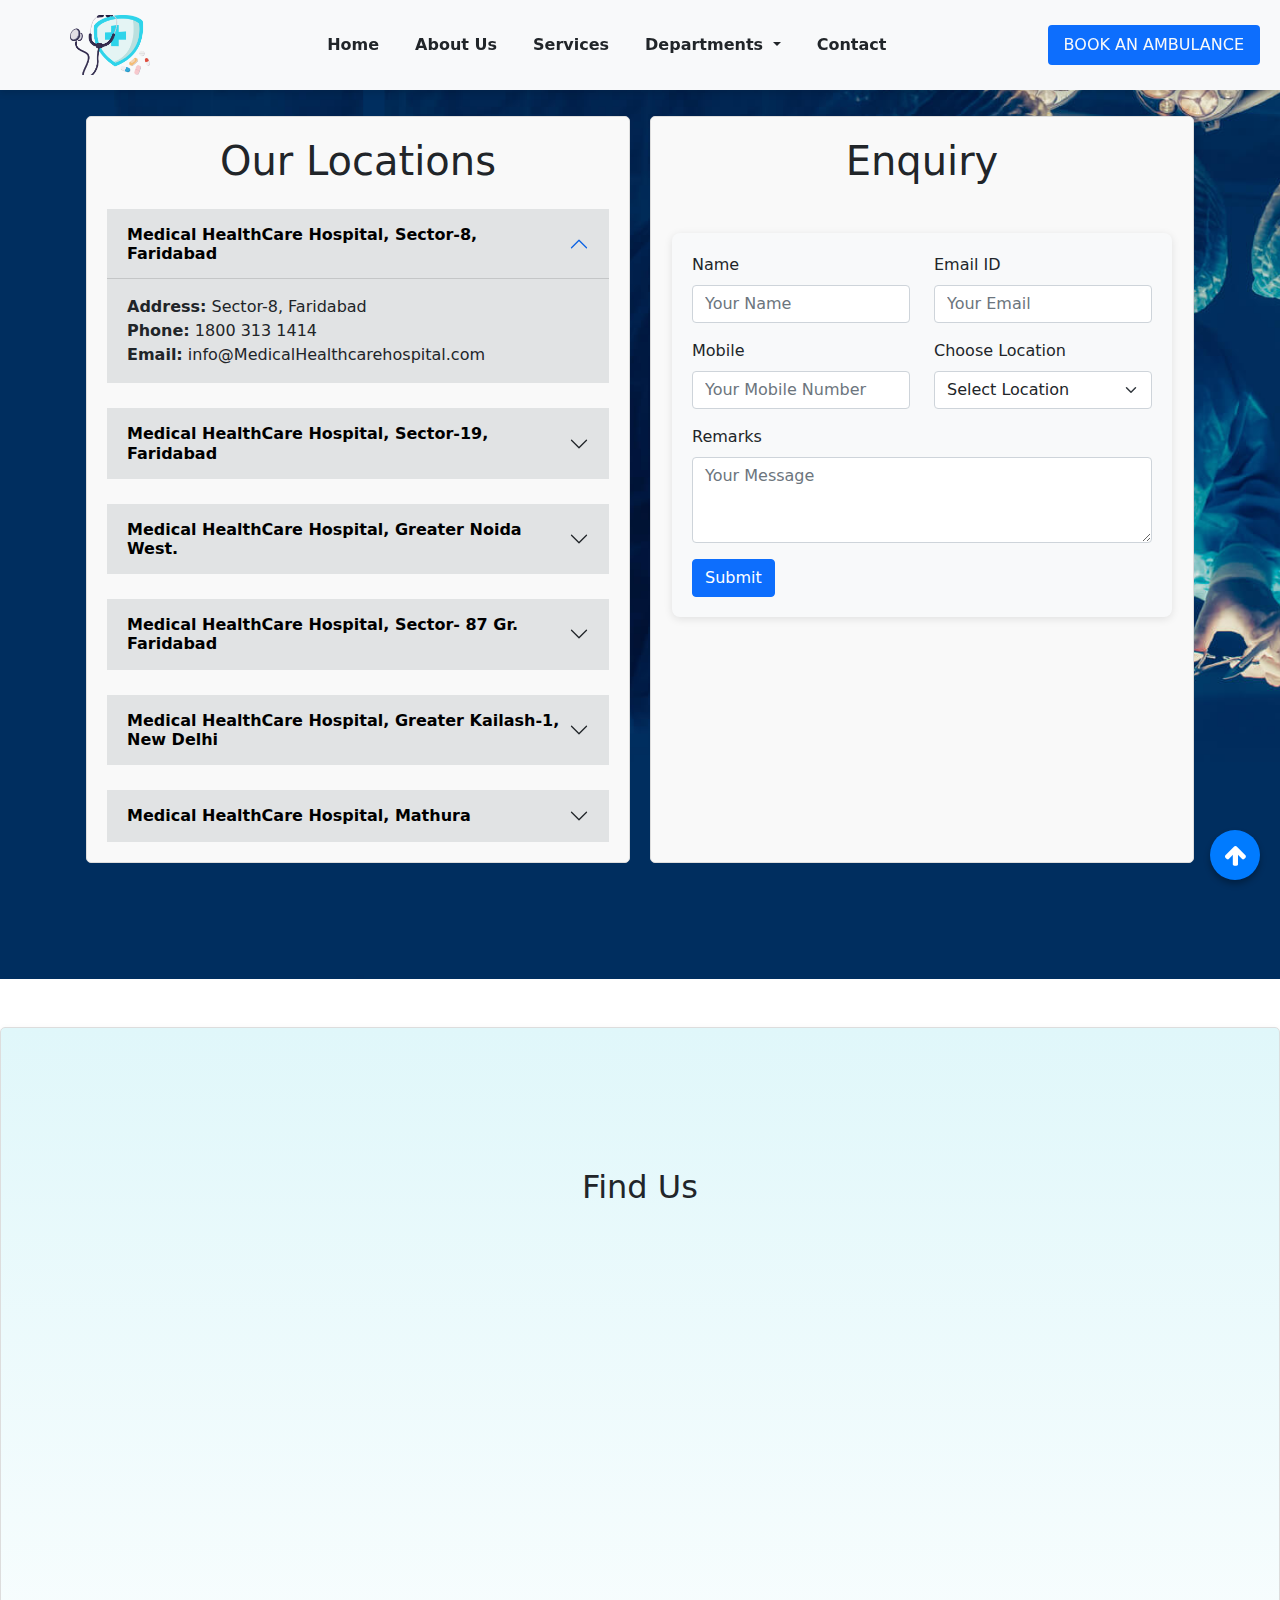
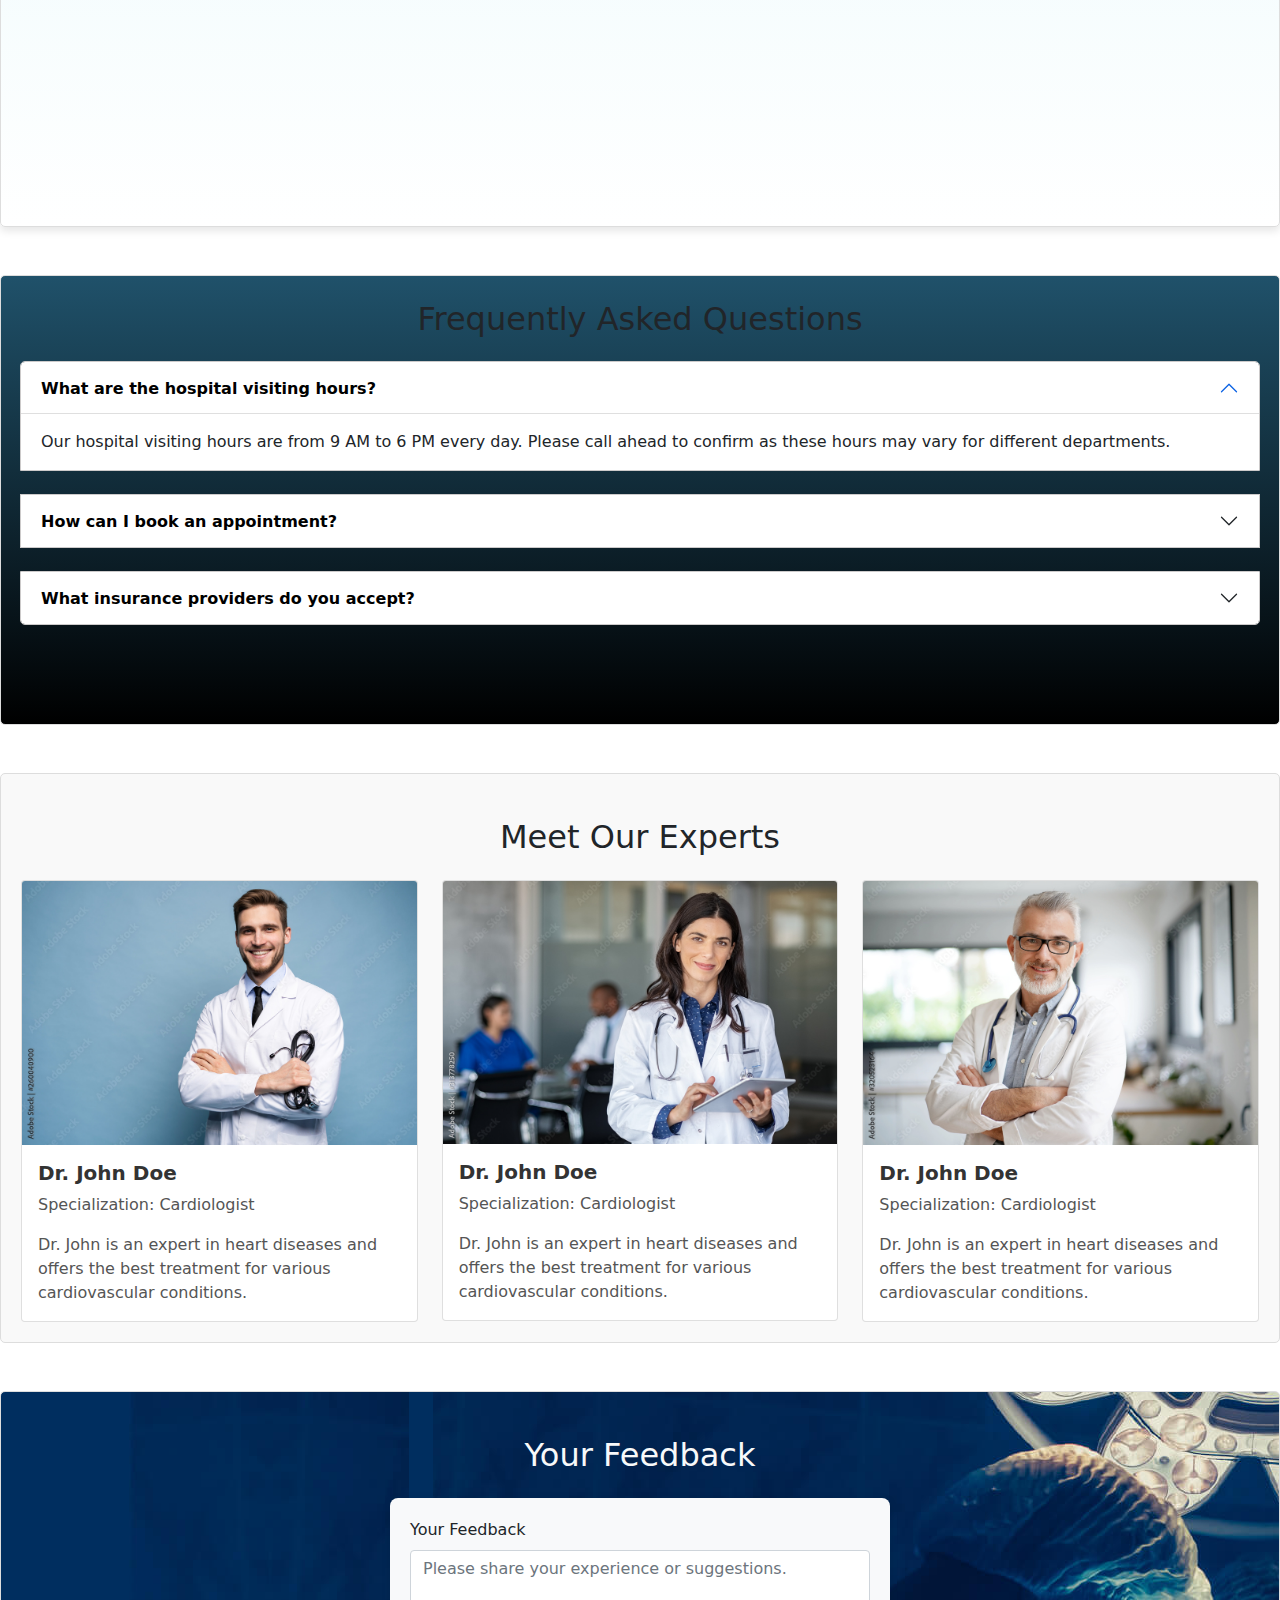
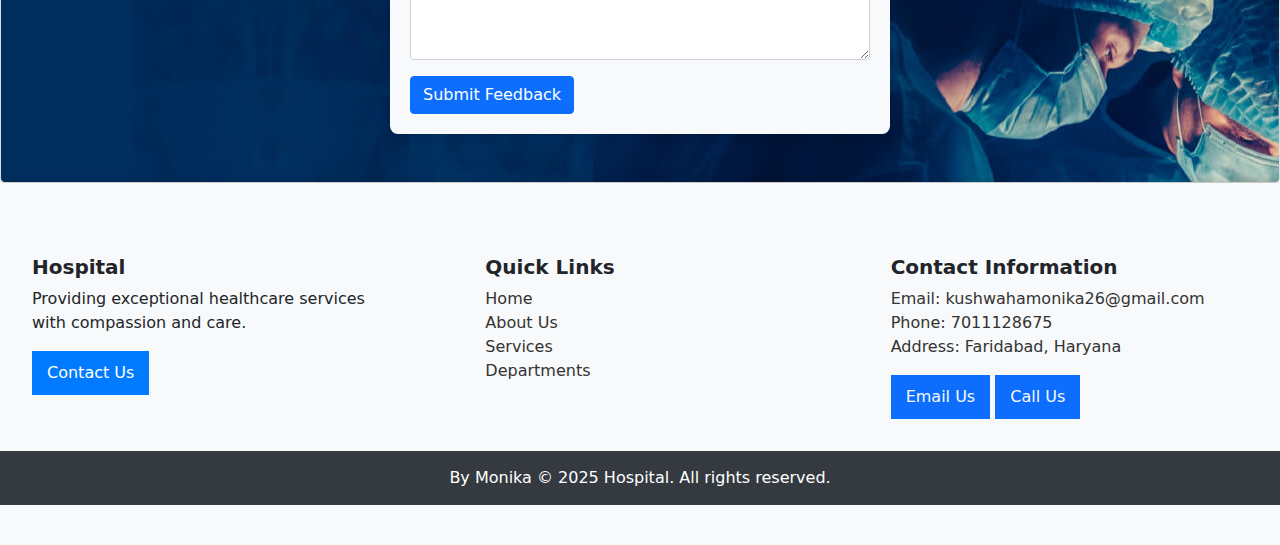
<file: contact.html>
<!DOCTYPE html>
<html lang="en">

<head>
  <meta charset="UTF-8">
  <meta name="viewport" content="width=device-width, initial-scale=1.0">
  <title>Contact Us</title>
  <link rel="stylesheet" href="./Assets/css/style.css">
  <link href="./Assets/css/bootstrap.min.css" rel="stylesheet">
  <link rel="stylesheet" href="https://cdnjs.cloudflare.com/ajax/libs/font-awesome/4.7.0/css/font-awesome.min.css" />

</head>
<style>
  .navbar {
    background-color: #f8f9fa;
    box-shadow: 0 4px 6px rgba(0, 0, 0, 0.1);
    padding: 10px 20px;
    position: fixed;
    width: 100%;
    z-index: 1000;
  }

  .dropdown-menu {
    display: none;
    transition: visibility 0.3s, opacity 0.3s ease;
  }

  .navbar-brand img {
    height: 60px;
    width: 80px;
    object-fit: cover;
    margin-left: 50px;
  }

  .navbar-nav {
    margin: 0 auto;
  }

  .navbar-nav .nav-item {
    margin: 0 10px;
  }

  .navbar-nav .nav-link {
    transition: color 0.3s;
  }

  .navbar-nav .nav-link:hover {
    color: #28a745 !important;
  }

  .btn-book-ambulance {
    border: none;
    padding: 8px 16px;
    border-radius: 4px;
  }

  .nav-item.dropdown:hover .dropdown-menu {
    display: block;
  }

  .dropdown-menu {
    margin-top: 10px;
  }

  .dropdown-menu .dropdown-item:hover {
    color: #28a745 !important;
  }

  .dropdown-menu .dropdown-item {
    transition: color 0.3s;
    font-weight: bold !important;
  }

  /* -------------------------------------------------------------------- */

  @media (max-width: 768px) {
    .container-fluid {
      padding: 50px 10px !important;
    }

    .equal-height-container {
      flex-direction: column;
    }

    .equal-height-item {
      width: 100%;
      margin-bottom: 20px;
    }

    .accordion-body {
      font-size: 14px;
    }

    .accordion-button {
      font-size: 14px;
      padding: 10px;
    }

    .form-control,
    .form-select {
      font-size: 14px;
      padding: 10px;
    }

    .btn {
      width: 100%;
    }
  }


  /* ------------------------------------------------------------------ */

  .findUs iframe {
    max-width: 100%;
    width: 100%;
    height: 400px;
  }

  @media (max-width: 768px) {
    .findUs iframe {
      height: 300px;
    }
  }

  /* ---------------------------------------------------------------- */


  .footer-background {
    background-color: #f8f9fa;
    padding: 40px 0;
    box-shadow: 0 -4px 6px rgba(0, 0, 0, 0.1);
  }

  .footer-center {
    text-align: center;
  }

  .footer-lg-start {
    text-align: left;
  }

  .footer-container {
    padding: 2rem;
  }

  .footer-row {
    display: flex;
    flex-wrap: wrap;
  }

  .footer-col-lg-6,
  .footer-col-lg-3,
  .footer-col-md-12,
  .footer-col-md-6 {
    flex: 1;
  }

  .footer-uppercase {
    font-weight: bold;
  }

  .footer-list-style {
    list-style: none;
    padding: 0;
  }

  .footer-link-dark {
    text-decoration: none;
    color: #333;
    transition: color 0.3s;
  }

  .footer-link-dark:hover {
    color: #007bff;
  }

  .footer-btn {
    padding: 10px 15px;
    display: inline-block;
    text-align: center;
  }

  .footer-primary-button {
    background-color: #007bff;
    color: white;
    border: none;
  }

  .footer-primary-button:hover {
    background-color: #0056b3;
  }

  .footer-outline-primary {
    border-color: #007bff;
    color: #007bff;
  }

  .footer-outline-primary:hover {
    background-color: #007bff;
    color: white;
  }

  .footer-padding-small {
    padding: 15px 0;
  }

  .footer-margin-top {
    margin-top: 10px;
  }

  .footer-margin-bottom {
    margin-bottom: 20px;
  }

  .footer-margin-bottom-md {
    margin-bottom: 0;
  }

  .footer-text-white {
    color: white;
  }

  .footer-background-dark {
    background-color: #343a40;
  }

  .footer-center-text {
    text-align: center;
  }

  /* --------------------------------------------------------------------------------------------- */

  .scroll-to-top-container {
    position: fixed;
    right: 20px;
    bottom: 20px;
    z-index: 9999;
  }

  /* Style for the button */
  .scroll-to-top-btn {
    background-color: #007bff;
    color: white;
    border-radius: 50%;
    width: 50px;
    height: 50px;
    display: flex;
    justify-content: center;
    align-items: center;
    font-size: 24px;
    cursor: pointer;
    box-shadow: 0 4px 6px rgba(0, 0, 0, 0.3);
    transition: background-color 0.3s ease;
  }

  /* Hover effect for button */
  .scroll-to-top-btn:hover {
    background-color: #0056b3;
  }

  /* Optional - Icon inside button */
  .scroll-to-top-btn i {
    font-size: 24px;
  }
</style>

<body>

  <!-- Navbar -->
  <nav class="navbar navbar-expand-lg navbar-light bg-light custom-navbar">
    <a class="navbar-brand custom-navbar-brand" href="index.html">
      <img src="./Assets/logo/vecteezy_stethoscope-and-shield-logo-healthcare_24595798.png" alt="img Logo"
        class="custom-logo">
    </a>
    <button class="navbar-toggler custom-navbar-toggler" type="button" data-bs-toggle="collapse"
      data-bs-target="#navbarNavDropdown" aria-controls="navbarNavDropdown" aria-expanded="false"
      aria-label="Toggle navigation">
      <span class="navbar-toggler-icon"></span>
    </button>
    <div class="collapse navbar-collapse" id="navbarNavDropdown">
      <ul class="navbar-nav custom-navbar-nav">
        <li class="nav-item active">
          <a class="nav-link custom-nav-link text-dark fw-bold" href="index.html">Home</a>
        </li>
        <li class="nav-item">
          <a class="nav-link custom-nav-link text-dark fw-bold" href="./Assets/About Us/aboutus.html">About Us</a>
        </li>
        <li class="nav-item">
          <a class="nav-link custom-nav-link text-dark fw-bold" href="./Assets/Services/services.html">Services</a>
        </li>
        <li class="nav-item dropdown position-relative">
          <a class="nav-link dropdown-toggle custom-dropdown-link text-dark fw-bold"
            href="./Assets/department/department.html" id="navbarDropdownMenuLink" role="button" aria-expanded="false">
            Departments
          </a>
          <ul class="dropdown-menu custom-dropdown-menu" aria-labelledby="navbarDropdownMenuLink">
            <li><a class="dropdown-item custom-dropdown-item text-dark fw-bold"
                href="./Assets/department/department.html#cardiology">Cardiology</a></li>
            <li><a class="dropdown-item custom-dropdown-item text-dark fw-bold"
                href="./Assets/department/department.html#neurology">Neurology</a></li>
            <li><a class="dropdown-item custom-dropdown-item text-dark fw-bold"
                href="./Assets/department/department.html#orthopedics">Orthopedics</a></li>
          </ul>
        </li>
        <li class="nav-item">
          <a class="nav-link custom-nav-link text-dark fw-bold" href="contact.html" target="_blank">Contact</a>
        </li>
      </ul>
      <button class="btn btn-book-ambulance my-2 my-sm-0 text-white bg-primary" type="button">
        <a href="#" class="text-light text-capitalize text-decoration-none custom-ambulance-link" data-bs-toggle="modal"
          data-bs-target="#exampleModal">BOOK AN AMBULANCE</a>
      </button>
    </div>
  </nav>



  <!-------------------------------------------- Modal  ------------------------------------------------->

  <div class="modal fade" id="exampleModal" tabindex="-1" aria-labelledby="exampleModalLabel" aria-hidden="true">
    <div class="modal-dialog">
      <div class="modal-content">
        <div class="modal-header">
          <h5 class="modal-title" id="exampleModalLabel">Ambulance Application Form</h5>
          <button type="button" class="btn-close" data-bs-dismiss="modal" aria-label="Close"></button>
        </div>
        <div class="modal-body">
          <form id="ambulanceForm" class="container" onsubmit="return validateAmbulanceForm()">
            <div class="mb-3">
              <label for="ApplicantName" class="form-label">Applicant's Name:</label>
              <input type="text" class="form-control" id="ApplicantName" placeholder="Enter Full Name">
              <div id="nameError" class="text-danger" style="display: none;">Please enter a valid name.</div>
            </div>
            <div class="mb-3">
              <label for="phone" class="form-label">Phone Number</label>
              <input type="tel" class="form-control" id="phone" placeholder="Enter phone number">
              <div id="phoneError" class="text-danger" style="display: none;">Please enter a valid phone number.</div>
            </div>
            <div class="mb-3">
              <label for="ambulanceType" class="form-label">Ambulance Type</label>
              <div class="form-check">
                <input class="form-check-input" type="radio" name="ambulanceType" id="singleAmbulance">
                <label class="form-check-label" for="singleAmbulance">Single</label>
              </div>
              <div class="form-check">
                <input class="form-check-input" type="radio" name="ambulanceType" id="multipleAmbulance">
                <label class="form-check-label" for="multipleAmbulance">Multiple</label>
              </div>
              <div id="ambulanceTypeError" class="text-danger" style="display: none;">Please select an ambulance type.
              </div>
            </div>
            <div class="mb-3">
              <label for="medicallyRisky" class="form-label">Medically Risky Group</label>
              <div class="form-check">
                <input class="form-check-input" type="radio" name="medicallyRisky" id="yesRisky">
                <label class="form-check-label" for="yesRisky">Yes</label>
              </div>
              <div class="form-check">
                <input class="form-check-input" type="radio" name="medicallyRisky" id="noRisky">
                <label class="form-check-label" for="noRisky">No</label>
              </div>
              <div id="medicallyRiskyError" class="text-danger" style="display: none;">Please specify if it's a
                medically risky group.</div>
            </div>
            <button type="submit" class="btn btn-primary w-100">Submit</button>
          </form>

        </div>
      </div>
    </div>
  </div>
  </div>

  <!-- -------------------------------------------------------------------------------- -->


  <div class="container-fluid"
    style="background: url('./Assets/image/hero_home_01.jpg'); background-repeat: no-repeat; background-size: cover; padding: 100px 0px !important;">
    <div class="equal-height-container container p-3">
      <!-- Our Locations Section -->
      <div class="equal-height-item">
        <h1 class="mb-4">Our Locations</h1>
        <div class="accordion" id="locationsAccordion">
          <div class="accordion-item2">
            <h2 class="accordion-header" id="headingOne">
              <button class="accordion-button" type="button" data-bs-toggle="collapse" data-bs-target="#collapseOne"
                aria-expanded="true" aria-controls="collapseOne">
                Medical HealthCare Hospital, Sector-8, Faridabad
              </button>
            </h2>
            <div id="collapseOne" class="accordion-collapse collapse show" aria-labelledby="headingOne"
              data-bs-parent="#locationsAccordion">
              <div class="accordion-body">
                <strong>Address:</strong> Sector-8, Faridabad<br>
                <strong>Phone:</strong> 1800 313 1414<br>
                <strong>Email:</strong> info@MedicalHealthcarehospital.com
              </div>
            </div>
          </div>
          <div class="accordion-item2">
            <h2 class="accordion-header" id="headingTwo">
              <button class="accordion-button collapsed" type="button" data-bs-toggle="collapse"
                data-bs-target="#collapseTwo" aria-expanded="false" aria-controls="collapseTwo">
                Medical HealthCare Hospital, Sector-19, Faridabad
              </button>
            </h2>
            <div id="collapseTwo" class="accordion-collapse collapse" aria-labelledby="headingTwo"
              data-bs-parent="#locationsAccordion">
              <div class="accordion-body">
                <strong>Address:</strong> Sector-19, Faridabad <br>
                <strong>Phone:</strong> 1800 313 1414<br>
                <strong>Email:</strong> info@MedicalHealthcarehospital.com
              </div>
            </div>
          </div>
          <div class="accordion-item2">
            <h2 class="accordion-header" id="headingThree">
              <button class="accordion-button collapsed" type="button" data-bs-toggle="collapse"
                data-bs-target="#collapseThree" aria-expanded="false" aria-controls="collapseTwo">
                Medical HealthCare Hospital, Greater Noida West.
              </button>
            </h2>
            <div id="collapseThree" class="accordion-collapse collapse" aria-labelledby="headingThree"
              data-bs-parent="#locationsAccordion">
              <div class="accordion-body">
                <strong>Address:</strong> Greater Noida West.<br>
                <strong>Phone:</strong> 1800 313 1414<br>
                <strong>Email:</strong> info@MedicalHealthcarehospital.com
              </div>
            </div>
          </div>
          <div class="accordion-item2">
            <h2 class="accordion-header" id="headingFour">
              <button class="accordion-button collapsed" type="button" data-bs-toggle="collapse"
                data-bs-target="#collapseFour" aria-expanded="false" aria-controls="collapseTwo">
                Medical HealthCare Hospital, Sector- 87 Gr. Faridabad
              </button>
            </h2>
            <div id="collapseFour" class="accordion-collapse collapse" aria-labelledby="headingFour"
              data-bs-parent="#locationsAccordion">
              <div class="accordion-body">
                <strong>Address:</strong> Sector- 87 Gr. Faridabad<br>
                <strong>Phone:</strong> 7838858553<br>
                <strong>Email:</strong> info@MedicalHealthcarehospital.com
              </div>
            </div>
          </div>
          <div class="accordion-item2">
            <h2 class="accordion-header" id="headingFive">
              <button class="accordion-button collapsed" type="button" data-bs-toggle="collapse"
                data-bs-target="#collapseFive" aria-expanded="false" aria-controls="collapseTwo">
                Medical HealthCare Hospital, Greater Kailash-1, New Delhi
              </button>
            </h2>
            <div id="collapseFive" class="accordion-collapse collapse" aria-labelledby="headingFive"
              data-bs-parent="#locationsAccordion">
              <div class="accordion-body">
                <strong>Address:</strong>Greater Kailash-1, New Delhi<br>
                <strong>Phone:</strong> +91-85888 84462<br>
                <strong>Email:</strong> infogk@MedicalHealthcarehospital.com
              </div>
            </div>
          </div>
          <div class="accordion-item2">
            <h2 class="accordion-header" id="headingSix">
              <button class="accordion-button collapsed" type="button" data-bs-toggle="collapse"
                data-bs-target="#collapseSix" aria-expanded="false" aria-controls="collapseTwo">
                Medical HealthCare Hospital, Mathura
              </button>
            </h2>
            <div id="collapseSix" class="accordion-collapse collapse" aria-labelledby="headingSix"
              data-bs-parent="#locationsAccordion">
              <div class="accordion-body">
                <strong>Address:</strong>Mathura<br>
                <strong>Phone:</strong> 7059005900<br>
                <strong>Email:</strong> infoMathura@MedicalHealthcarehospital.com
              </div>
            </div>
          </div>
        </div>
      </div>

      <!-- Enquiry Section -->
      <div class="equal-height-item">
        <h1 class="mb-5">Enquiry</h1>
        <form id="myForm" method="post" action="" name="contact-form">
          <div class="row mb-3">
            <div class="col-md-6">
              <label for="name" class="form-label">Name</label>
              <input type="text" class="form-control" id="name" placeholder="Your Name" name="Name">
            </div>
            <div class="col-md-6">
              <label for="email" class="form-label">Email ID</label>
              <input type="email" class="form-control" id="email" placeholder="Your Email" name="Email">
            </div>
          </div>
          <div class="row mb-3">
            <div class="col-md-6">
              <label for="mobile" class="form-label">Mobile</label>
              <input type="text" class="form-control" id="mobile" placeholder="Your Mobile Number" name="Phone">
            </div>
            <div class="col-md-6">
              <label for="location" class="form-label">Choose Location</label>
              <select id="location" class="form-select" name="Location">
                <option selected disabled>Select Location</option>
                <option>Sarvodaya Hospital, Sector-8, Faridabad</option>
                <option>Sarvodaya Hospital, Sector-19, Faridabad</option>
              </select>
            </div>
          </div>
          <div class="mb-3">
            <label for="remarks" class="form-label">Remarks</label>
            <textarea class="form-control" id="remarks" rows="3" placeholder="Your Message" name="Remarks"></textarea>
          </div>
          <button type="submit" class="btn btn-primary">Submit</button>
        </form>
      </div>
    </div>
  </div>

  <!-- ------------------------------------------------------------------------------- -->

  <!---------------------------------------- Location Map Section ------------------------------>

  <div class="equal-height-item d-flex flex-column justify-content-center align-items-center mb-5 findUs mt-5">
    <h2 class="mt-4 mb-4">Find Us</h2>
    <iframe
      src="https://www.google.com/maps/embed?pb=!1m18!1m12!1m3!1d3888.0234553946475!2d77.5423136753914!3d12.970350887344852!2m3!1f0!2f0!3f0!3m2!1i1024!2i768!4f13.1!3m3!1m2!1s0x3bae3de3fe4a4839%3A0x92b5acdc8a40b6eb!2sMedical%20Healthcare!5e0!3m2!1sen!2sin!4v1737797785307!5m2!1sen!2sin"
      width="1200px" height="600px" allowfullscreen="" loading="lazy"
      referrerpolicy="no-referrer-when-downgrade"></iframe>
  </div>


  <!-- -------------------------------------------------------------------------------------------------------- -->

  <!-- FAQ Section -->
  <div class="equal-height-item faq">
    <h2 class="mt-4 mb-4">Frequently Asked Questions</h2>
    <div class="accordion" id="faqAccordion">
      <div class="accordion-item">
        <h2 class="accordion-header" id="headingOne">
          <button class="accordion-button" type="button" data-bs-toggle="collapse" data-bs-target="#collapseOne"
            aria-expanded="true" aria-controls="collapseOne">
            What are the hospital visiting hours?
          </button>
        </h2>
        <div id="collapseOne" class="accordion-collapse collapse show" aria-labelledby="headingOne"
          data-bs-parent="#faqAccordion">
          <div class="accordion-body">
            Our hospital visiting hours are from 9 AM to 6 PM every day. Please call ahead to confirm as these hours may
            vary for different departments.
          </div>
        </div>
      </div>
      <div class="accordion-item">
        <h2 class="accordion-header" id="headingTwo">
          <button class="accordion-button collapsed" type="button" data-bs-toggle="collapse"
            data-bs-target="#collapseTwo" aria-expanded="false" aria-controls="collapseTwo">
            How can I book an appointment?
          </button>
        </h2>
        <div id="collapseTwo" class="accordion-collapse collapse" aria-labelledby="headingTwo"
          data-bs-parent="#faqAccordion">
          <div class="accordion-body">
            You can book an appointment by calling our helpline at 1800 313 1414 or by visiting our website's
            appointment section.
          </div>
        </div>
      </div>
      <div class="accordion-item">
        <h2 class="accordion-header" id="headingThree">
          <button class="accordion-button collapsed" type="button" data-bs-toggle="collapse"
            data-bs-target="#collapseThree" aria-expanded="false" aria-controls="collapseThree">
            What insurance providers do you accept?
          </button>
        </h2>
        <div id="collapseThree" class="accordion-collapse collapse" aria-labelledby="headingThree"
          data-bs-parent="#faqAccordion">
          <div class="accordion-body">
            We accept a wide range of insurance providers. Please contact us for a detailed list of accepted providers.
          </div>
        </div>
      </div>
    </div>
  </div>

  <!-- ------------------------------------------------------------------------------------------------------------ -->

  <!-- Staff Directory Section -->

  <div class="equal-height-item mb-5 mt-5">
    <h2 class="mt-4 mb-4">Meet Our Experts</h2>
    <div class="row">
      <div class="col-md-4" data-aos="fade-up" data-aos-duration="1500" data-aos-delay="300">
        <div class="card">
          <img src="./Assets/image/Doctors/1000_F_260040900_oO6YW1sHTnKxby4GcjCvtypUCWjnQRg5.jpg" class="card-img-top"
            alt="Dr. John Doe" style="object-fit: cover;">
          <div class="card-body">
            <h5 class="card-title">Dr. John Doe</h5>
            <p class="card-text">Specialization: Cardiologist</p>
            <p class="card-text">Dr. John is an expert in heart diseases and offers the best treatment for various
              cardiovascular conditions.</p>
          </div>
        </div>
      </div>
      <div class="col-md-4" data-aos="fade-down" data-aos-duration="1500" data-aos-delay="300">
        <div class="card">
          <img src="./Assets/image/Doctors/1000_F_313778250_Y0o5can6MA490Nt7G6p03Zfu5fKmWCIv.jpg" class="card-img-top"
            alt="Dr. John Doe">
          <div class="card-body">
            <h5 class="card-title">Dr. John Doe</h5>
            <p class="card-text">Specialization: Cardiologist</p>
            <p class="card-text">Dr. John is an expert in heart diseases and offers the best treatment for various
              cardiovascular conditions.</p>
          </div>
        </div>
      </div>
      <div class="col-md-4" data-aos="fade-up" data-aos-duration="1500" data-aos-delay="300">
        <div class="card">
          <img src="./Assets/image/Doctors/1000_F_320523164_tx7Rdd7I2XDTvvKfz2oRuRpKOPE5z0ni.jpg" class="card-img-top"
            alt="Dr. John Doe">
          <div class="card-body">
            <h5 class="card-title">Dr. John Doe</h5>
            <p class="card-text">Specialization: Cardiologist</p>
            <p class="card-text">Dr. John is an expert in heart diseases and offers the best treatment for various
              cardiovascular conditions.</p>
          </div>
        </div>
      </div>
    </div>
  </div>







  <!--------------------------------------- Feedback Section ------------------------------------------------------>

  <div class="equal-height-item pb-5" style="background: url('./Assets/image/hero_home_01.jpg');">
    <h2 class="mt-4 mb-4 text-light">Your Feedback</h2>
    <form id="feedbackForm" method="post" action="" name="feedback-form">
      <div class="mb-3">
        <label for="feedback" class="form-label">Your Feedback</label>
        <textarea class="form-control" id="feedback" rows="4" placeholder="Please share your experience or suggestions."
          name="Feedback"></textarea>
      </div>
      <button type="submit" class="btn btn-primary">Submit Feedback</button>
    </form>
  </div>

  <!-- ------------------------------------------------------------------------------------------------------------- -->

  <!-- ---------------------------------------------- Footer ---------------------------------------------------------- -->

  <!-- Footer -->
  <footer class="footer-background footer-center footer-lg-start margin-top">
    <div class="footer-container padding-all">
      <div class="footer-row d-flex gap-5">
        <div class="footer-col-lg-6 footer-col-md-12 footer-margin-bottom footer-margin-bottom-md">
          <h5 class="footer-uppercase">Hospital</h5>
          <p>
            Providing exceptional healthcare services with compassion and care.
          </p>
          <a class="footer-btn footer-primary-button margin-top-small" href="contact.html">Contact Us</a>
        </div>
        <div class="footer-col-lg-3 footer-col-md-6 footer-margin-bottom footer-margin-bottom-md ms-5">
          <h5 class="footer-uppercase">Quick Links</h5>
          <ul class="footer-list-style footer-margin-bottom-none">
            <li>
              <a href="/index.html" class="footer-link-dark">Home</a>
            </li>
            <li>
              <a href="./Assets/about/about.html" class="footer-link-dark">About Us</a>
            </li>
            <li>
              <a href="./Assets/Services/services.html" class="footer-link-dark">Services</a>
            </li>
            <li>
              <a href="./Assets/department/department.html" class="footer-link-dark">Departments</a>
            </li>
          </ul>
        </div>
        <div class="footer-col-lg-3 footer-col-md-6 footer-margin-bottom footer-margin-bottom-md">
          <h5 class="footer-uppercase">Contact Information</h5>
          <ul class="footer-list-style footer-margin-bottom-none">
            <li>
              <a href="mailto:kushwahamonika26@gmail.com" class="footer-link-dark">Email: kushwahamonika26@gmail.com</a>
            </li>
            <li>
              <a href="tel:+7011128675" class="footer-link-dark">Phone: 7011128675</a>
            </li>
            <li>
              <a href="#" class="footer-link-dark">Address: Faridabad, Haryana</a>
            </li>
          </ul>
          <div class="footer-margin-top">
            <a class="footer-btn footer-outline-primary bg-primary text-light"
              href="mailto:kushwahamonika26@gmail.com?subject=Hello!">Email Us</a>
            <a class="footer-btn footer-outline-primary bg-primary text-light" href="tel:+917011128675">Call Us</a>
          </div>
        </div>
      </div>
    </div>
    <div class="footer-center-text footer-padding-small footer-background-dark footer-text-white">
      By Monika © 2025 Hospital. All rights reserved.
    </div>
  </footer>


  <!-- ----------------------------------------------------------------------------------------------------- -->

  <!-- Floating button container -->
  <div class="scroll-to-top-container">
    <div class="scroll-to-top-btn" id="scrollToTopBtn">
      <i class="fa fa-arrow-up"></i> <!-- Icon for scroll up -->
    </div>
  </div>

  <!-- ---------------------------------------------------------------------------------- -->




  <script src="./Assets/css/bootstrap.bundle.min.js"></script>
  <script src="./Assets/jquery/jquery-3.7.1.min.js"></script>
  <script src="https://code.jquery.com/jquery-3.5.1.slim.min.js"></script>
  <script src="https://cdn.jsdelivr.net/npm/@popperjs/core@2.5.4/dist/umd/popper.min.js"></script>
  <script src="https://cdnjs.cloudflare.com/ajax/libs/wow/1.1.2/wow.min.js"></script>
  <!-- AOS JS -->
  <script src="https://cdn.jsdelivr.net/npm/aos@2.3.4/dist/aos.js"></script>


  <script>
    $(document).ready(function () {
      // Validate form on submit
      $("#myForm").on("submit", function (event) {
        event.preventDefault(); // Prevent form submission

        // Clear previous errors
        $(".error").remove();

        // Get form values using let
        let name = $("#name").val();
        let email = $("#email").val();
        let mobile = $("#mobile").val();
        let location = $("#location").val();
        let remarks = $("#remarks").val();

        let isValid = true;

        // Name validation
        if (name.trim() === "") {
          isValid = false;
          $("#name").after('<div class="error text-danger">Name is required</div>');
        }

        // Email validation
        let emailRegex = /^[a-zA-Z0-9._-]+@[a-zA-Z0-9.-]+\.[a-zA-Z]{2,6}$/;
        if (!emailRegex.test(email)) {
          isValid = false;
          $("#email").after('<div class="error text-danger">Please enter a valid email</div>');
        }

        // Mobile validation
        let mobileRegex = /^[0-9]{10}$/; // Assuming a 10-digit mobile number
        if (!mobileRegex.test(mobile)) {
          isValid = false;
          $("#mobile").after('<div class="error text-danger">Please enter a valid 10-digit mobile number</div>');
        }

        // Location validation
        if (location === null || location === "") {
          isValid = false;
          $("#location").after('<div class="error text-danger">Location is required</div>');
        }

        // Remarks validation
        if (remarks.trim() === "") {
          isValid = false;
          $("#remarks").after('<div class="error text-danger">Remarks are required</div>');
        }

        // If the form is valid, submit it (you can replace this with actual form submission logic)
        if (isValid) {
          alert("Form submitted successfully!");
          // For actual form submission, you can call:
          // this.submit();
        }
      });
    });

    // -----------------------------------------------  Google-sheet code ---------------------------------------------------

    const scriptURL = 'https://script.google.com/macros/s/AKfycbwAkJiYAkxQadLUQhHyLIsN6BLonnlAPzmiRpCp_C4T2j7JGvKtQ7mEczywWitRt3OA/exec'

    const form = document.forms['contact-form']

    form.addEventListener('submit', e => {

      e.preventDefault()

      fetch(scriptURL, { method: 'POST', body: new FormData(form) })
        .then(response => alert("Thank you! Form is submitted"))
        .then(() => { window.location.reload(); })
        .catch(error => console.error('Error!', error.message))
    })

    // ---------------------------------------feedback form ---------------------------------------------------------------


    document.getElementById('feedbackForm').addEventListener('submit', function (event) {
      event.preventDefault(); // Prevent form from submitting

      // Display an alert to the user
      alert('Thank you for your feedback! We appreciate your time and effort.');

      // Optionally, you can clear the form after submission
      document.getElementById('feedbackForm').reset();
    });


    $(document).ready(function () {
      new WOW().init();
      AOS.init();
    });
  </script>

  <script>
    function validateForm() {
      // Reset all error messages
      resetErrors();

      let isValid = true;

      // Validate Applicant's Name (only letters and spaces allowed)
      const applicantName = document.getElementById('ApplicantName').value.trim();
      if (!applicantName || !/^[A-Za-z\s]+$/.test(applicantName)) {
        document.getElementById('nameError').style.display = 'block';
        isValid = false;
      }

      // Validate Phone Number 
      const phone = document.getElementById('phone').value.trim();
      const phoneRegex = /^(\+91[\-\s]?)?[0]?(91)?[789]\d{9}$/;
      if (!phone || !phoneRegex.test(phone)) {
        document.getElementById('phoneError').style.display = 'block';
        isValid = false;
      }

      // Validate Ambulance Type (Radio button selection)
      const ambulanceTypeSelected = document.querySelector('input[name="ambulanceType"]:checked');
      if (!ambulanceTypeSelected) {
        document.getElementById('ambulanceTypeError').style.display = 'block';
        isValid = false;
      }

      // Validate Medically Risky Group (Radio button selection)
      const medicallyRiskySelected = document.querySelector('input[name="medicallyRisky"]:checked');
      if (!medicallyRiskySelected) {
        document.getElementById('medicallyRiskyError').style.display = 'block';
        isValid = false;
      }


      // If the form is valid, return true (submit the form)
      if (isValid) {
        alert("Form submitted successfully!");
      }

      return isValid; // If all fields are valid, the form will submit, otherwise, it prevents submission
    }


    function resetErrors() {
      // Reset all error messages
      document.getElementById('nameError').style.display = 'none';
      document.getElementById('phoneError').style.display = 'none';
      document.getElementById('ambulanceTypeError').style.display = 'none';
      document.getElementById('medicallyRiskyError').style.display = 'none';
    }

    // --------------------------------------------------------------------------------------------------

    // Get the button element
    const scrollToTopBtn = document.getElementById('scrollToTopBtn');

    // When the user clicks the button, scroll to the top of the document
    scrollToTopBtn.addEventListener('click', () => {
      window.scrollTo({
        top: 0,
        behavior: 'smooth'  // Smooth scrolling effect
      });
    });

  </script>


</body>

</html>
</file>
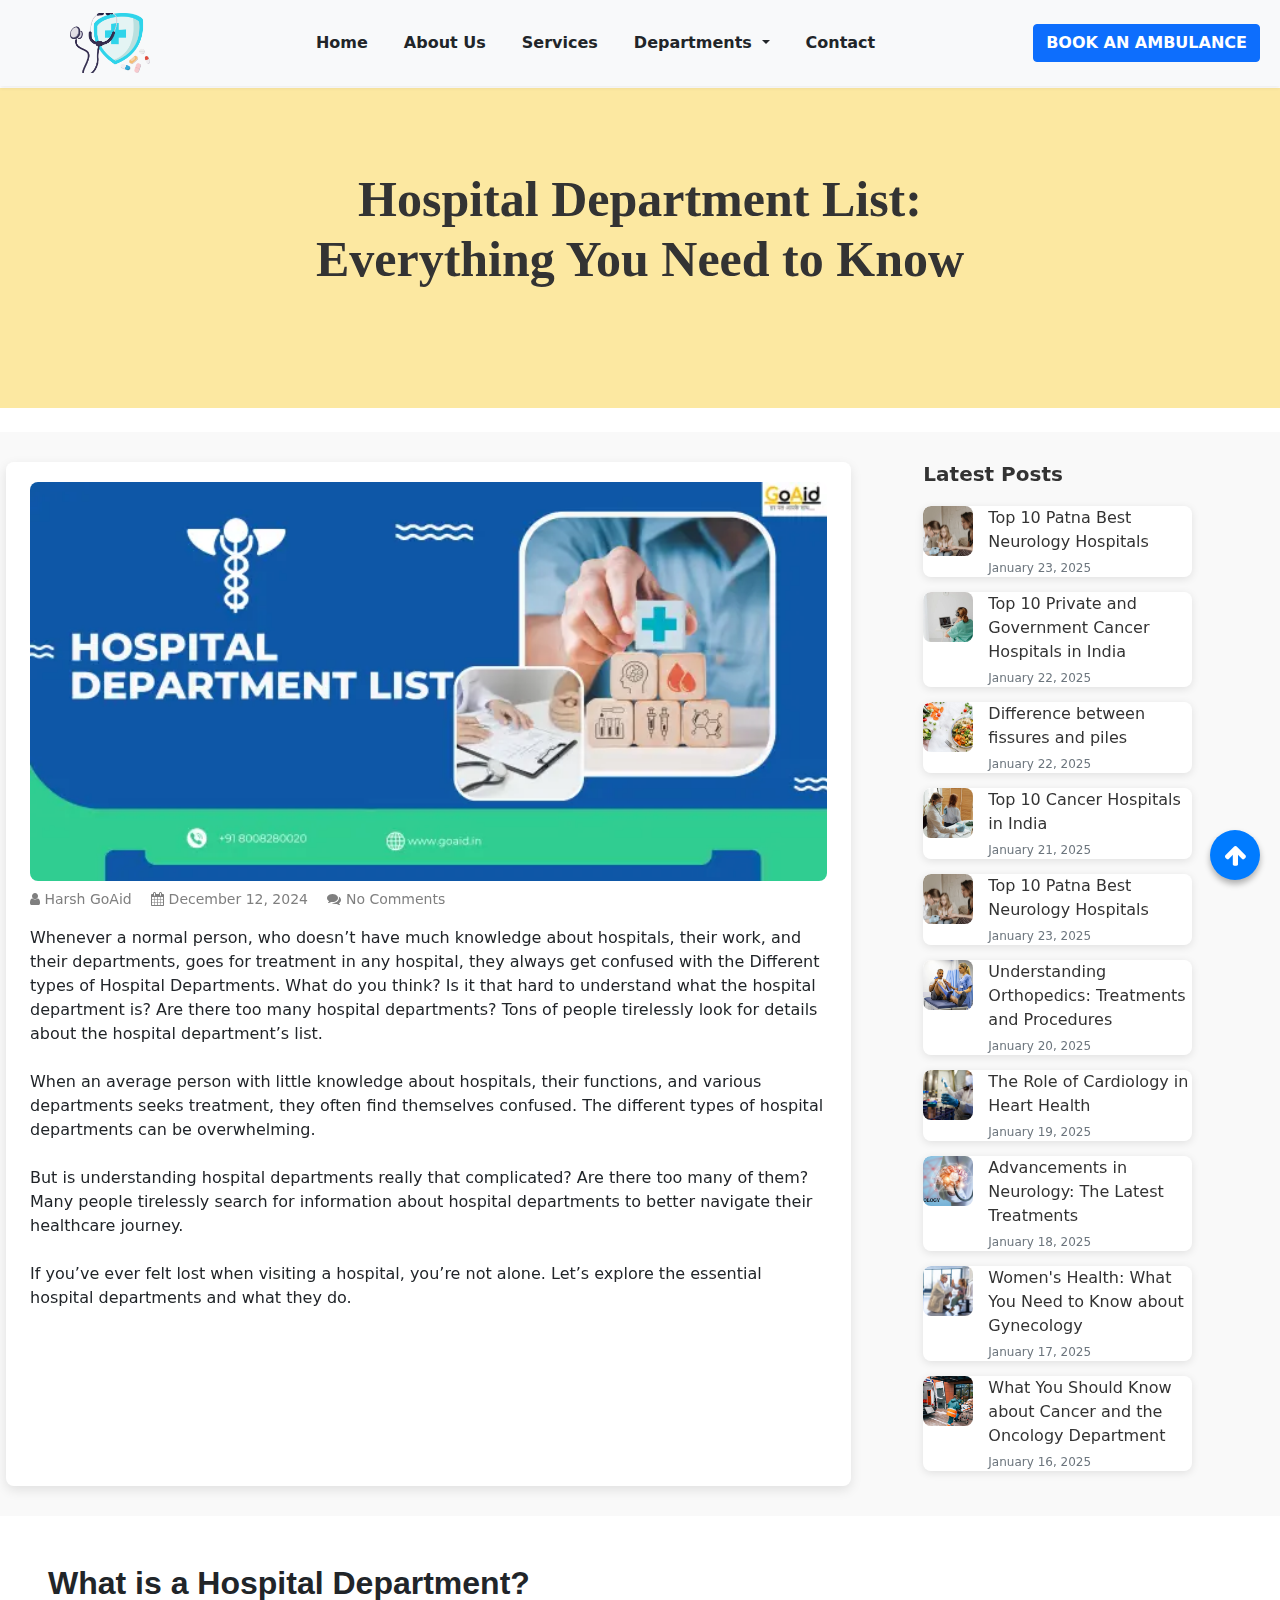
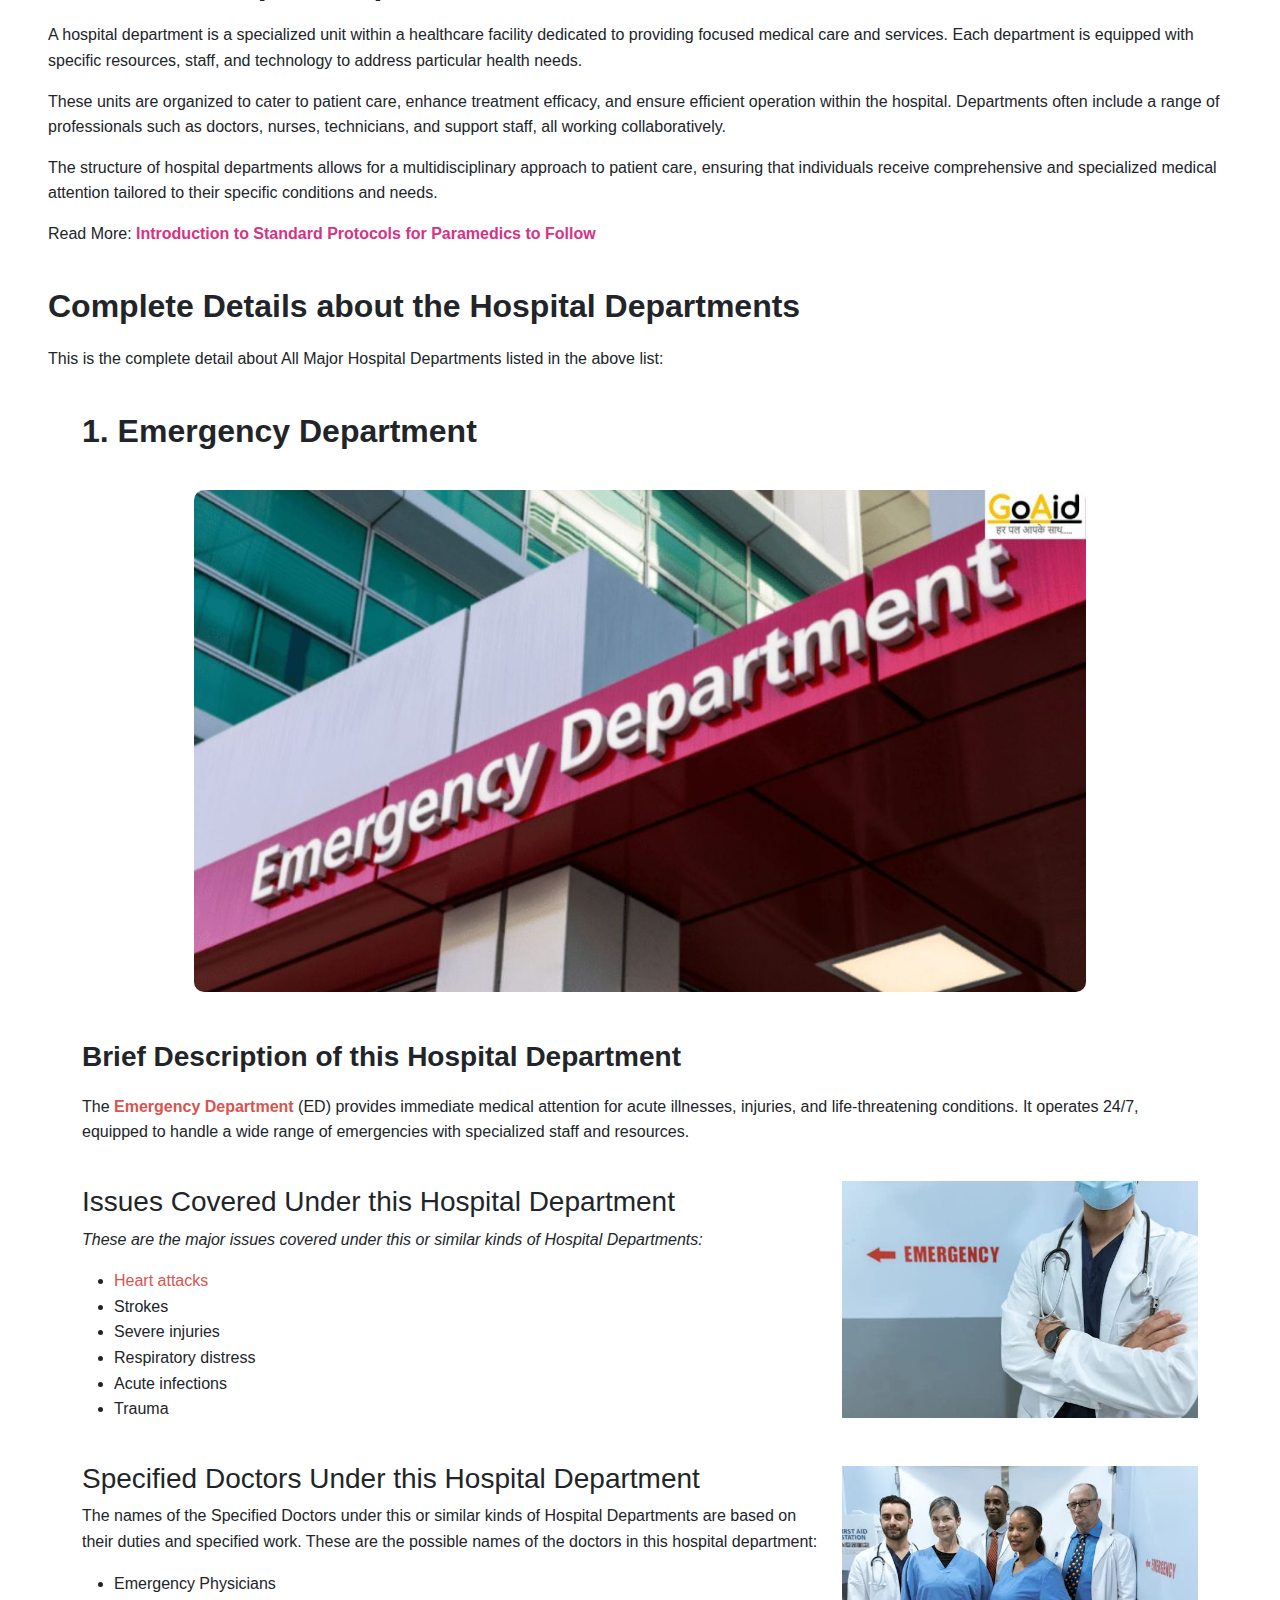
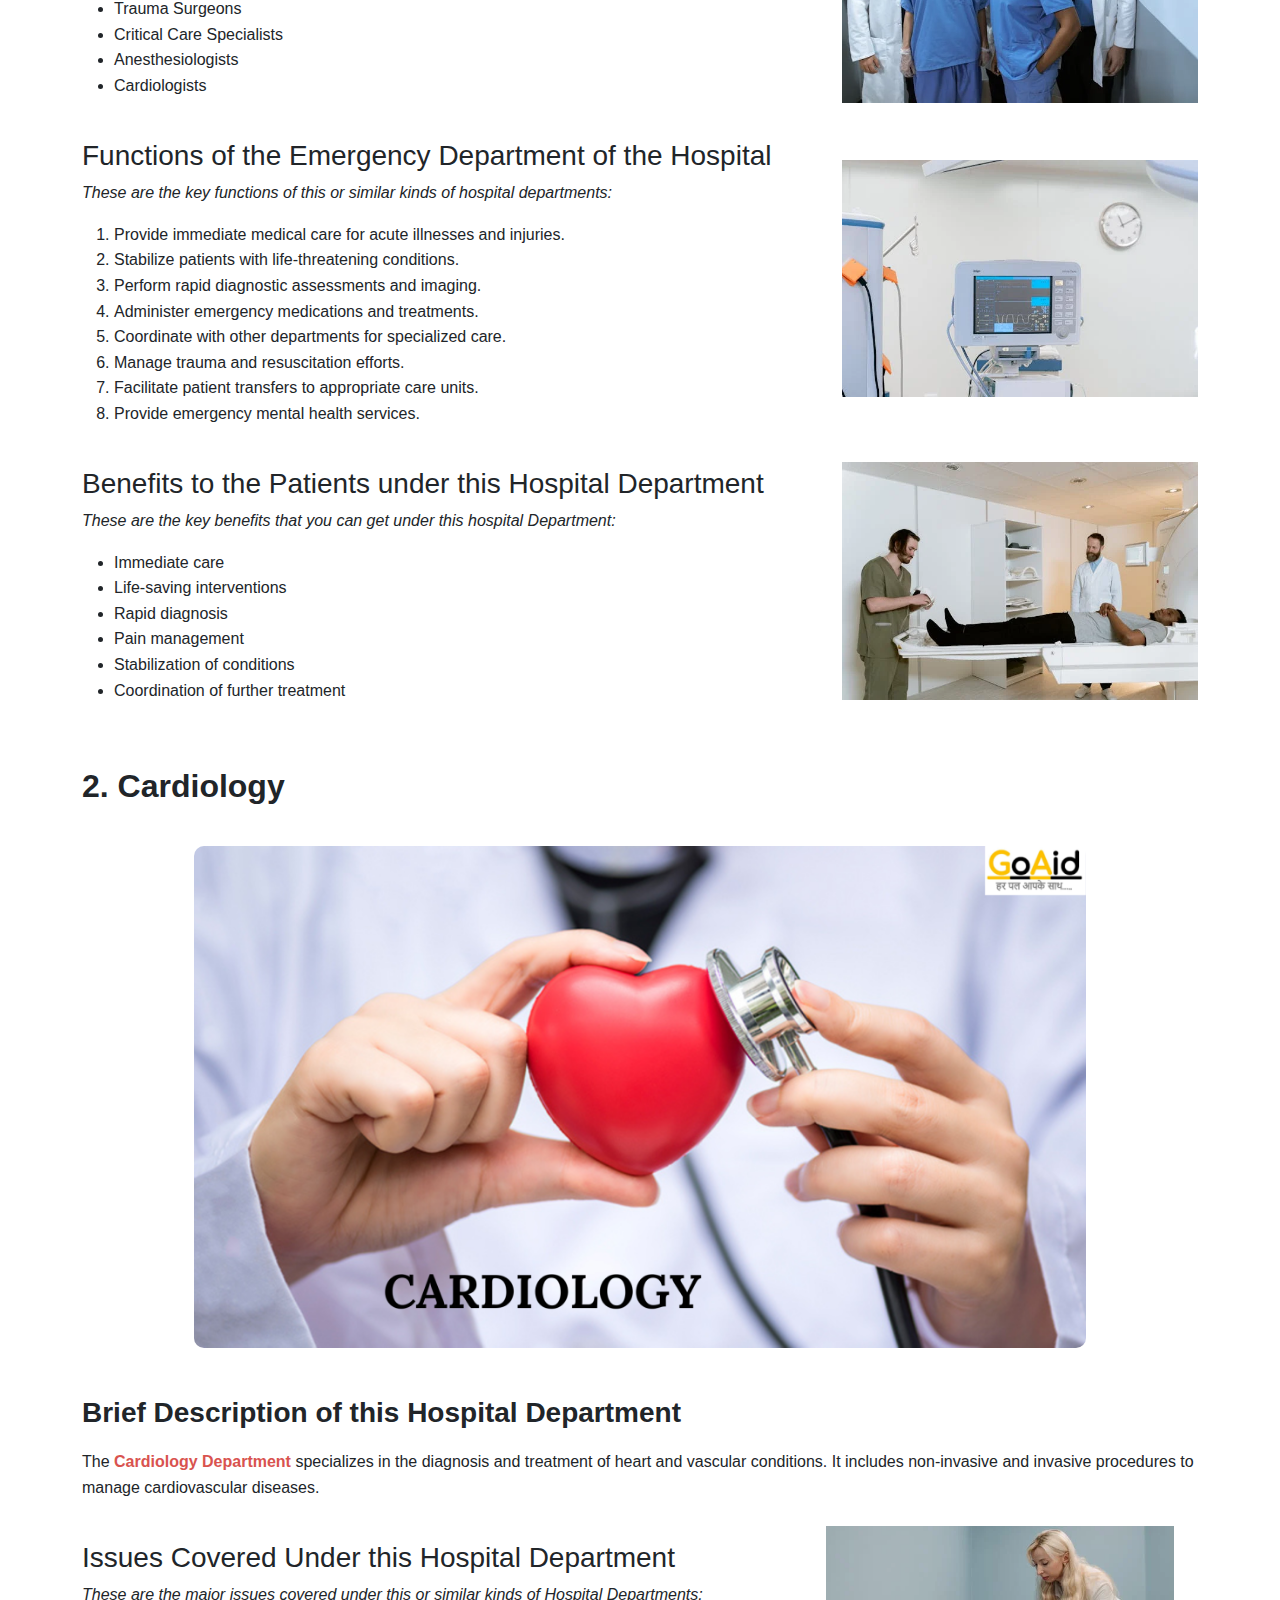
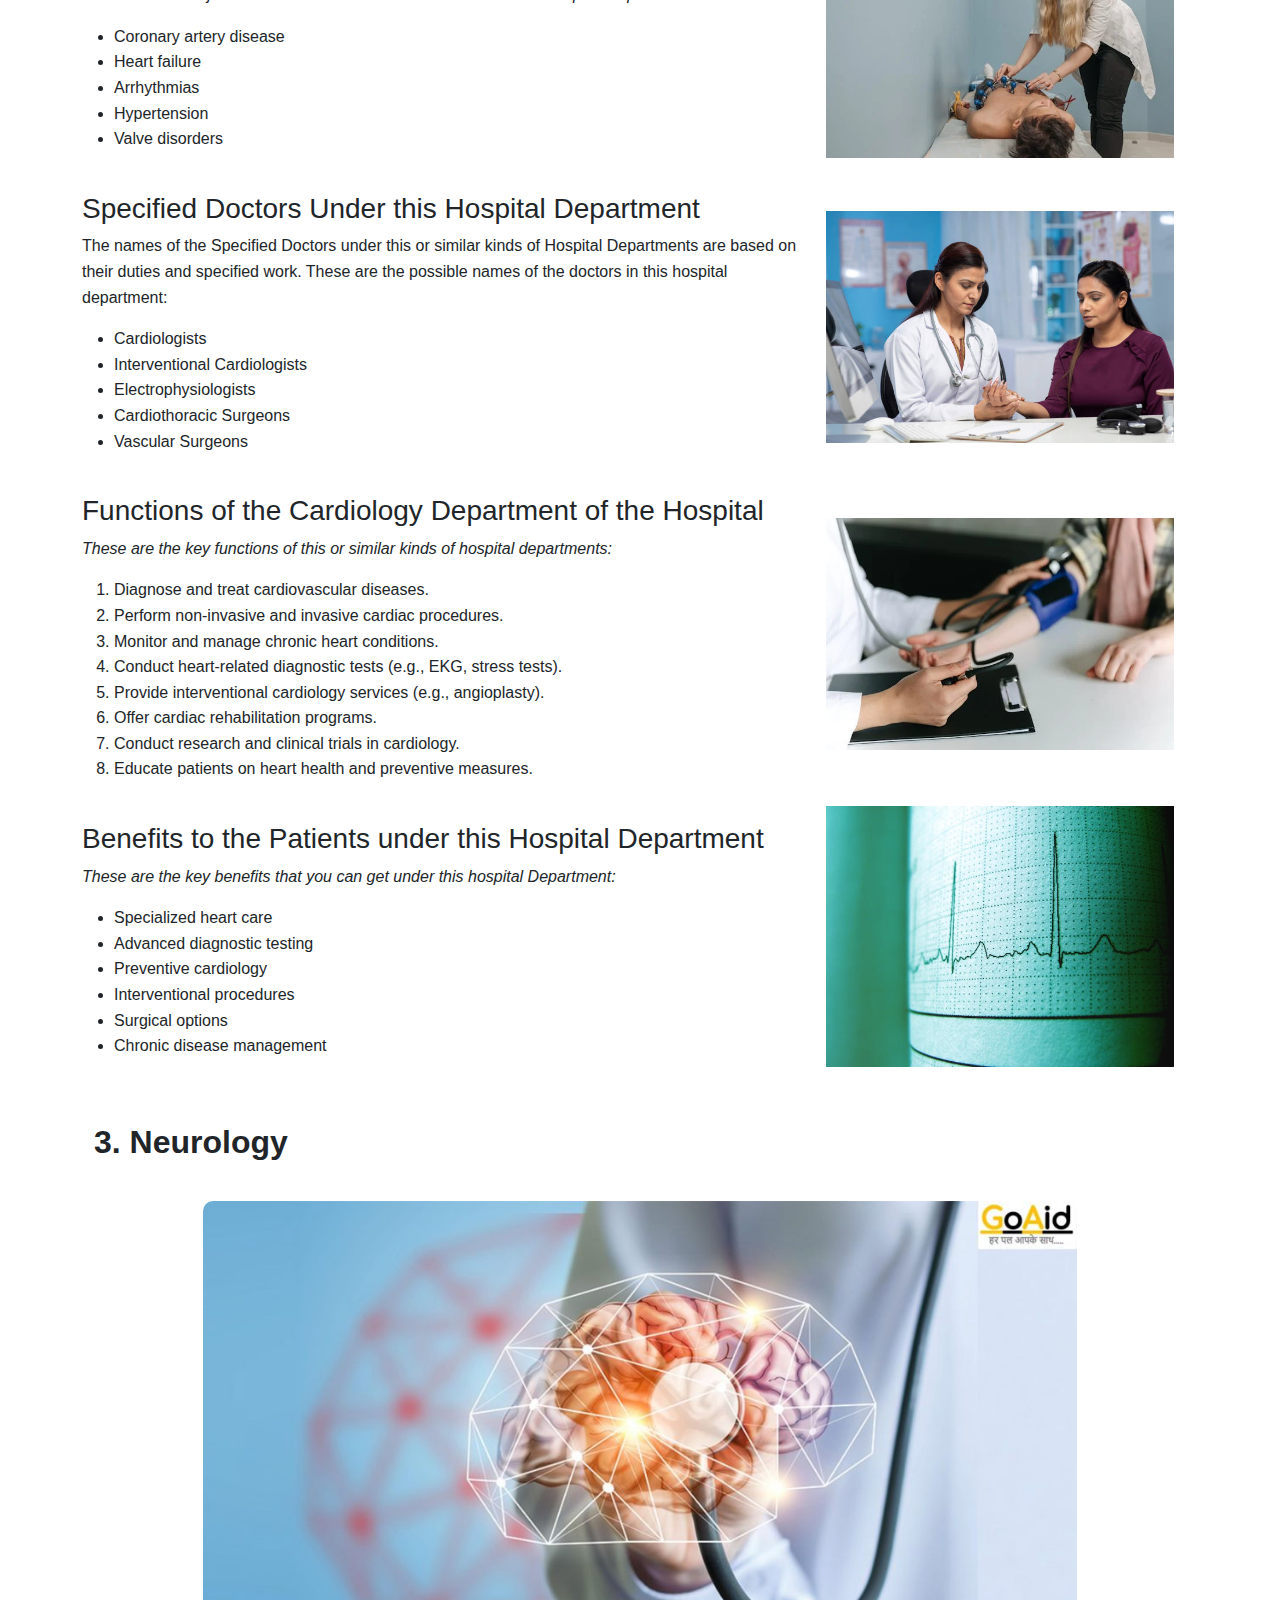
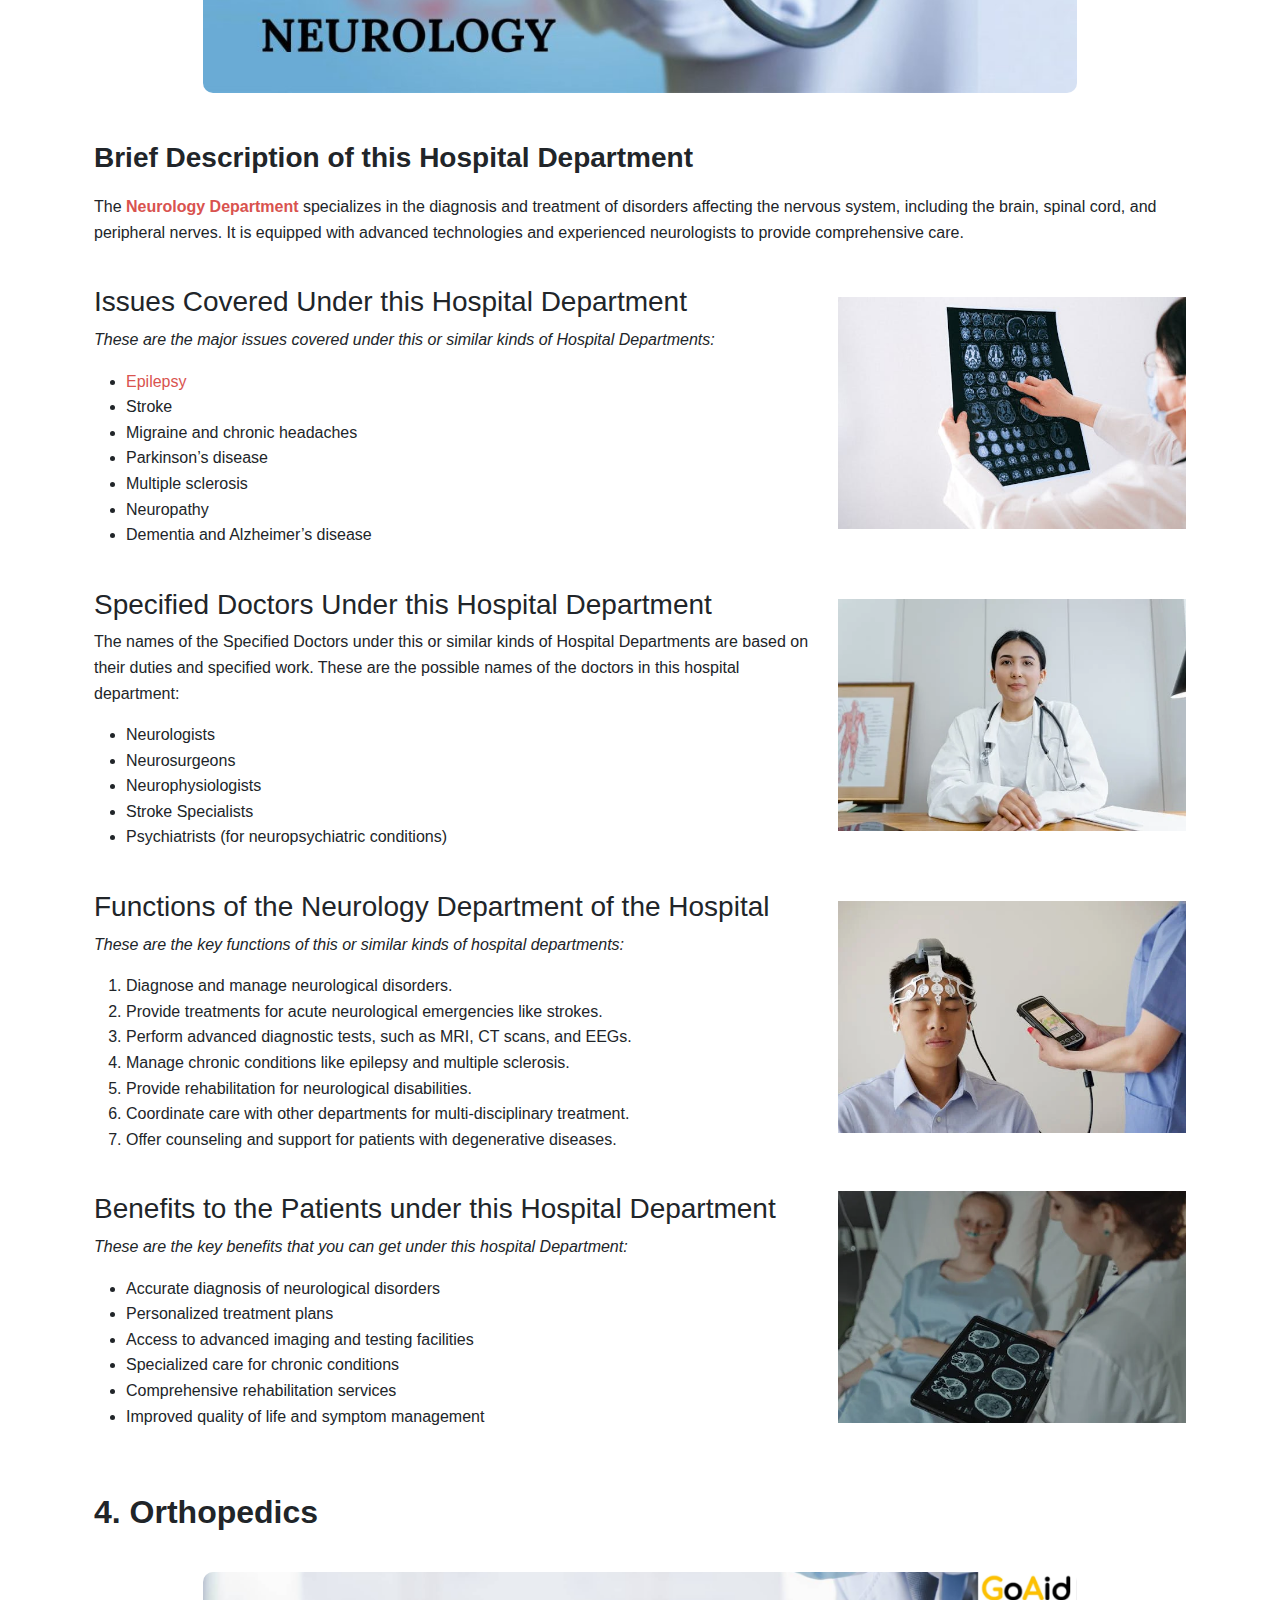
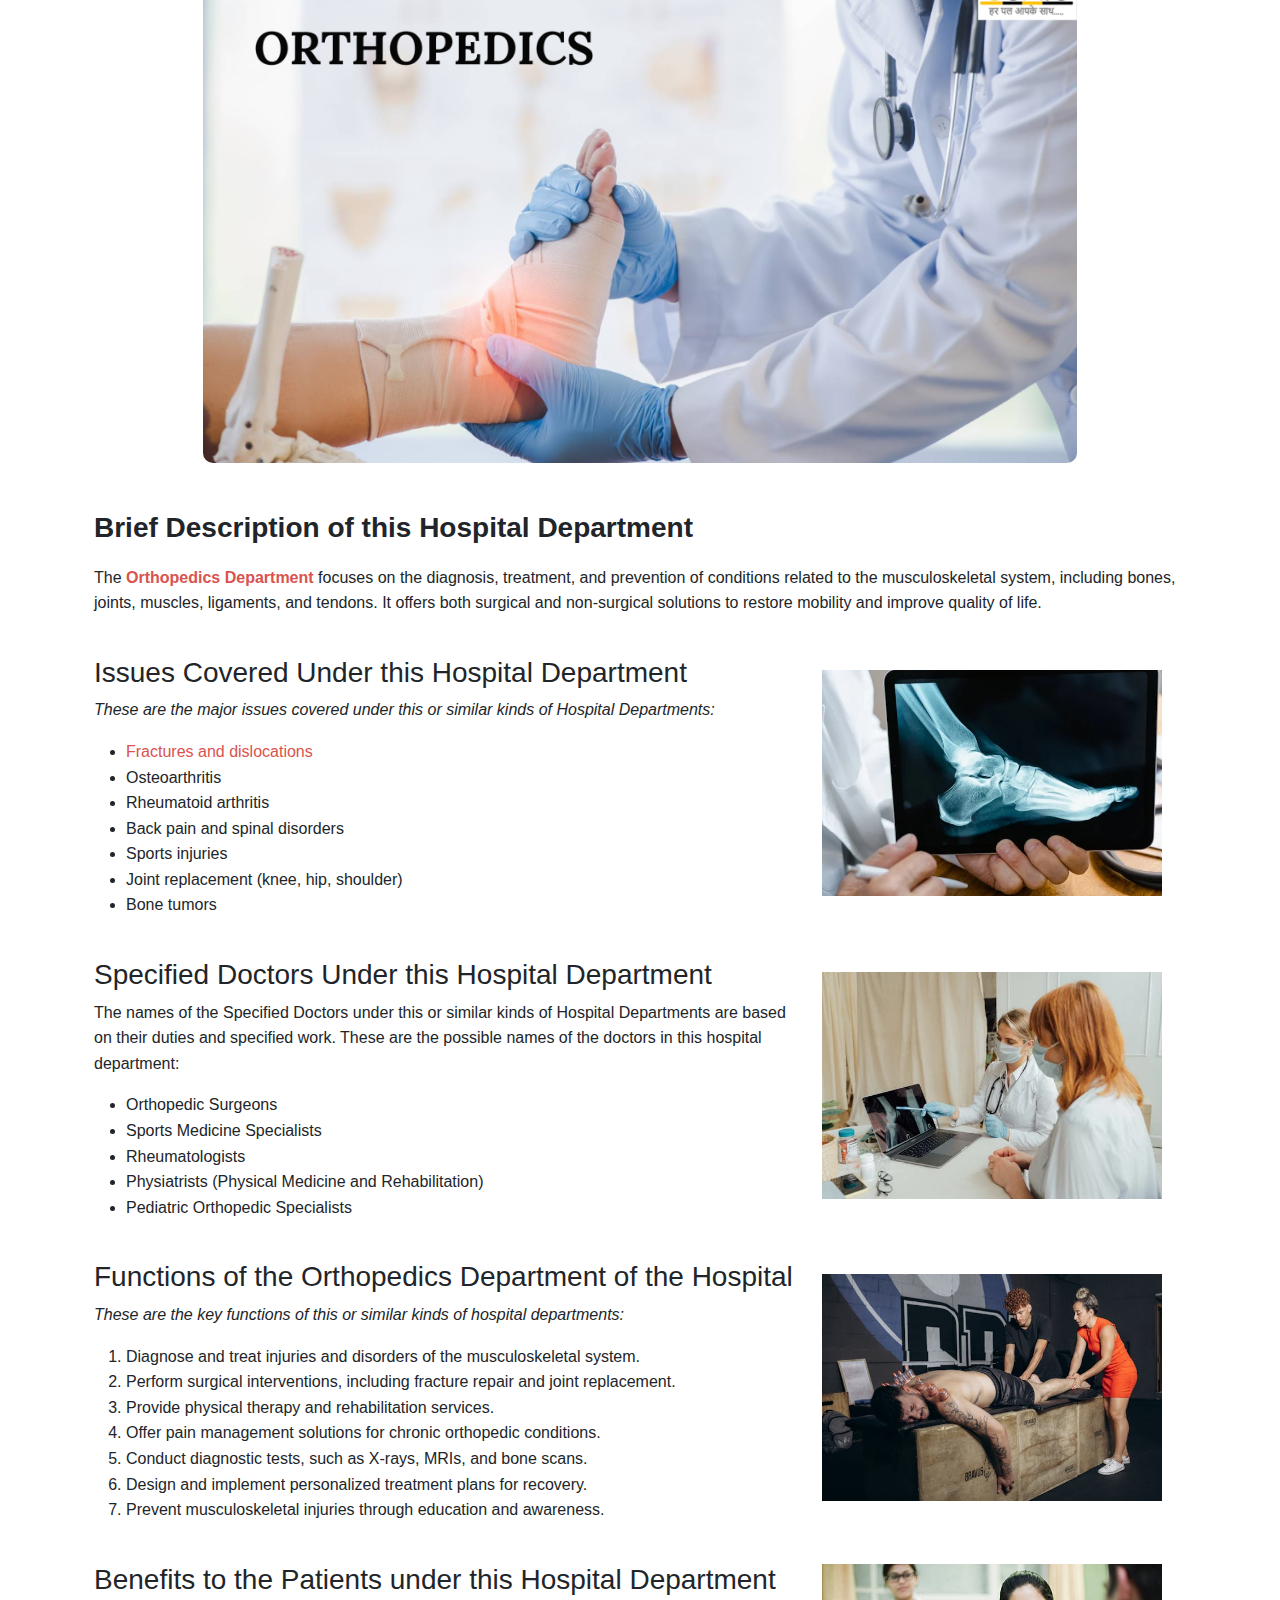
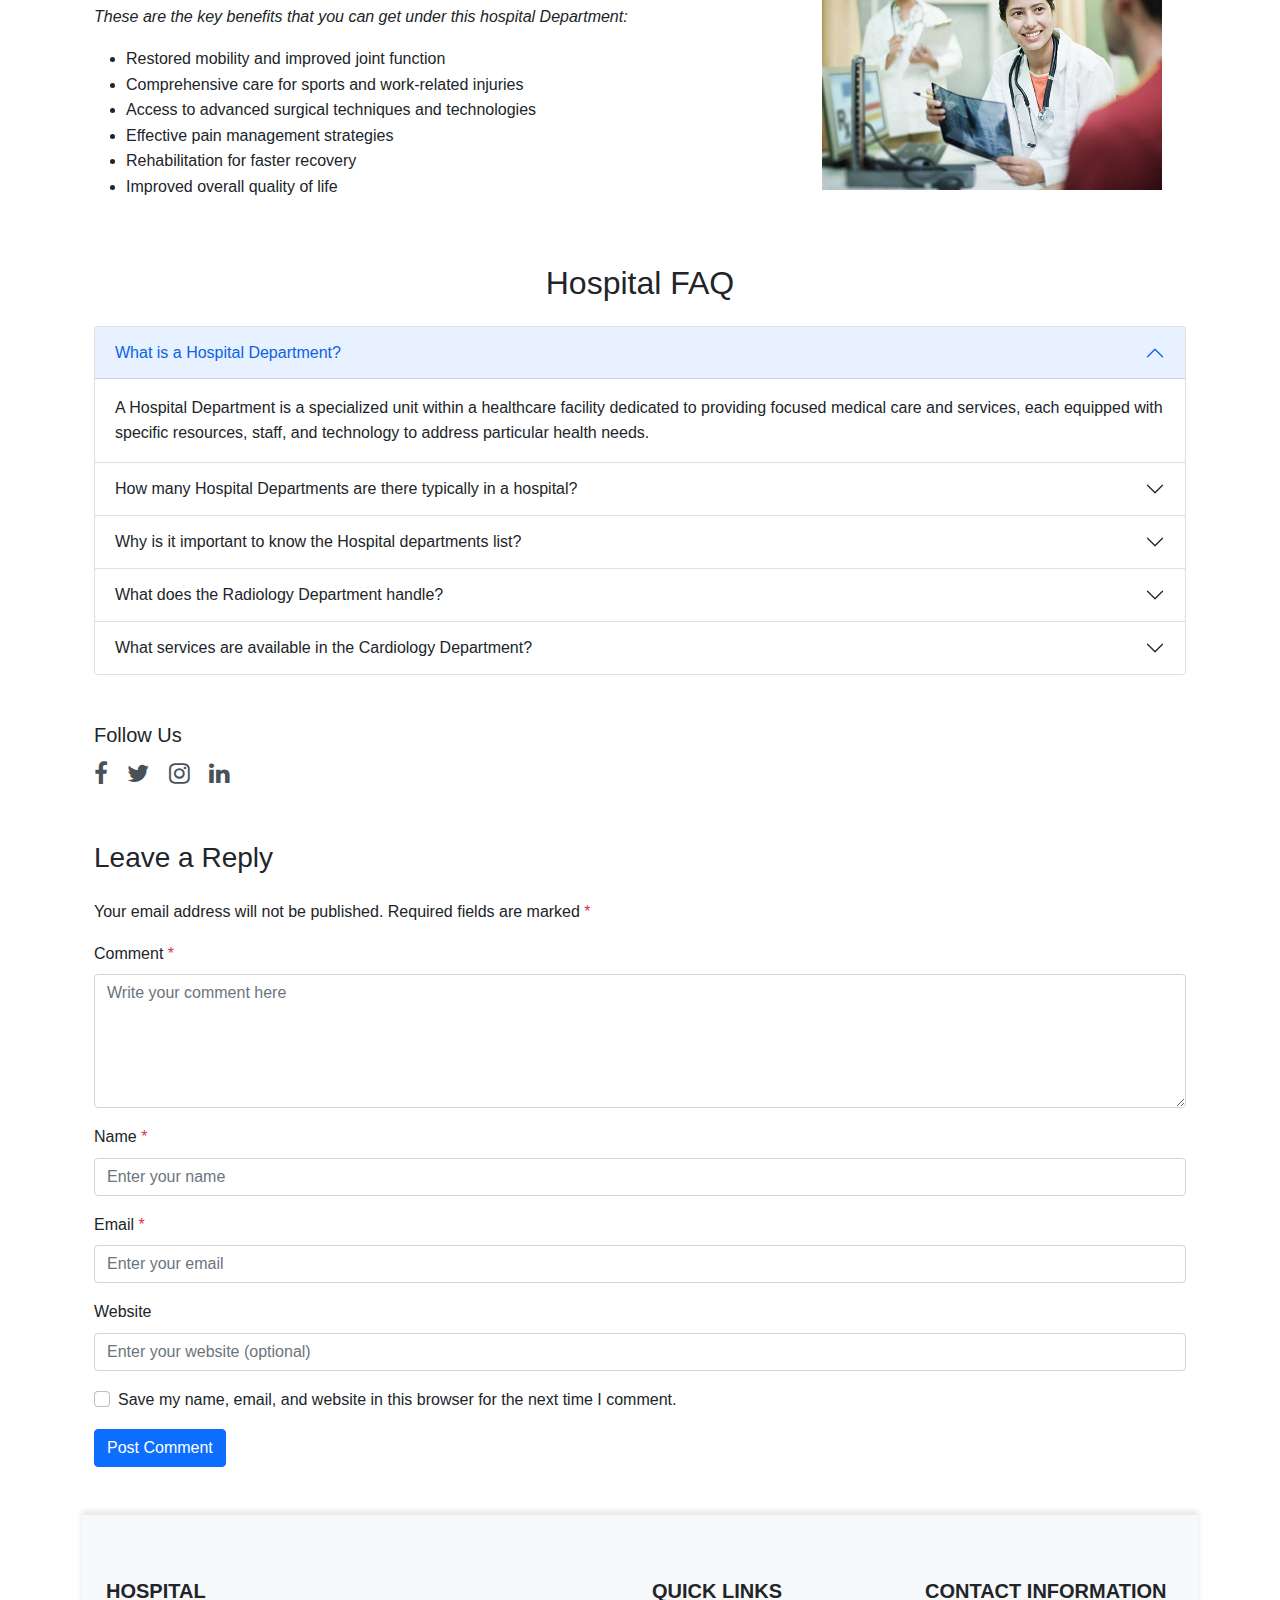
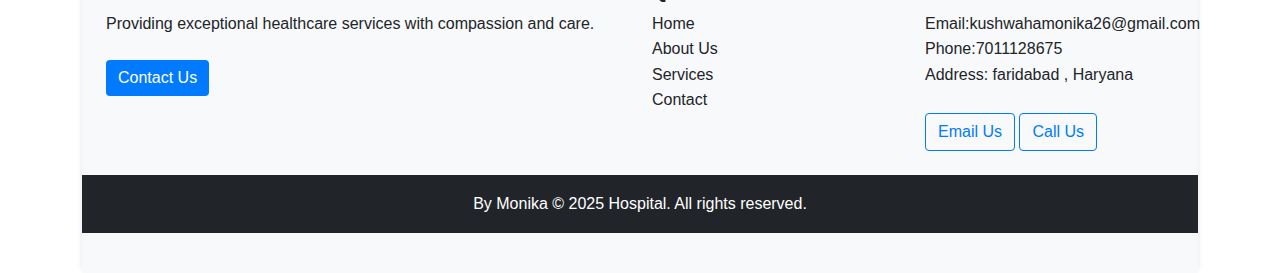
<file: Assets/department/department.html>
<!DOCTYPE html>
<html lang="en">

<head>
    <meta charset="UTF-8">
    <meta name="viewport" content="width=device-width, initial-scale=1.0">
    <title>Department</title>
    <link rel="stylesheet" href="department.css">
    <link rel="stylesheet" href="../css/bootstrap.min.css">
    <link rel="stylesheet" href="https://cdnjs.cloudflare.com/ajax/libs/font-awesome/4.7.0/css/font-awesome.min.css" />
    <!-- AOS CSS -->
    <link href="https://cdn.jsdelivr.net/npm/aos@2.3.4/dist/aos.css" rel="stylesheet">
</head>

<body>


    <!----------------------------------------------- Navbar start --------------------------------------->
    <nav class="navbar navbar-expand-lg navbar-light bg-light shadow-sm">
        <a class="navbar-brand" href="/index.html">
            <img src="../logo/vecteezy_stethoscope-and-shield-logo-healthcare_24595798.png" alt="Logo" class="img-fluid"
                style="max-width: 120px;">
        </a>
        <button class="navbar-toggler" type="button" data-bs-toggle="collapse" data-bs-target="#navbarNavDropdown"
            aria-controls="navbarNavDropdown" aria-expanded="false" aria-label="Toggle navigation">
            <span class="navbar-toggler-icon"></span>
        </button>
        <div class="collapse navbar-collapse" id="navbarNavDropdown">
            <ul class="navbar-nav ms-auto">
                <li class="nav-item active">
                    <a class="nav-link text-dark fw-bold" href="/index.html">Home</a>
                </li>
                <li class="nav-item">
                    <a class="nav-link text-dark fw-bold" href="../about/about.html">About Us</a>
                </li>
                <li class="nav-item">
                    <a class="nav-link text-dark fw-bold" href="../Services/services.html">Services</a>
                </li>
                <li class="nav-item dropdown">
                    <a class="nav-link dropdown-toggle text-dark fw-bold" href="../department/department.html"
                        id="navbarDropdownMenuLink" role="button" aria-expanded="false">
                        Departments
                    </a>
                    <ul class="dropdown-menu" aria-labelledby="navbarDropdownMenuLink">
                        <li><a class="dropdown-item text-dark fw-bold" href="#cardiology">Cardiology</a></li>
                        <li><a class="dropdown-item text-dark fw-bold" href="#neurology">Neurology</a></li>
                        <li><a class="dropdown-item text-dark fw-bold" href="#orthopedics">Orthopedics</a></li>
                    </ul>
                </li>
                <li class="nav-item">
                    <a class="nav-link text-dark fw-bold" href="/contact.html">Contact</a>
                </li>
            </ul>
            <button class="btn btn-primary my-2 my-sm-0 ms-2" type="button">
                <a href="#" class="text-white text-decoration-none fw-bold" data-bs-toggle="modal"
                    data-bs-target="#exampleModal">BOOK AN AMBULANCE</a>
            </button>
        </div>
    </nav>


    <!-------------------------------------------- Modal  ------------------------------------------------->

    <div class="modal fade" id="exampleModal" tabindex="-1" aria-labelledby="exampleModalLabel" aria-hidden="true">
        <div class="modal-dialog">
            <div class="modal-content">
                <div class="modal-header">
                    <h5 class="modal-title" id="exampleModalLabel">Ambulance Application Form</h5>
                    <button type="button" class="btn-close" data-bs-dismiss="modal" aria-label="Close"></button>
                </div>
                <div class="modal-body">
                    <form id="ambulanceForm" class="container" onsubmit="return validateForm()">
                        <div class="mb-3">
                            <label for="ApplicantName" class="form-label">Applicant's name: </label>
                            <input type="text" class="form-control" id="ApplicantName" aria-describedby="nameHelp"
                                placeholder="Enter Full name">
                            <div id="nameError" class="text-danger" style="display: none;">Please enter a valid name.
                            </div>
                        </div>

                        <div class="mb-3">
                            <label for="phone" class="form-label">Phone Number</label>
                            <input type="tel" class="form-control" id="phone" placeholder="Enter phone number">
                            <div id="phoneError" class="text-danger" style="display: none;">Please enter a valid phone
                                number.</div>
                        </div>

                        <div class="mb-3">
                            <label for="ambulanceType" class="form-label">Are you requesting single or multiple
                                ambulances?</label>
                            <div class="form-check">
                                <input class="form-check-input" type="radio" name="ambulanceType" id="singleAmbulance">
                                <label class="form-check-label" for="singleAmbulance">Single</label>
                            </div>
                            <div class="form-check">
                                <input class="form-check-input" type="radio" name="ambulanceType"
                                    id="multipleAmbulance">
                                <label class="form-check-label" for="multipleAmbulance">Multiple</label>
                            </div>
                            <div id="ambulanceTypeError" class="text-danger" style="display: none;">Please select
                                whether you need a single or multiple ambulances.</div>
                        </div>

                        <div class="mb-3">
                            <label for="medicallyRisky" class="form-label">Will there be any medically risky group of
                                people?</label>
                            <div class="form-check">
                                <input class="form-check-input" type="radio" name="medicallyRisky" id="yesRisky">
                                <label class="form-check-label" for="yesRisky">Yes</label>
                            </div>
                            <div class="form-check">
                                <input class="form-check-input" type="radio" name="medicallyRisky" id="noRisky">
                                <label class="form-check-label" for="noRisky">No</label>
                            </div>
                            <div id="medicallyRiskyError" class="text-danger" style="display: none;">Please select if
                                there will be any medically risky group of people.</div>
                        </div>

                        <button type="submit" class="btn btn-primary w-100">Submit</button>
                    </form>

                </div>
            </div>
        </div>
    </div>
    </div>
    <!-------------------------------------------- Modal end ------------------------------------------------->

    <!-------------------------------- Navbar end ---------------------------------------------->

    <!------------------------------ header container ------------------------------------------------>

    <div class="container-fluid custom-container">
        <div class="row justify-content-center text-center">
            <div class="col-12 col-md-10 col-lg-8">
                <h1 class="fs-4 fs-md-2 fs-lg-1 h1" data-aos="fade-down" data-aos-delay="400">
                    Hospital Department List: Everything You Need to Know
                </h1>
            </div>
        </div>
    </div>


    <!------------------------------ header container end ------------------------------------------------>

    <!---------------------------------- latestpost container start -------------------------------------->

    <div class="latest-posts-container mt-4">
        <div class="row g-5">
            <!-- Left Column -->
            <div class="col-lg-8 post-content me-5" data-aos="fade-up" data-aos-delay="400">
                <img src="image/Hospital-Department-List.webp" alt="Hospital Department List"
                    class="post-image img-fluid">
                <div class="post-metadata mt-2">
                    <span><i class="fa fa-user"></i> Harsh GoAid</span>
                    <span><i class="fa fa-calendar"></i> December 12, 2024</span>
                    <span><i class="fa fa-comments"></i> No Comments</span>
                </div>
                <p class="mt-3">
                    Whenever a normal person, who doesn’t have much knowledge about hospitals, their work, and their
                    departments, goes for treatment in any hospital, they always get confused with the Different types
                    of Hospital Departments. What do you think? Is it that hard to understand what the hospital
                    department is? Are there too many hospital departments? Tons of people tirelessly look for details
                    about the hospital department’s list. <br> <br> When an average person with little knowledge about
                    hospitals, their functions, and various departments seeks treatment, they often find themselves
                    confused. The different types of hospital departments can be overwhelming.
                    <br> <br>
                    But is understanding hospital departments really that complicated? Are there too many of them? Many
                    people tirelessly search for information about hospital departments to better navigate their
                    healthcare journey. <br> <br>

                    If you’ve ever felt lost when visiting a hospital, you’re not alone. Let’s explore the essential
                    hospital departments and what they do.
                </p>
            </div>

            <!-- Right Column -->
            <div class="col-lg-3 latest-posts" data-aos="fade-up" data-aos-delay="400">
                <h5 class="latest-posts-header">Latest Posts</h5>
                <div class="latest-posts-list">
                    <div class="latest-post-item">
                        <img src="../image/Services/pexels-photo-7653133.jpeg" alt="Post Image" class="img-fluid">
                        <div>
                            <a href="#">Top 10 Patna Best Neurology Hospitals</a>
                            <div class="latest-post-date text-muted">January 23, 2025</div>
                        </div>
                    </div>
                    <div class="latest-post-item">
                        <img src="../image/Services/pexels-photo-7195078.webp" alt="Post Image" class="img-fluid">
                        <div>
                            <a href="#">Top 10 Private and Government Cancer Hospitals in India</a>
                            <div class="latest-post-date text-muted">January 22, 2025</div>
                        </div>
                    </div>
                    <div class="latest-post-item">
                        <img src="../image/Services/pexels-photo-1640777.jpeg" alt="Post Image" class="img-fluid">
                        <div>
                            <a href="#">Difference between fissures and piles</a>
                            <div class="latest-post-date text-muted">January 22, 2025</div>
                        </div>
                    </div>
                    <div class="latest-post-item">
                        <img src="../image/Services/pexels-photo-5214998.jpeg" alt="Post Image" class="img-fluid">
                        <div>
                            <a href="#">Top 10 Cancer Hospitals in India</a>
                            <div class="latest-post-date text-muted">January 21, 2025</div>
                        </div>
                    </div>
                    <div class="latest-post-item">
                        <img src="../image/Services/pexels-photo-7653133.jpeg" alt="Post Image" class="img-fluid">
                        <div>
                            <a href="#">Top 10 Patna Best Neurology Hospitals</a>
                            <div class="latest-post-date text-muted">January 23, 2025</div>
                        </div>
                    </div>
                    <div class="latest-post-item">
                        <img src="../image/Services/istockphoto-1402396919-612x612.jpg" alt="Orthopedics Department"
                            class="img-fluid">
                        <div>
                            <a href="#">Understanding Orthopedics: Treatments and Procedures</a>
                            <div class="latest-post-date text-muted">January 20, 2025</div>
                        </div>
                    </div>
                    <div class="latest-post-item">
                        <img src="../image/Services/istockphoto-648181930-612x612.jpg" alt="Cardiology Department"
                            class="img-fluid">
                        <div>
                            <a href="#">The Role of Cardiology in Heart Health</a>
                            <div class="latest-post-date text-muted">January 19, 2025</div>
                        </div>
                    </div>
                    <div class="latest-post-item">
                        <img src="../department/image/Neurology-1024x576.jpg" alt="Neurology Department"
                            class="img-fluid">
                        <div>
                            <a href="#">Advancements in Neurology: The Latest Treatments</a>
                            <div class="latest-post-date text-muted">January 18, 2025</div>
                        </div>
                    </div>
                    <div class="latest-post-item">
                        <img src="../image/gallery/p4.webp" alt="Gynecology Department" class="img-fluid">
                        <div>
                            <a href="#">Women's Health: What You Need to Know about Gynecology</a>
                            <div class="latest-post-date text-muted">January 17, 2025</div>
                        </div>
                    </div>
                    <div class="latest-post-item">
                        <img src="../image/gallery/p6.jpg" alt="Oncology Department" class="img-fluid">
                        <div>
                            <a href="#">What You Should Know about Cancer and the Oncology Department</a>
                            <div class="latest-post-date text-muted">January 16, 2025</div>
                        </div>
                    </div>
                </div>
            </div>
        </div>
    </div>

    <!-- --------------------------------------------------------------------- -->


    <!---------------------------------- Department container start -------------------------------------->

    <div class="container-fluid hospital-container px-5 mt-5">
        <!-- What is a Hospital Department Section -->
        <h2 class="hospital-heading">What is a Hospital Department?</h2>
        <p class="hospital-paragraph">
            A hospital department is a specialized unit within a healthcare facility dedicated to providing focused
            medical care and services. Each department is equipped with specific resources, staff, and technology to
            address particular health needs.
        </p>
        <p class="hospital-paragraph">
            These units are organized to cater to patient care, enhance treatment efficacy, and ensure efficient
            operation within the hospital. Departments often include a range of professionals such as doctors, nurses,
            technicians, and support staff, all working collaboratively.
        </p>
        <p class="hospital-paragraph">
            The structure of hospital departments allows for a multidisciplinary approach to patient care, ensuring that
            individuals receive comprehensive and specialized medical attention tailored to their specific conditions
            and needs.
        </p>
        <p class="hospital-paragraph">
            Read More:
            <a href="#" class="hospital-link">Introduction to Standard Protocols for Paramedics to Follow</a>
        </p> <br>

        <h2 class="hospital-heading">Complete Details about the Hospital Departments</h2>
        <p class="hospital-paragraph">
            This is the complete detail about All Major Hospital Departments listed in the above list:
        </p> <br>

        <!-- Department 1: Emergency Department -->

        <div class="container">
            <div class="row align-items-center">
                <div class="col-md-12">
                    <h2 class="hospital-heading">1. Emergency Department</h2>
                    <div class="image-box">
                        <img src="image/Emergency-Department-1024x576.jpg" alt="Emergency-Department"
                            class="hospital-image img-fluid">
                    </div>
                </div>
            </div>

            <h3 class="hospital-heading mt-5">Brief Description of this Hospital Department</h3>
            <p>
                The <span class="highlight">Emergency Department</span> (ED) provides immediate medical attention for
                acute illnesses, injuries, and life-threatening conditions.
                It operates 24/7, equipped to handle a wide range of emergencies with specialized staff and resources.
            </p>

            <!-- Issues Covered -->
            <div class="row align-items-center">
                <div class="col-md-8">
                    <h3 class="mt-4">Issues Covered Under this Hospital Department</h3>
                    <p class="fst-italic">These are the major issues covered under this or similar kinds of Hospital
                        Departments:</p>
                    <ul>
                        <li><a href="#">Heart attacks</a></li>
                        <li>Strokes</li>
                        <li>Severe injuries</li>
                        <li>Respiratory distress</li>
                        <li>Acute infections</li>
                        <li>Trauma</li>
                    </ul>
                </div>
                <div class="col-md-4">
                    <img src="../department/image/Issues Covered Under this Hospital Department.webp"
                        alt="Issues Covered" class="img-fluid">
                </div>
            </div>

            <!-- Specified Doctors -->
            <div class="row align-items-center">
                <div class="col-md-8">
                    <h3 class="mt-4">Specified Doctors Under this Hospital Department</h3>
                    <p>
                        The names of the Specified Doctors under this or similar kinds of Hospital Departments are based
                        on their duties and specified work.
                        These are the possible names of the doctors in this hospital department:
                    </p>
                    <ul>
                        <li>Emergency Physicians</li>
                        <li>Trauma Surgeons</li>
                        <li>Critical Care Specialists</li>
                        <li>Anesthesiologists</li>
                        <li>Cardiologists</li>
                    </ul>
                </div>
                <div class="col-md-4 mt-3">
                    <img src="../department/image/Specified Doctors Under this Hospital Department.webp"
                        alt="Doctors in Emergency" class="img-fluid">
                </div>
            </div>

            <!-- Functions -->
            <div class="row align-items-center">
                <div class="col-md-8">
                    <h3 class="mt-4">Functions of the Emergency Department of the Hospital</h3>
                    <p class="fst-italic">These are the key functions of this or similar kinds of hospital departments:
                    </p>
                    <ol>
                        <li>Provide immediate medical care for acute illnesses and injuries.</li>
                        <li>Stabilize patients with life-threatening conditions.</li>
                        <li>Perform rapid diagnostic assessments and imaging.</li>
                        <li>Administer emergency medications and treatments.</li>
                        <li>Coordinate with other departments for specialized care.</li>
                        <li>Manage trauma and resuscitation efforts.</li>
                        <li>Facilitate patient transfers to appropriate care units.</li>
                        <li>Provide emergency mental health services.</li>
                    </ol>
                </div>
                <div class="col-md-4">
                    <img src="../department/image/Functions of the Emergency Department of the Hospital.webp"
                        alt="Emergency Functions" class="img-fluid">
                </div>
            </div>

            <!-- Benefits -->
            <div class="row align-items-center">
                <div class="col-md-8">
                    <h3 class="mt-4">Benefits to the Patients under this Hospital Department</h3>
                    <p class="fst-italic">These are the key benefits that you can get under this hospital Department:
                    </p>
                    <ul>
                        <li>Immediate care</li>
                        <li>Life-saving interventions</li>
                        <li>Rapid diagnosis</li>
                        <li>Pain management</li>
                        <li>Stabilization of conditions</li>
                        <li>Coordination of further treatment</li>
                    </ul>
                </div>
                <div class="col-md-4">
                    <img src="../department/image/Benefits to the Patients under this Hospital Department.webp"
                        alt="Emergency Benefits" class="img-fluid">
                </div>
            </div>
        </div>


        <!-- department 2: Cardiology Department -->

        <div class="container mt-5">
            <div class="row align-items-center">
                <div class="col-md-12">
                    <h2 class="hospital-heading" id="cardiology">2. Cardiology</h2>
                    <div class="image-box">
                        <img src="image/Cardiology-1024x576.jpg" alt="Cardiology" class="hospital-image img-fluid">
                    </div>
                </div>

                <h3 class="hospital-heading mt-5">Brief Description of this Hospital Department</h3>
                <p>
                    The <span class="highlight">Cardiology Department</span> specializes in the diagnosis and treatment
                    of heart and vascular conditions. It includes non-invasive and invasive procedures to manage
                    cardiovascular diseases.
                </p>

                <!-- Issues Covered -->
                <div class="row align-items-center">
                    <div class="col-md-8">
                        <h3 class="mt-4">Issues Covered Under this Hospital Department</h3>
                        <p class="fst-italic">These are the major issues covered under this or similar kinds of Hospital
                            Departments:</p>
                        <ul>
                            <li>Coronary artery disease</li>
                            <li>Heart failure</li>
                            <li>Arrhythmias</li>
                            <li>Hypertension</li>
                            <li>Valve disorders</li>
                        </ul>
                    </div>
                    <div class="col-md-4">
                        <img src="../department/image/Issue cardilogy.webp" alt="Issues Covered" class="img-fluid">
                    </div>
                </div>

                <!-- Specified Doctors -->
                <div class="row align-items-center">
                    <div class="col-md-8">
                        <h3 class="mt-4">Specified Doctors Under this Hospital Department</h3>
                        <p>
                            The names of the Specified Doctors under this or similar kinds of Hospital Departments are
                            based on their duties and specified work.
                            These are the possible names of the doctors in this hospital department:
                        </p>
                        <ul>
                            <li>Cardiologists</li>
                            <li>Interventional Cardiologists</li>
                            <li>Electrophysiologists</li>
                            <li>Cardiothoracic Surgeons</li>
                            <li>Vascular Surgeons</li>
                        </ul>
                    </div>
                    <div class="col-md-4 mt-3">
                        <img src="../department/image/doctor-cardio.jpg" alt="Cardiology Doctors" class="img-fluid">
                    </div>
                </div>

                <!-- Functions -->
                <div class="row align-items-center">
                    <div class="col-md-8">
                        <h3 class="mt-4">Functions of the Cardiology Department of the Hospital</h3>
                        <p class="fst-italic">These are the key functions of this or similar kinds of hospital
                            departments:</p>
                        <ol>
                            <li>Diagnose and treat cardiovascular diseases.</li>
                            <li>Perform non-invasive and invasive cardiac procedures.</li>
                            <li>Monitor and manage chronic heart conditions.</li>
                            <li>Conduct heart-related diagnostic tests (e.g., EKG, stress tests).</li>
                            <li>Provide interventional cardiology services (e.g., angioplasty).</li>
                            <li>Offer cardiac rehabilitation programs.</li>
                            <li>Conduct research and clinical trials in cardiology.</li>
                            <li>Educate patients on heart health and preventive measures.</li>
                        </ol>
                    </div>
                    <div class="col-md-4">
                        <img src="../department/image/cardiology functions.webp" alt="Cardiology Functions"
                            class="img-fluid">
                    </div>
                </div>

                <!-- Benefits -->
                <div class="row align-items-center">
                    <div class="col-md-8">
                        <h3 class="mt-4">Benefits to the Patients under this Hospital Department</h3>
                        <p class="fst-italic">These are the key benefits that you can get under this hospital
                            Department:</p>
                        <ul>
                            <li>Specialized heart care</li>
                            <li>Advanced diagnostic testing</li>
                            <li>Preventive cardiology</li>
                            <li>Interventional procedures</li>
                            <li>Surgical options</li>
                            <li>Chronic disease management</li>
                        </ul>
                    </div>
                    <div class="col-md-4">
                        <img src="../department/image/cardiology benefits.jpeg" alt="Cardiology Benefits"
                            class="img-fluid">
                    </div>
                </div>
            </div>


            <!-- Department 3: Neurology Department -->
            <div class="container mt-5">
                <!-- Neurology Department -->
                <!-- Neurology Section -->
                <div class="row align-items-center">
                    <div class="col-md-12">
                        <h2 class="hospital-heading" id="neurology">3. Neurology</h2>
                        <div class="image-box">
                            <img src="image/Neurology-1024x576.jpg" alt="Neurology-Department"
                                class="hospital-image img-fluid">
                        </div>
                    </div>
                </div>

                <h3 class="hospital-heading mt-5">Brief Description of this Hospital Department</h3>
                <p>
                    The <span class="highlight">Neurology Department</span> specializes in the diagnosis and treatment
                    of disorders
                    affecting the nervous system, including the brain, spinal cord, and peripheral nerves.
                    It is equipped with advanced technologies and experienced neurologists to provide comprehensive
                    care.
                </p>


                <!-- Issues Covered -->
                <div class="row align-items-center">
                    <div class="col-md-8">
                        <h3 class="mt-4">Issues Covered Under this Hospital Department</h3>
                        <p class="fst-italic">These are the major issues covered under this or similar kinds of Hospital
                            Departments:</p>
                        <ul>
                            <li><a href="#">Epilepsy</a></li>
                            <li>Stroke</li>
                            <li>Migraine and chronic headaches</li>
                            <li>Parkinson’s disease</li>
                            <li>Multiple sclerosis</li>
                            <li>Neuropathy</li>
                            <li>Dementia and Alzheimer’s disease</li>
                        </ul>
                    </div>
                    <div class="col-md-4">
                        <img src="../department/image/Issues Covered Under neurologyHospital Department.jpeg"
                            alt="Neurology Issues" class="img-fluid">
                    </div>
                </div>

                <!-- Specified Doctors -->
                <div class="row align-items-center">
                    <div class="col-md-8">
                        <h3 class="mt-4">Specified Doctors Under this Hospital Department</h3>
                        <p>
                            The names of the Specified Doctors under this or similar kinds of Hospital Departments are
                            based on their duties and specified work.
                            These are the possible names of the doctors in this hospital department:
                        </p>
                        <ul>
                            <li>Neurologists</li>
                            <li>Neurosurgeons</li>
                            <li>Neurophysiologists</li>
                            <li>Stroke Specialists</li>
                            <li>Psychiatrists (for neuropsychiatric conditions)</li>
                        </ul>
                    </div>
                    <div class="col-md-4">
                        <img src="../department/image/neurology doctors.webp" alt="Neurology Doctors" class="img-fluid">
                    </div>
                </div>

                <!-- Functions -->
                <div class="row align-items-center">
                    <div class="col-md-8">
                        <h3 class="mt-4">Functions of the Neurology Department of the Hospital</h3>
                        <p class="fst-italic">
                            These are the key functions of this or similar kinds of hospital departments:
                        </p>
                        <ol>
                            <li>Diagnose and manage neurological disorders.</li>
                            <li>Provide treatments for acute neurological emergencies like strokes.</li>
                            <li>Perform advanced diagnostic tests, such as MRI, CT scans, and EEGs.</li>
                            <li>Manage chronic conditions like epilepsy and multiple sclerosis.</li>
                            <li>Provide rehabilitation for neurological disabilities.</li>
                            <li>Coordinate care with other departments for multi-disciplinary treatment.</li>
                            <li>Offer counseling and support for patients with degenerative diseases.</li>
                        </ol>
                    </div>
                    <div class="col-md-4">
                        <img src="../department/image/neurology functions.webp" alt="Neurology Functions"
                            class="img-fluid">
                    </div>
                </div>

                <!-- Benefits -->
                <div class="row align-items-center">
                    <div class="col-md-8">
                        <h3 class="mt-4">Benefits to the Patients under this Hospital Department</h3>
                        <p class="fst-italic">
                            These are the key benefits that you can get under this hospital Department:
                        </p>
                        <ul>
                            <li>Accurate diagnosis of neurological disorders</li>
                            <li>Personalized treatment plans</li>
                            <li>Access to advanced imaging and testing facilities</li>
                            <li>Specialized care for chronic conditions</li>
                            <li>Comprehensive rehabilitation services</li>
                            <li>Improved quality of life and symptom management</li>
                        </ul>
                    </div>
                    <div class="col-md-4">
                        <img src="../department/image/neurology benefits.webp" alt="Neurology Benefits"
                            class="img-fluid">
                    </div>
                </div>
            </div>

            <div class="container mt-5">
                <!-- Orthopedics Department -->

                <div class="row align-items-center">
                    <div class="col-md-12">
                        <h2 class="hospital-heading" id="neurology">4. Orthopedics</h2>
                        <div class="image-box">
                            <img src="image/Orthopedics-1024x576.png" alt="Neurology-Department"
                                class="hospital-image img-fluid">
                        </div>
                    </div>

                    <h3 class="hospital-heading mt-5">Brief Description of this Hospital Department</h3>
                    <p>
                        The <span class="highlight">Orthopedics Department</span> focuses on the diagnosis, treatment,
                        and prevention of conditions related to the musculoskeletal system, including bones, joints,
                        muscles, ligaments, and tendons.
                        It offers both surgical and non-surgical solutions to restore mobility and improve quality of
                        life.
                    </p>

                    <!-- Issues Covered -->
                    <div class="row align-items-center">
                        <div class="col-md-8">
                            <h3 class="mt-4">Issues Covered Under this Hospital Department</h3>
                            <p class="fst-italic">These are the major issues covered under this or similar kinds of
                                Hospital Departments:</p>
                            <ul>
                                <li><a href="#">Fractures and dislocations</a></li>
                                <li>Osteoarthritis</li>
                                <li>Rheumatoid arthritis</li>
                                <li>Back pain and spinal disorders</li>
                                <li>Sports injuries</li>
                                <li>Joint replacement (knee, hip, shoulder)</li>
                                <li>Bone tumors</li>
                            </ul>
                        </div>
                        <div class="col-md-4">
                            <img src="../department/image/issues-orthopedics.webp" alt="Orthopedic Issues"
                                class="img-fluid">
                        </div>
                    </div>

                    <!-- Specified Doctors -->
                    <div class="row align-items-center">
                        <div class="col-md-8">
                            <h3 class="mt-4">Specified Doctors Under this Hospital Department</h3>
                            <p>
                                The names of the Specified Doctors under this or similar kinds of Hospital Departments
                                are based on their duties and specified work.
                                These are the possible names of the doctors in this hospital department:
                            </p>
                            <ul>
                                <li>Orthopedic Surgeons</li>
                                <li>Sports Medicine Specialists</li>
                                <li>Rheumatologists</li>
                                <li>Physiatrists (Physical Medicine and Rehabilitation)</li>
                                <li>Pediatric Orthopedic Specialists</li>
                            </ul>
                        </div>
                        <div class="col-md-4">
                            <img src="../department/image/orthopedics doctors.webp" alt="Orthopedic Doctors"
                                class="img-fluid">
                        </div>
                    </div>

                    <!-- Functions -->
                    <div class="row align-items-center">
                        <div class="col-md-8">
                            <h3 class="mt-4">Functions of the Orthopedics Department of the Hospital</h3>
                            <p class="fst-italic">
                                These are the key functions of this or similar kinds of hospital departments:
                            </p>
                            <ol>
                                <li>Diagnose and treat injuries and disorders of the musculoskeletal system.</li>
                                <li>Perform surgical interventions, including fracture repair and joint replacement.
                                </li>
                                <li>Provide physical therapy and rehabilitation services.</li>
                                <li>Offer pain management solutions for chronic orthopedic conditions.</li>
                                <li>Conduct diagnostic tests, such as X-rays, MRIs, and bone scans.</li>
                                <li>Design and implement personalized treatment plans for recovery.</li>
                                <li>Prevent musculoskeletal injuries through education and awareness.</li>
                            </ol>
                        </div>
                        <div class="col-md-4">
                            <img src="../department/image/orthopedics functions.jpeg" alt="Orthopedic Functions"
                                class="img-fluid">
                        </div>
                    </div>

                    <!-- Benefits -->
                    <div class="row align-items-center">
                        <div class="col-md-8">
                            <h3 class="mt-4">Benefits to the Patients under this Hospital Department</h3>
                            <p class="fst-italic">
                                These are the key benefits that you can get under this hospital Department:
                            </p>
                            <ul>
                                <li>Restored mobility and improved joint function</li>
                                <li>Comprehensive care for sports and work-related injuries</li>
                                <li>Access to advanced surgical techniques and technologies</li>
                                <li>Effective pain management strategies</li>
                                <li>Rehabilitation for faster recovery</li>
                                <li>Improved overall quality of life</li>
                            </ul>
                        </div>
                        <div class="col-md-4">
                            <img src="../department/image/ortho-benefit.jpg" alt="Orthopedic Benefits"
                                class="img-fluid">
                        </div>
                    </div>
                </div>
            </div>



            <!---------------------------------- Department container end -------------------------------------->


            <!---------------------------------- faq section start ---------------------------------------------->

            <div class="container my-5">
                <!-- FAQ Section -->
                <h2 class="text-center mb-4">Hospital FAQ</h2>
                <div class="accordion" id="faqAccordion">
                    <!-- FAQ 1 -->
                    <div class="accordion-item">
                        <h2 class="accordion-header" id="headingOne">
                            <button class="accordion-button" type="button" data-bs-toggle="collapse"
                                data-bs-target="#collapseOne" aria-expanded="true" aria-controls="collapseOne">
                                What is a Hospital Department?
                            </button>
                        </h2>
                        <div id="collapseOne" class="accordion-collapse collapse show" aria-labelledby="headingOne"
                            data-bs-parent="#faqAccordion">
                            <div class="accordion-body">
                                A Hospital Department is a specialized unit within a healthcare facility dedicated to
                                providing focused medical care and services, each equipped with specific resources,
                                staff, and technology to address particular health needs.
                            </div>
                        </div>
                    </div>
                    <!-- FAQ 2 -->
                    <div class="accordion-item">
                        <h2 class="accordion-header" id="headingTwo">
                            <button class="accordion-button collapsed" type="button" data-bs-toggle="collapse"
                                data-bs-target="#collapseTwo" aria-expanded="false" aria-controls="collapseTwo">
                                How many Hospital Departments are there typically in a hospital?
                            </button>
                        </h2>
                        <div id="collapseTwo" class="accordion-collapse collapse" aria-labelledby="headingTwo"
                            data-bs-parent="#faqAccordion">
                            <div class="accordion-body">
                                The number of Hospital Departments in a hospital can vary, but a comprehensive hospital
                                department list generally includes around 20-25 major departments, each specializing in
                                different areas of medical care.
                            </div>
                        </div>
                    </div>
                    <!-- FAQ 3 -->
                    <div class="accordion-item">
                        <h2 class="accordion-header" id="headingThree">
                            <button class="accordion-button collapsed" type="button" data-bs-toggle="collapse"
                                data-bs-target="#collapseThree" aria-expanded="false" aria-controls="collapseThree">
                                Why is it important to know the Hospital departments list?
                            </button>
                        </h2>
                        <div id="collapseThree" class="accordion-collapse collapse" aria-labelledby="headingThree"
                            data-bs-parent="#faqAccordion">
                            <div class="accordion-body">
                                Knowing the Hospital Departments list is crucial for understanding the specialized
                                services available, facilitating better navigation of the healthcare system, and
                                ensuring patients seek the appropriate care for their specific medical conditions.
                            </div>
                        </div>
                    </div>
                    <!-- FAQ 4 -->
                    <div class="accordion-item">
                        <h2 class="accordion-header" id="headingFour">
                            <button class="accordion-button collapsed" type="button" data-bs-toggle="collapse"
                                data-bs-target="#collapseFour" aria-expanded="false" aria-controls="collapseFour">
                                What does the Radiology Department handle?
                            </button>
                        </h2>
                        <div id="collapseFour" class="accordion-collapse collapse" aria-labelledby="headingFour"
                            data-bs-parent="#faqAccordion">
                            <div class="accordion-body">
                                The Radiology Department specializes in diagnostic imaging, including X-rays, CT scans,
                                MRI, and ultrasound, to identify and monitor medical conditions.
                            </div>
                        </div>
                    </div>
                    <!-- FAQ 5 -->
                    <div class="accordion-item">
                        <h2 class="accordion-header" id="headingFive">
                            <button class="accordion-button collapsed" type="button" data-bs-toggle="collapse"
                                data-bs-target="#collapseFive" aria-expanded="false" aria-controls="collapseFive">
                                What services are available in the Cardiology Department?
                            </button>
                        </h2>
                        <div id="collapseFive" class="accordion-collapse collapse" aria-labelledby="headingFive"
                            data-bs-parent="#faqAccordion">
                            <div class="accordion-body">
                                The Cardiology Department offers diagnostic and treatment services for heart-related
                                conditions, including ECG, stress tests, and cardiac catheterization.
                            </div>
                        </div>
                    </div>
                </div>

                <!-- Social Icons -->
                <div class="text-center mt-5 d-flex flex-column align-items-start">
                    <h5>Follow Us</h5>
                    <div class="social-icons">
                        <a href="https://www.facebook.com/share/1BVpuWWzAT/?mibextid=qi2Omg" aria-label="Facebook"><i
                                class="fa fa-facebook"></i></a>
                        <a href="www.twitter.com" aria-label="Twitter"><i class="fa fa-twitter"></i></a>
                        <a href="www.instagram.com" aria-label="Instagram"><i class="fa fa-instagram"></i></a>
                        <a href="https://www.linkedin.com/in/monika-kushwaha-458277198?utm_source=share&utm_campaign=share_via&utm_content=profile&utm_medium=android_app"
                            aria-label="LinkedIn"><i class="fa fa-linkedin"></i></a>
                    </div>
                </div>
            </div>

            <!---------------------------------- faq section end ---------------------------------------------->

            <!-------------------------------- leave a reply section  --------------------------------------->

            <div class="container my-5">
                <h3 class="mb-4">Leave a Reply</h3>
                <p>Your email address will not be published. Required fields are marked <span
                        class="text-danger">*</span></p>

                <form id="replyForm" novalidate>
                    <!-- Comment Field -->
                    <div class="mb-3">
                        <label for="comment" class="form-label">Comment <span class="text-danger">*</span></label>
                        <textarea id="comment" class="form-control" rows="5"
                            placeholder="Write your comment here"></textarea>
                        <div class="error-message" id="commentError"></div>
                    </div>

                    <!-- Name Field -->
                    <div class="mb-3">
                        <label for="name" class="form-label">Name <span class="text-danger">*</span></label>
                        <input type="text" id="name" class="form-control" placeholder="Enter your name">
                        <div class="error-message" id="nameError"></div>
                    </div>

                    <!-- Email Field -->
                    <div class="mb-3">
                        <label for="email" class="form-label">Email <span class="text-danger">*</span></label>
                        <input type="email" id="email" class="form-control" placeholder="Enter your email">
                        <div class="error-message" id="emailError"></div>
                    </div>

                    <!-- Website Field -->
                    <div class="mb-3">
                        <label for="website" class="form-label">Website</label>
                        <input type="url" id="website" class="form-control" placeholder="Enter your website (optional)">
                        <div class="error-message" id="websiteError"></div>
                    </div>

                    <!-- Checkbox -->
                    <div class="mb-3 form-check">
                        <input type="checkbox" class="form-check-input" id="saveInfo">
                        <label class="form-check-label" for="saveInfo">Save my name, email, and website in this browser
                            for the next time I comment.</label>
                    </div>

                    <!-- Submit Button -->
                    <button type="submit" class="btn btn-primary">Post Comment</button>
                </form>

                <!-- Confirmation Message -->
                <div id="confirmationMessage" class="mt-3" style="display: none;">
                    <div class="alert alert-success" role="alert">
                        Your comment has been submitted successfully!
                    </div>
                </div>
            </div>


            <!-------------------------------- leave a reply section end --------------------------------------->

            <!-------------------------------- footer start ---------------------------------------------->

            <footer class="bg-light text-center text-lg-start mt-5">
                <div class="container p-4">
                    <div class="row">
                        <div class="col-lg-6 col-md-12 mb-4 mb-md-0">
                            <h5 class="text-uppercase">Hospital</h5>
                            <p>
                                Providing exceptional healthcare services with compassion and care.
                            </p>
                            <a class="btn btn-primary mt-2" href="/contact.html">Contact Us</a>
                        </div>
                        <div class="col-lg-3 col-md-6 mb-4 mb-md-0">
                            <h5 class="text-uppercase">Quick Links</h5>
                            <ul class="list-unstyled mb-0">
                                <li>
                                    <a href="/index.html" class="text-dark">Home</a>
                                </li>
                                <li>
                                    <a href="../about/about.html" class="text-dark">About Us</a>
                                </li>
                                <li>
                                    <a href="../Services/services.html" class="text-dark">Services</a>
                                </li>
                                <li>
                                    <a href="/contact.html" class="text-dark">Contact</a>
                                </li>
                            </ul>
                        </div>
                        <div class="col-lg-3 col-md-6 mb-4 mb-md-0">
                            <h5 class="text-uppercase">Contact Information</h5>
                            <ul class="list-unstyled mb-0">
                                <li>
                                    <a href="mailto:kushwahamonika26@gmail.com"
                                        class="text-dark">Email:kushwahamonika26@gmail.com</a>
                                </li>
                                <li>
                                    <a href="tel:+7011128675" class="text-dark">Phone:7011128675</a>
                                </li>
                                <li>
                                    <a href="#" class="text-dark">Address: faridabad , Haryana</a>
                                </li>
                            </ul>
                            <div class="mt-3">
                                <a class="btn btn-outline-primary"
                                    href="mailto:kushwahamonika26@gmail.com?subject=Hello!">Email Us</a>
                                <a class="btn btn-outline-primary" href="tel:+917011128675">Call Us</a>
                            </div>
                        </div>
                    </div>
                </div>
                <div class="text-center p-3 bg-dark text-white">
                    By Monika © 2025 Hospital. All rights reserved.
                </div>
            </footer>


            <!-- -------------------------------------------------------------------------------------------- -->

            <!-- Floating button container -->
            <div class="scroll-to-top-container">
                <div class="scroll-to-top-btn" id="scrollToTopBtn">
                    <i class="fa fa-arrow-up"></i> <!-- Icon for scroll up -->
                </div>
            </div>

            <!-- ----------------------------------------------------------------------------------------- -->







            <script src="department.js"></script>
            <script src="../css/bootstrap.bundle.min.js"></script>
            <script src="../jquery/jquery-3.7.1.min.js"></script>
            <!-- AOS JS -->
            <script src="https://cdn.jsdelivr.net/npm/aos@2.3.4/dist/aos.js"></script>
            <script>
                AOS.init(); // Initialize AOS animations


                $(document).ready(function () {
                    $('#replyForm').on('submit', function (e) {
                        e.preventDefault();

                        // Clear previous error messages
                        $('.error-message').text('');

                        // Validation flags
                        let isValid = true;

                        // Validate Comment
                        const comment = $('#comment').val().trim();
                        if (comment === '') {
                            $('#commentError').text('Comment is required.');
                            isValid = false;
                        }

                        // Validate Name
                        const name = $('#name').val().trim();
                        if (name === '') {
                            $('#nameError').text('Name is required.');
                            isValid = false;
                        }

                        // Validate Email
                        const email = $('#email').val().trim();
                        const emailRegex = /^[^\s@]+@[^\s@]+\.[^\s@]+$/;
                        if (email === '') {
                            $('#emailError').text('Email is required.');
                            isValid = false;
                        } else if (!emailRegex.test(email)) {
                            $('#emailError').text('Please enter a valid email address.');
                            isValid = false;
                        }

                        // Validate Website (optional but must be a valid URL if entered)
                        const website = $('#website').val().trim();
                        const urlRegex = /^(https?:\/\/)?([\w-]+\.)+[\w-]{2,}(\/[\w-]*)*\/?$/;
                        if (website !== '' && !urlRegex.test(website)) {
                            $('#websiteError').text('Please enter a valid URL.');
                            isValid = false;
                        }

                        // If all validations pass
                        if (isValid) {
                            $('#confirmationMessage').fadeIn();
                            setTimeout(() => $('#confirmationMessage').fadeOut(), 3000);
                            $(this)[0].reset();
                        }
                    });
                });

                //   ---------------------------------------------------------------------

                // Get the button element
                const scrollToTopBtn = document.getElementById('scrollToTopBtn');

                // When the user clicks the button, scroll to the top of the document
                scrollToTopBtn.addEventListener('click', () => {
                    window.scrollTo({
                        top: 0,
                        behavior: 'smooth'  // Smooth scrolling effect
                    });
                });

            </script>

</body>

</html>
</file>
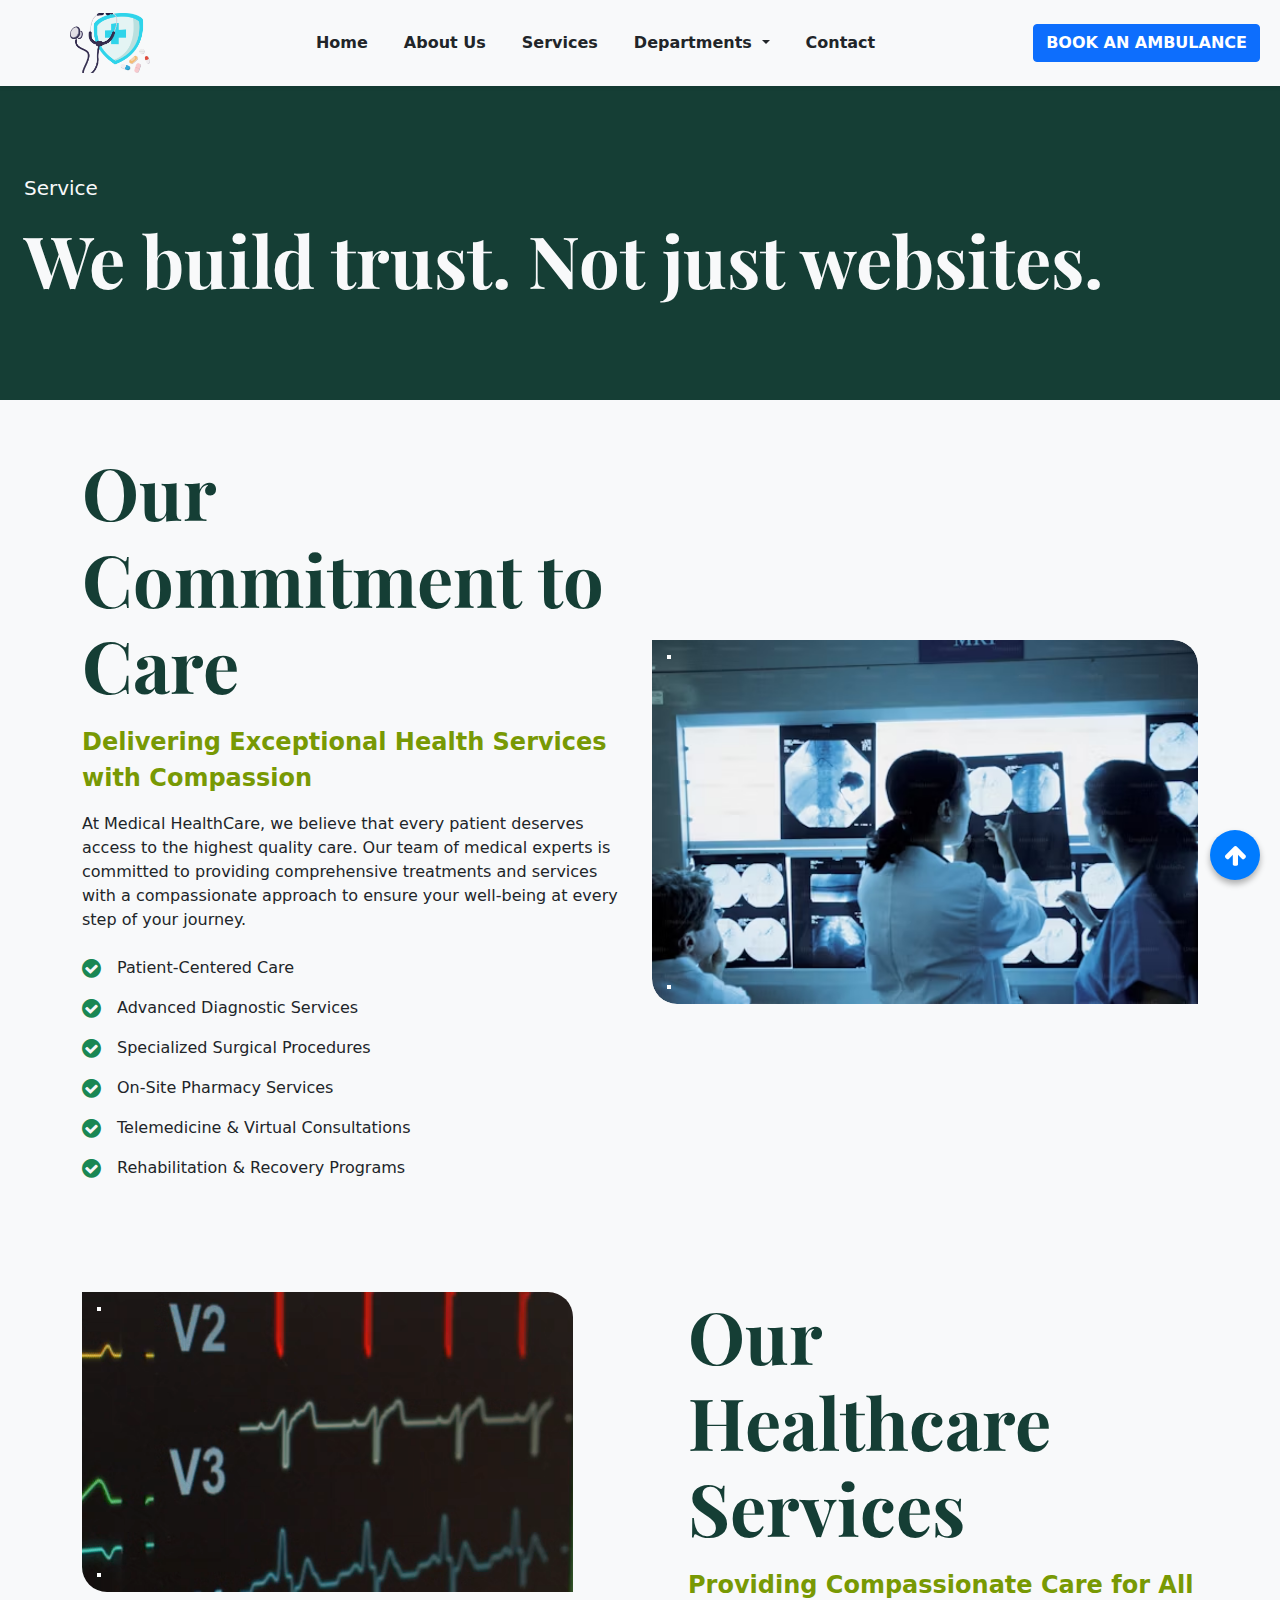
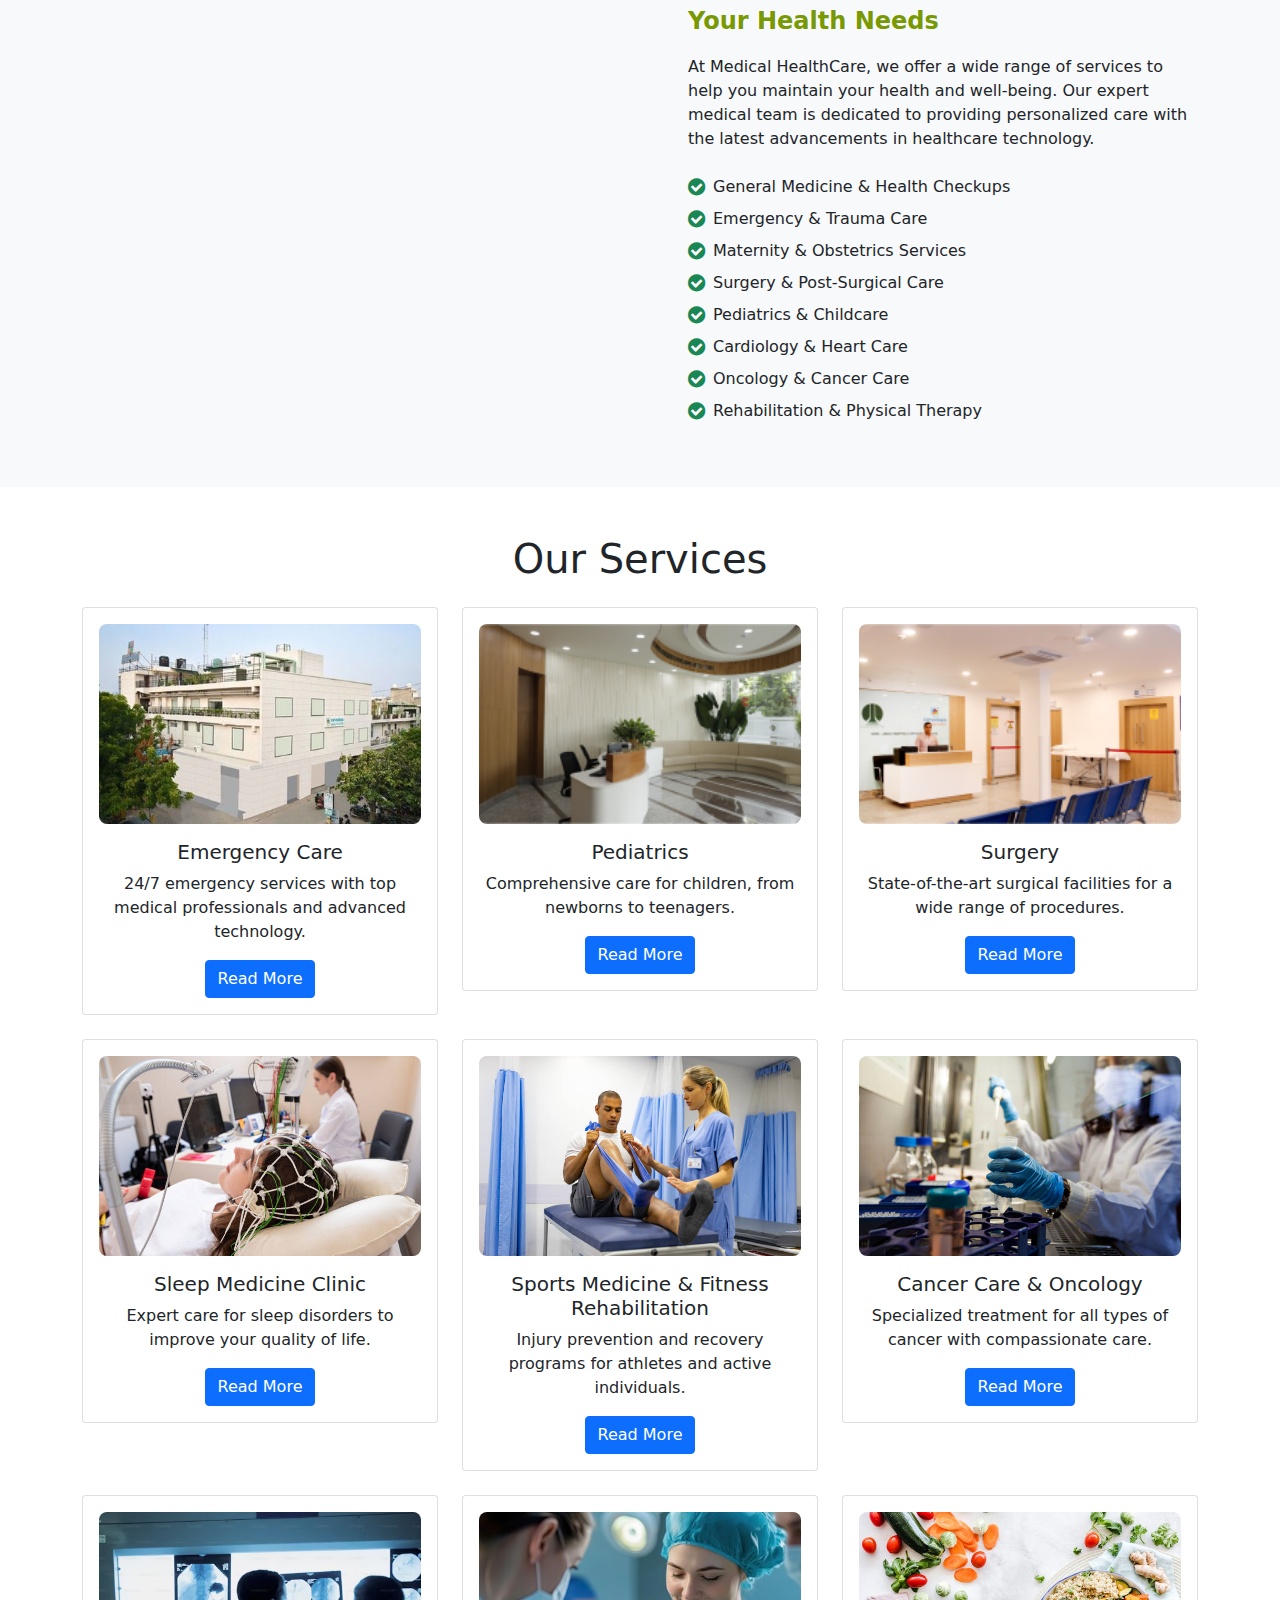
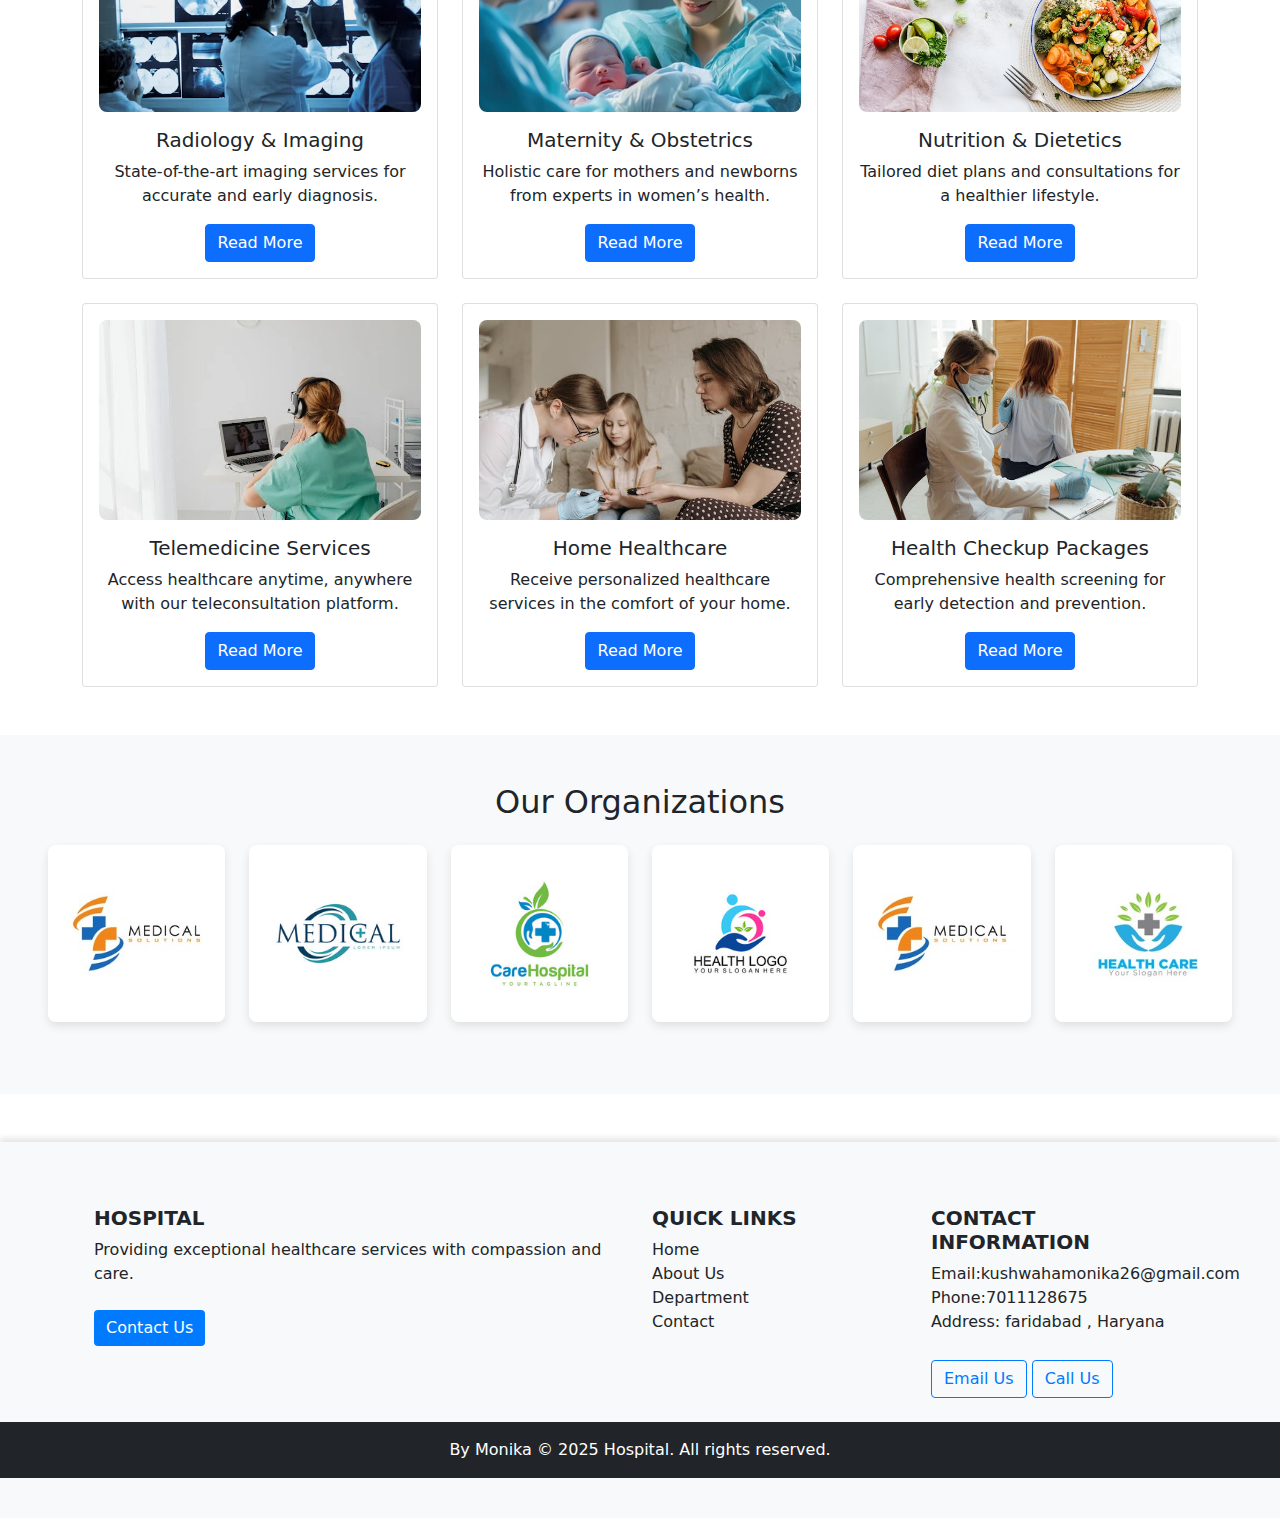
<file: Assets/Services/services.html>
<!DOCTYPE html>
<html lang="en">

<head>
  <meta charset="UTF-8">
  <meta name="viewport" content="width=device-width, initial-scale=1.0">
  <title>Services</title>
  <link rel="stylesheet" href="services.css">
  <link rel="stylesheet" href="https://cdnjs.cloudflare.com/ajax/libs/font-awesome/4.7.0/css/font-awesome.min.css" />
  <link href="https://fonts.googleapis.com/css2?family=Playfair+Display&display=swap" rel="stylesheet">
  <link rel="stylesheet" href="../css/bootstrap.min.css">
</head>

<body>

  <!-- Navbar -->
  <nav class="navbar navbar-expand-lg navbar-light bg-light shadow-sm">
    <a class="navbar-brand" href="/index.html">
      <img src="../logo/vecteezy_stethoscope-and-shield-logo-healthcare_24595798.png" alt="Logo" class="img-fluid"
        style="max-width: 120px;">
    </a>
    <button class="navbar-toggler" type="button" data-bs-toggle="collapse" data-bs-target="#navbarNavDropdown"
      aria-controls="navbarNavDropdown" aria-expanded="false" aria-label="Toggle navigation">
      <span class="navbar-toggler-icon"></span>
    </button>
    <div class="collapse navbar-collapse" id="navbarNavDropdown">
      <ul class="navbar-nav ms-auto">
        <li class="nav-item active">
          <a class="nav-link text-dark fw-bold" href="/index.html">Home</a>
        </li>
        <li class="nav-item">
          <a class="nav-link text-dark fw-bold" href="../about/about.html">About Us</a>
        </li>
        <li class="nav-item">
          <a class="nav-link text-dark fw-bold" href="services.html">Services</a>
        </li>
        <li class="nav-item dropdown">
          <a class="nav-link dropdown-toggle text-dark fw-bold" href="../department/department.html"
            id="navbarDropdownMenuLink" role="button" aria-expanded="false">
            Departments
          </a>
          <ul class="dropdown-menu" aria-labelledby="navbarDropdownMenuLink">
            <li><a class="dropdown-item text-dark fw-bold"
                href="../department/department.html#cardiology">Cardiology</a></li>
            <li><a class="dropdown-item text-dark fw-bold" href="../department/department.html#neurology">Neurology</a>
            </li>
            <li><a class="dropdown-item text-dark fw-bold"
                href="../department/department.html#orthopedics">Orthopedics</a></li>
          </ul>
        </li>
        <li class="nav-item">
          <a class="nav-link text-dark fw-bold" href="/contact.html">Contact</a>
        </li>
      </ul>
      <button class="btn btn-primary my-2 my-sm-0 ms-2" type="button">
        <a href="#" class="text-white text-decoration-none fw-bold" data-bs-toggle="modal"
          data-bs-target="#exampleModal">BOOK AN AMBULANCE</a>
      </button>
    </div>
  </nav>


  <!-------------------------------------------- Modal  ------------------------------------------------->

  <div class="modal fade" id="exampleModal" tabindex="-1" aria-labelledby="exampleModalLabel" aria-hidden="true">
    <div class="modal-dialog">
      <div class="modal-content">
        <div class="modal-header">
          <h5 class="modal-title" id="exampleModalLabel">Ambulance Application Form</h5>
          <button type="button" class="btn-close" data-bs-dismiss="modal" aria-label="Close"></button>
        </div>
        <div class="modal-body">
          <form id="ambulanceForm" class="container" onsubmit="return validateForm()">
            <div class="mb-3">
              <label for="ApplicantName" class="form-label">Applicant's name: </label>
              <input type="text" class="form-control" id="ApplicantName" aria-describedby="nameHelp"
                placeholder="Enter Full name">
              <div id="nameError" class="text-danger" style="display: none;">Please enter a valid name.</div>
            </div>

            <div class="mb-3">
              <label for="phone" class="form-label">Phone Number</label>
              <input type="tel" class="form-control" id="phone" placeholder="Enter phone number">
              <div id="phoneError" class="text-danger" style="display: none;">Please enter a valid phone number.</div>
            </div>

            <div class="mb-3">
              <label for="ambulanceType" class="form-label">Are you requesting single or multiple ambulances?</label>
              <div class="form-check">
                <input class="form-check-input" type="radio" name="ambulanceType" id="singleAmbulance">
                <label class="form-check-label" for="singleAmbulance">Single</label>
              </div>
              <div class="form-check">
                <input class="form-check-input" type="radio" name="ambulanceType" id="multipleAmbulance">
                <label class="form-check-label" for="multipleAmbulance">Multiple</label>
              </div>
              <div id="ambulanceTypeError" class="text-danger" style="display: none;">Please select whether you need a
                single or multiple ambulances.</div>
            </div>

            <div class="mb-3">
              <label for="medicallyRisky" class="form-label">Will there be any medically risky group of people?</label>
              <div class="form-check">
                <input class="form-check-input" type="radio" name="medicallyRisky" id="yesRisky">
                <label class="form-check-label" for="yesRisky">Yes</label>
              </div>
              <div class="form-check">
                <input class="form-check-input" type="radio" name="medicallyRisky" id="noRisky">
                <label class="form-check-label" for="noRisky">No</label>
              </div>
              <div id="medicallyRiskyError" class="text-danger" style="display: none;">Please select if there will be
                any medically risky group of people.</div>
            </div>

            <button type="submit" class="btn btn-primary w-100">Submit</button>
          </form>

        </div>
      </div>
    </div>
  </div>




  <!-- ---------------------------------------------------- -->

  <section class="container-fluid" style="background-color: #153e35; padding: 90px 0;">
    <div class="container header"
      style="margin: 0 auto; max-width: 1355px; padding-left: 24px; padding-right: 24px; width: 100%;">
      <h5 class="h5 text-light mb-3">Service</h5>
      <h1 class="display-2 text-light fw-bold" style="font-family: 'Playfair Display', serif;">We build trust. Not just
        websites.</h1>
    </div>
  </section>

  <!-- ----------------------------------------------------------- -->


  <section class="container-fluid py-5" style="background-color: #f8f9fa;">
    <div class="container">
      <div class="row">
        <!-- Left Column -->
        <div class="col-md-6 para">
          <h2 class="mb-3"
            style="font-family: 'Playfair Display', serif; color: #153e35; font-size: 4.5rem; font-weight: 700;">Our
            Commitment to Care</h2>
          <p class="mb-3" style="color: #789904; font-size: 1.5rem; font-weight: 800; margin: 1rem 0;">Delivering
            Exceptional Health Services with Compassion</p>
          <p class="mb-4">At Medical HealthCare, we believe that every patient deserves access to the highest quality
            care. Our team of medical experts is committed to providing comprehensive treatments and services with a
            compassionate approach to ensure your well-being at every step of your journey.</p>

          <ul class="list-unstyled">
            <li class="d-flex align-items-center mb-3">
              <i class="fa fa-check-circle text-success me-3" style="font-size: 22px;"></i>
              Patient-Centered Care
            </li>
            <li class="d-flex align-items-center mb-3">
              <i class="fa fa-check-circle text-success me-3" style="font-size: 22px;"></i>
              Advanced Diagnostic Services
            </li>
            <li class="d-flex align-items-center mb-3">
              <i class="fa fa-check-circle text-success me-3" style="font-size: 22px;"></i>
              Specialized Surgical Procedures
            </li>
            <li class="d-flex align-items-center mb-3">
              <i class="fa fa-check-circle text-success me-3" style="font-size: 22px;"></i>
              On-Site Pharmacy Services
            </li>
            <li class="d-flex align-items-center mb-3">
              <i class="fa fa-check-circle text-success me-3" style="font-size: 22px;"></i>
              Telemedicine & Virtual Consultations
            </li>
            <li class="d-flex align-items-center mb-3">
              <i class="fa fa-check-circle text-success me-3" style="font-size: 22px;"></i>
              Rehabilitation & Recovery Programs
            </li>
          </ul>
        </div>

        <!-- Right Column -->
        <div class="col-md-6 d-flex justify-content-center align-items-center">
          <div class="img-container" style="position: relative; overflow: hidden; width: 100%; max-height: 500px;">
            <img src="../image/Services/premium_photo-1664303506610-f80b16db0c3d.avif" alt="Image" class="img-fluid"
              style="border-top-right-radius: 25px; border-bottom-left-radius: 25px; width: 100%; object-fit: cover; height: auto;">
            <div class="border-effect"></div>
          </div>
        </div>
      </div>
    </div>
  </section>




  <!-- ---------------------------------------------------------------------------------------- -->


  <section class="container-fluid py-5" style="background-color: #f8f9fa;">
    <div class="container">
      <div class="row">

        <!-- left Column -->
        <div class="col-md-6">
          <div class="img-container" style="position: relative; overflow: hidden; width: 100%; max-height: 300px;">
            <video class="img-fluid"
              style="border-top-right-radius: 25px; border-bottom-left-radius: 25px; width: 90%; height: 600px; object-fit: cover;"
              autoplay muted loop>
              <source src="../video/6130551-hd_1280_720_30fps.mp4" type="video/mp4">
              Your browser does not support the video tag.
            </video>
            <div class="border-effect"></div>
          </div>
        </div>


        <!-- right Column -->
        <div class="col-md-6 ps-5 para2">
          <h2 class="mb-3"
            style="font-family: 'Playfair Display', serif; color: #153e35; font-size: 4.5rem; font-weight: 700;">Our
            Healthcare Services</h2>
          <p class="mb-3" style="color: #789904; font-size: 1.5rem; font-weight: 800; margin: 1rem 0;">Providing
            Compassionate Care for All Your Health Needs</p>
          <p class="mb-4">At Medical HealthCare, we offer a wide range of services to help you maintain your health and
            well-being. Our expert medical team is dedicated to providing personalized care with the latest advancements
            in healthcare technology.</p>

          <ul class="list-unstyled">
            <li class="d-flex align-items-center mb-2">
              <i class="fa fa-check-circle text-success me-2" style="font-size: 20px;"></i>
              General Medicine & Health Checkups
            </li>
            <li class="d-flex align-items-center mb-2">
              <i class="fa fa-check-circle text-success me-2" style="font-size: 20px;"></i>
              Emergency & Trauma Care
            </li>
            <li class="d-flex align-items-center mb-2">
              <i class="fa fa-check-circle text-success me-2" style="font-size: 20px;"></i>
              Maternity & Obstetrics Services
            </li>
            <li class="d-flex align-items-center mb-2">
              <i class="fa fa-check-circle text-success me-2" style="font-size: 20px;"></i>
              Surgery & Post-Surgical Care
            </li>
            <li class="d-flex align-items-center mb-2">
              <i class="fa fa-check-circle text-success me-2" style="font-size: 20px;"></i>
              Pediatrics & Childcare
            </li>
            <li class="d-flex align-items-center mb-2">
              <i class="fa fa-check-circle text-success me-2" style="font-size: 20px;"></i>
              Cardiology & Heart Care
            </li>
            <li class="d-flex align-items-center mb-2">
              <i class="fa fa-check-circle text-success me-2" style="font-size: 20px;"></i>
              Oncology & Cancer Care
            </li>
            <li class="d-flex align-items-center mb-2">
              <i class="fa fa-check-circle text-success me-2" style="font-size: 20px;"></i>
              Rehabilitation & Physical Therapy
            </li>
          </ul>
        </div>


      </div>
    </div>
  </section>


  <!-- ----------------------------------------------------------------------------------------------------------- -->


  <div class="container my-5">
    <h1 class="text-center mb-4">Our Services</h1>
    <div class="row g-4">
      <!-- Service 1 -->
      <div class="col-md-4">
        <div class="card service-card text-center">
          <div class="card-body">
            <img src="../image/b015141a-3dcf-4fd1-acf6-ad758d9bf8de.jpeg" alt="Service 1" class="mb-3">
            <h5 class="card-title">Emergency Care</h5>
            <p class="card-text">24/7 emergency services with top medical professionals and advanced technology.</p>
            <button class="btn btn-primary" data-bs-toggle="modal" data-bs-target="#emergencyCareModal">Read
              More</button>
          </div>
        </div>
      </div>

      <!-- Modal for Emergency Care -->
      <div class="modal fade" id="emergencyCareModal" tabindex="-1" aria-labelledby="emergencyCareModalLabel"
        aria-hidden="true">
        <div class="modal-dialog">
          <div class="modal-content">
            <div class="modal-header">
              <h5 class="modal-title" id="emergencyCareModalLabel">Emergency Care</h5>
              <button type="button" class="btn-close" data-bs-dismiss="modal" aria-label="Close"></button>
            </div>
            <div class="modal-body">
              <p>Our <strong>Emergency Care</strong> service is available 24/7 to provide immediate medical attention in
                critical situations. We are equipped with state-of-the-art facilities and a team of experienced
                professionals ready to respond swiftly to any emergency. Whether it’s an accident, sudden illness, or
                urgent medical need, we ensure timely care with the highest standards of treatment.</p>

              <h6>Key Features:</h6>
              <ul>
                <li><strong>24/7 Availability:</strong> Always ready to respond to emergencies, day or night.</li>
                <li><strong>Experienced Medical Team:</strong> Skilled doctors, nurses, and medical professionals
                  providing immediate care.</li>
                <li><strong>Advanced Technology:</strong> Access to modern diagnostic tools and equipment for quick
                  assessments.</li>
                <li><strong>Comprehensive Emergency Services:</strong> From trauma care to cardiac support and
                  respiratory issues, we cover all types of emergencies.</li>
              </ul>

              <h6>Why Choose Us:</h6>
              <ul>
                <li>Fast and efficient care in critical moments.</li>
                <li>Equipped with life-saving technologies.</li>
                <li>A compassionate team that prioritizes your well-being.</li>
              </ul>
            </div>
            <div class="modal-footer">
              <button type="button" class="btn btn-secondary" data-bs-dismiss="modal">Close</button>
            </div>
          </div>
        </div>
      </div>
      <!-- Service 2 -->
      <div class="col-md-4">
        <div class="card service-card text-center">
          <div class="card-body">
            <img src="../image/9acffe7f-9a94-4904-ad9a-313861dd4c57.png" alt="Service 2" class="mb-3">
            <h5 class="card-title">Pediatrics</h5>
            <p class="card-text">Comprehensive care for children, from newborns to teenagers.</p>
            <button class="btn btn-primary" data-bs-toggle="modal" data-bs-target="#pediatricsModal">Read More</button>
          </div>
        </div>
      </div>
      <!-- Modal for Pediatrics -->
      <div class="modal fade" id="pediatricsModal" tabindex="-1" aria-labelledby="pediatricsModalLabel"
        aria-hidden="true">
        <div class="modal-dialog">
          <div class="modal-content">
            <div class="modal-header">
              <h5 class="modal-title" id="pediatricsModalLabel">Pediatrics</h5>
              <button type="button" class="btn-close" data-bs-dismiss="modal" aria-label="Close"></button>
            </div>
            <div class="modal-body">
              <p>Our <strong>Pediatrics</strong> service is dedicated to providing comprehensive care for children, from
                newborns to teenagers. Our team of expert pediatricians is committed to ensuring the health and
                well-being of your child through regular checkups, preventive care, and treatment of common illnesses.
                We offer a child-friendly environment designed to make every visit comfortable for both children and
                their families.</p>

              <h6>Key Features:</h6>
              <ul>
                <li><strong>Newborn to Teen Care:</strong> Specialized care for children of all ages, from birth through
                  adolescence.</li>
                <li><strong>Routine Checkups and Vaccinations:</strong> Ensuring your child’s health with regular
                  checkups, growth monitoring, and necessary vaccinations.</li>
                <li><strong>Treatment for Common Illnesses:</strong> Expert care for conditions like cold, flu,
                  infections, and more.</li>
                <li><strong>Child-Friendly Environment:</strong> A warm, welcoming atmosphere to help children feel at
                  ease during visits.</li>
              </ul>

              <h6>Why Choose Us:</h6>
              <ul>
                <li>Highly experienced pediatricians who prioritize the unique needs of children.</li>
                <li>Access to modern medical technology and child-focused treatments.</li>
                <li>Compassionate care that builds trust and comfort for both parents and children.</li>
              </ul>
            </div>
            <div class="modal-footer">
              <button type="button" class="btn btn-secondary" data-bs-dismiss="modal">Close</button>
            </div>
          </div>
        </div>
      </div>

      <!-- Service 3 -->
      <div class="col-md-4">
        <div class="card service-card text-center">
          <div class="card-body">
            <img src="../image/4df30664-0335-4855-afe6-813e8da46779.png" alt="Service 3" class="mb-3">
            <h5 class="card-title">Surgery</h5>
            <p class="card-text">State-of-the-art surgical facilities for a wide range of procedures.</p>
            <button class="btn btn-primary" data-bs-toggle="modal" data-bs-target="#SurgeryModal">Read More</button>
          </div>
        </div>
      </div>

      <!-- Modal for Surgery -->
      <div class="modal fade" id="SurgeryModal" tabindex="-1" aria-labelledby="SurgeryModalLabel" aria-hidden="true">
        <div class="modal-dialog">
          <div class="modal-content">
            <div class="modal-header">
              <h5 class="modal-title" id="SurgeryModalLabel">Surgery</h5>
              <button type="button" class="btn-close" data-bs-dismiss="modal" aria-label="Close"></button>
            </div>
            <div class="modal-body">
              <p>Our <strong>Surgery</strong> service offers a wide range of advanced surgical procedures, performed by
                highly skilled surgeons in state-of-the-art facilities. From minor surgeries to complex operations, we
                provide the highest quality of care to ensure successful outcomes. We also offer pre-operative
                consultations and post-operative care to ensure your recovery is as smooth and quick as possible.</p>

              <h6>Key Features:</h6>
              <ul>
                <li><strong>Wide Range of Surgical Services:</strong> From elective surgeries to emergency procedures,
                  we cover a broad spectrum of needs.</li>
                <li><strong>Expert Surgeons:</strong> Highly qualified and experienced surgeons specializing in various
                  disciplines.</li>
                <li><strong>Advanced Surgical Facilities:</strong> Equipped with the latest technology and equipment to
                  ensure precision and safety during surgery.</li>
                <li><strong>Comprehensive Care:</strong> Pre-surgical consultations, advanced procedures, and
                  post-operative support to ensure the best possible outcomes.</li>
              </ul>

              <h6>Why Choose Us:</h6>
              <ul>
                <li>Compassionate care before, during, and after your surgery.</li>
                <li>Modern surgical techniques for faster recovery and minimal complications.</li>
                <li>Dedicated team that prioritizes your comfort and safety throughout the process.</li>
              </ul>
            </div>
            <div class="modal-footer">
              <button type="button" class="btn btn-secondary" data-bs-dismiss="modal">Close</button>
            </div>
          </div>
        </div>
      </div>
      <!-- Service 4 -->
      <div class="col-md-4">
        <div class="card service-card text-center">
          <div class="card-body">
            <img src="../image/Services/istockphoto-1330516326-612x612.jpg" alt="Sleep Medicine" class="mb-3">
            <h5 class="card-title">Sleep Medicine Clinic</h5>
            <p class="card-text">Expert care for sleep disorders to improve your quality of life.</p>
            <button class="btn btn-primary more-info" data-bs-toggle="modal" data-bs-target="#SleepMedicineModal"
              data-service="Sleep Medicine Clinic">Read More</button>
          </div>
        </div>
      </div>

      <!-- Modal for Sleep Medicine Clinic -->
      <div class="modal fade" id="SleepMedicineModal" tabindex="-1" aria-labelledby="SleepMedicineModalLabel"
        aria-hidden="true">
        <div class="modal-dialog">
          <div class="modal-content">
            <div class="modal-header">
              <h5 class="modal-title" id="SleepMedicineModalLabel">Sleep Medicine Clinic</h5>
              <button type="button" class="btn-close" data-bs-dismiss="modal" aria-label="Close"></button>
            </div>
            <div class="modal-body">
              <p>Our <strong>Sleep Medicine Clinic</strong> offers expert care for individuals suffering from sleep
                disorders, including insomnia, sleep apnea, and other related conditions. We are dedicated to improving
                your quality of life by diagnosing and treating sleep-related issues. Through comprehensive assessments
                and personalized treatment plans, we help you achieve better sleep and overall health.</p>

              <h6>Key Features:</h6>
              <ul>
                <li><strong>Comprehensive Sleep Assessments:</strong> Thorough evaluations to diagnose the root causes
                  of sleep disorders.</li>
                <li><strong>Treatment for Sleep Apnea, Insomnia, and More:</strong> Offering effective treatments for a
                  variety of sleep-related issues.</li>
                <li><strong>Advanced Sleep Studies:</strong> In-clinic sleep studies and home-based monitoring to
                  evaluate sleep patterns.</li>
                <li><strong>Personalized Treatment Plans:</strong> Tailored treatments, including behavioral therapy,
                  medication, and CPAP therapy.</li>
              </ul>

              <h6>Why Choose Us:</h6>
              <ul>
                <li>Expert sleep specialists focused on providing effective solutions to improve your sleep.</li>
                <li>A holistic approach that addresses both physical and mental health aspects of sleep.</li>
                <li>Access to the latest technology and treatments to help you achieve better sleep quality.</li>
              </ul>
            </div>
            <div class="modal-footer">
              <button type="button" class="btn btn-secondary" data-bs-dismiss="modal">Close</button>
            </div>
          </div>
        </div>
      </div>

      <!-- Service 5 -->
      <div class="col-md-4">
        <div class="card service-card text-center">
          <div class="card-body">
            <img src="../image/Services/istockphoto-1402396919-612x612.jpg" alt="Sports Medicine" class="mb-3">
            <h5 class="card-title">Sports Medicine & Fitness Rehabilitation</h5>
            <p class="card-text">Injury prevention and recovery programs for athletes and active individuals.</p>
            <button class="btn btn-primary" data-bs-toggle="modal" data-bs-target="#SportsModal">Read More</button>
          </div>
        </div>
      </div>

      <!-- Modal for Sleep Medicine Clinic -->
      <div class="modal fade" id="SportsModal" tabindex="-1" aria-labelledby="SportsModallLabel" aria-hidden="true">
        <div class="modal-dialog">
          <div class="modal-content">
            <div class="modal-header">
              <h5 class="modal-title" id="SportsModallLabel">Sports Medicine & Fitness Rehabilitation</h5>
              <button type="button" class="btn-close" data-bs-dismiss="modal" aria-label="Close"></button>
            </div>
            <div class="modal-body">
              <p>Our <strong>Sports Medicine & Fitness Rehabilitation</strong> service is designed to help athletes and
                active individuals recover from injuries, prevent future injuries, and improve their overall fitness.
                Whether you are recovering from a sports-related injury or looking to enhance your performance, our team
                of specialists provides personalized care and rehabilitation programs tailored to your specific needs.
              </p>

              <h6>Key Features:</h6>
              <ul>
                <li><strong>Injury Prevention and Recovery Programs:</strong> Specialized programs to help you recover
                  from sports injuries and prevent future occurrences.</li>
                <li><strong>Personalized Rehabilitation Plans:</strong> Tailored rehabilitation programs designed for
                  athletes of all levels, from amateurs to professionals.</li>
                <li><strong>State-of-the-Art Equipment:</strong> Access to advanced rehabilitation tools and technology
                  to support faster recovery.</li>
                <li><strong>Expert Sports Medicine Specialists:</strong> Team of professionals with expertise in
                  treating sports-related injuries and improving physical performance.</li>
              </ul>

              <h6>Why Choose Us:</h6>
              <ul>
                <li>Comprehensive care that focuses on both recovery and performance enhancement.</li>
                <li>Experienced team with a deep understanding of sports injuries and rehabilitation.</li>
                <li>Cutting-edge rehabilitation techniques to ensure a quick and safe return to your active lifestyle.
                </li>
              </ul>
            </div>
            <div class="modal-footer">
              <button type="button" class="btn btn-secondary" data-bs-dismiss="modal">Close</button>
            </div>
          </div>
        </div>
      </div>

      <!-- Service 6 -->
      <div class="col-md-4">
        <div class="card service-card text-center">
          <div class="card-body">
            <img src="../image/Services/istockphoto-648181930-612x612.jpg" alt="Cancer Care" class="mb-3">
            <h5 class="card-title">Cancer Care & Oncology</h5>
            <p class="card-text">Specialized treatment for all types of cancer with compassionate care.</p>
            <button class="btn btn-primary more-info" data-bs-toggle="modal" data-bs-target="#CancerModal"
              data-service="Cancer Care & Oncology">Read More</button>
          </div>
        </div>
      </div>

      <!-- Modal for Sleep Medicine Clinic -->
      <div class="modal fade" id="CancerModal" tabindex="-1" aria-labelledby="CancerModalLabel" aria-hidden="true">
        <div class="modal-dialog">
          <div class="modal-content">
            <div class="modal-header">
              <h5 class="modal-title" id="CancerModalLabel">Cancer Care & Oncology</h5>
              <button type="button" class="btn-close" data-bs-dismiss="modal" aria-label="Close"></button>
            </div>
            <div class="modal-body">
              <p>Our <strong>Cancer Care & Oncology</strong> service provides specialized treatment for all types of
                cancer, focusing on delivering the best possible care at every stage of your journey. From diagnosis to
                treatment and beyond, our compassionate team of oncologists, nurses, and support staff work together to
                provide individualized care and advanced treatment options, including chemotherapy, radiation,
                immunotherapy, and more.</p>

              <h6>Key Features:</h6>
              <ul>
                <li><strong>Comprehensive Cancer Diagnosis:</strong> Early and accurate diagnosis with the latest
                  screening tools and tests.</li>
                <li><strong>Personalized Treatment Plans:</strong> Tailored cancer treatment based on the type, stage,
                  and individual needs of the patient.</li>
                <li><strong>Advanced Treatment Options:</strong> Access to the latest chemotherapy, radiation,
                  immunotherapy, and targeted therapies.</li>
                <li><strong>Supportive Care Services:</strong> Counseling, pain management, and emotional support
                  throughout the treatment process.</li>
              </ul>

              <h6>Why Choose Us:</h6>
              <ul>
                <li>Dedicated oncologists who specialize in treating a variety of cancers.</li>
                <li>Access to the latest technology and treatment methods for optimal outcomes.</li>
                <li>A compassionate team that provides emotional, psychological, and physical support throughout your
                  cancer journey.</li>
              </ul>
            </div>
            <div class="modal-footer">
              <button type="button" class="btn btn-secondary" data-bs-dismiss="modal">Close</button>
            </div>
          </div>
        </div>
      </div>
      <!-- Service 7 -->
      <div class="col-md-4">
        <div class="card service-card text-center">
          <div class="card-body">
            <img src="../image/Services/premium_photo-1664303506610-f80b16db0c3d.avif" alt="Radiology" class="mb-3">
            <h5 class="card-title">Radiology & Imaging</h5>
            <p class="card-text">State-of-the-art imaging services for accurate and early diagnosis.</p>
            <button class="btn btn-primary" data-bs-toggle="modal" data-bs-target="#RadiologyModal">Read More</button>
          </div>
        </div>
      </div>

      <!-- Modal for Sleep Medicine Clinic -->
      <div class="modal fade" id="RadiologyModal" tabindex="-1" aria-labelledby="RadiologyModalLabel"
        aria-hidden="true">
        <div class="modal-dialog">
          <div class="modal-content">
            <div class="modal-header">
              <h5 class="modal-title" id="RadiologyModalLabel">Radiology & Imaging</h5>
              <button type="button" class="btn-close" data-bs-dismiss="modal" aria-label="Close"></button>
            </div>
            <div class="modal-body">
              <p>Our <strong>Radiology & Imaging</strong> service provides state-of-the-art imaging solutions for
                accurate diagnosis and early detection of various medical conditions. From routine X-rays to advanced
                MRI, CT scans, and ultrasound, our expert radiologists use cutting-edge technology to ensure precise
                results, helping doctors develop the most effective treatment plans.</p>

              <h6>Key Features:</h6>
              <ul>
                <li><strong>Advanced Imaging Technologies:</strong> Access to the latest MRI, CT, X-ray, ultrasound, and
                  fluoroscopy services.</li>
                <li><strong>Fast and Accurate Results:</strong> Quick turnaround time for results to ensure timely
                  diagnosis and treatment.</li>
                <li><strong>Comprehensive Diagnostics:</strong> Imaging for a wide range of medical conditions, from
                  bone fractures to complex soft tissue issues.</li>
                <li><strong>Non-Invasive Procedures:</strong> Safe and comfortable imaging techniques that require
                  minimal patient preparation.</li>
              </ul>

              <h6>Why Choose Us:</h6>
              <ul>
                <li>Highly trained radiologists who specialize in interpreting diagnostic images.</li>
                <li>Utilization of the latest imaging technology to provide high-quality, clear images.</li>
                <li>Comfortable and patient-centered care to ensure a stress-free experience.</li>
              </ul>
            </div>
            <div class="modal-footer">
              <button type="button" class="btn btn-secondary" data-bs-dismiss="modal">Close</button>
            </div>
          </div>
        </div>
      </div>

      <!-- Service 8 -->
      <div class="col-md-4">
        <div class="card service-card text-center">
          <div class="card-body">
            <img src="../image/Services/240_F_1060789194_8UlfURBfBEy2ZE0yfpzpnU8nkR6KK46i.jpg" alt="Maternity"
              class="mb-3">
            <h5 class="card-title">Maternity & Obstetrics</h5>
            <p class="card-text">Holistic care for mothers and newborns from experts in women’s health.</p>
            <button class="btn btn-primary" data-bs-toggle="modal" data-bs-target="#MaternityModal">Read More</button>
          </div>
        </div>
      </div>

      <!-- Modal for Sleep Medicine Clinic -->
      <div class="modal fade" id="MaternityModal" tabindex="-1" aria-labelledby="MaternityModalLabel"
        aria-hidden="true">
        <div class="modal-dialog">
          <div class="modal-content">
            <div class="modal-header">
              <h5 class="modal-title" id="MaternityModalLabel">Maternity & Obstetrics</h5>
              <button type="button" class="btn-close" data-bs-dismiss="modal" aria-label="Close"></button>
            </div>
            <div class="modal-body">
              <p>Our <strong>Maternity & Obstetrics</strong> service provides comprehensive care for mothers and
                newborns, ensuring a smooth and healthy journey throughout pregnancy, childbirth, and beyond. From
                prenatal care to post-delivery support, our team of specialists offers personalized care for every
                stage, focusing on the well-being of both the mother and child.</p>

              <h6>Key Features:</h6>
              <ul>
                <li><strong>Prenatal Care:</strong> Comprehensive check-ups, screenings, and counseling to ensure the
                  health of both mother and baby.</li>
                <li><strong>Labor & Delivery Support:</strong> Expert care during labor and delivery, including pain
                  management, safe delivery, and immediate newborn care.</li>
                <li><strong>Postpartum Care:</strong> Emotional and physical support for new mothers, including
                  breastfeeding guidance, postpartum checkups, and recovery assistance.</li>
                <li><strong>Specialized Care for High-Risk Pregnancies:</strong> Tailored care for high-risk pregnancies
                  with a focus on safety and well-being for both mother and child.</li>
              </ul>

              <h6>Why Choose Us:</h6>
              <ul>
                <li>Experienced obstetricians and gynecologists who specialize in maternal and newborn care.</li>
                <li>Personalized birthing plans that cater to the needs and preferences of the mother.</li>
                <li>A compassionate team that provides emotional support and guidance throughout the pregnancy journey.
                </li>
              </ul>
            </div>
            <div class="modal-footer">
              <button type="button" class="btn btn-secondary" data-bs-dismiss="modal">Close</button>
            </div>
          </div>
        </div>
      </div>

      <!-- Service 9 -->
      <div class="col-md-4">
        <div class="card service-card text-center">
          <div class="card-body">
            <img src="../image/Services/pexels-photo-1640777.jpeg" alt="Nutrition" class="mb-3">
            <h5 class="card-title">Nutrition & Dietetics</h5>
            <p class="card-text">Tailored diet plans and consultations for a healthier lifestyle.</p>
            <button class="btn btn-primary" data-bs-toggle="modal" data-bs-target="#NutritionModal">Read More</button>
          </div>
        </div>
      </div>

      <!-- Modal for Sleep Medicine Clinic -->
      <div class="modal fade" id="NutritionModal" tabindex="-1" aria-labelledby="NutritionModalLabel"
        aria-hidden="true">
        <div class="modal-dialog">
          <div class="modal-content">
            <div class="modal-header">
              <h5 class="modal-title" id="NutritionModalLabel">Nutrition & Dietetics</h5>
              <button type="button" class="btn-close" data-bs-dismiss="modal" aria-label="Close"></button>
            </div>
            <div class="modal-body">
              <p>Our <strong>Nutrition & Dietetics</strong> service focuses on promoting healthy eating habits and
                providing personalized dietary plans to support overall health and well-being. Whether you're looking to
                manage a chronic condition, lose weight, or simply adopt a healthier lifestyle, our expert dietitians
                offer evidence-based guidance to help you make informed choices about food and nutrition.</p>

              <h6>Key Features:</h6>
              <ul>
                <li><strong>Personalized Nutrition Plans:</strong> Tailored meal plans to meet your specific health
                  goals, whether it's weight management, disease prevention, or improving overall health.</li>
                <li><strong>Chronic Disease Management:</strong> Specialized nutrition therapy for conditions like
                  diabetes, hypertension, heart disease, and digestive disorders.</li>
                <li><strong>Nutritional Counseling:</strong> One-on-one consultations to address your unique nutritional
                  needs, food preferences, and lifestyle.</li>
                <li><strong>Nutrition Education:</strong> Workshops, seminars, and resources to empower you with the
                  knowledge to make healthier food choices.</li>
              </ul>

              <h6>Why Choose Us:</h6>
              <ul>
                <li>Expert dietitians with extensive training in nutrition therapy and diet planning.</li>
                <li>Evidence-based nutrition recommendations designed to achieve long-term health goals.</li>
                <li>A holistic approach that considers not just the food you eat, but your lifestyle, culture, and
                  personal preferences.</li>
              </ul>
            </div>
            <div class="modal-footer">
              <button type="button" class="btn btn-secondary" data-bs-dismiss="modal">Close</button>
            </div>
          </div>
        </div>
      </div>

      <!-- Service 10 -->
      <div class="col-md-4">
        <div class="card service-card text-center">
          <div class="card-body">
            <img src="../image/Services/pexels-photo-7195078.webp" alt="Telemedicine" class="mb-3">
            <h5 class="card-title">Telemedicine Services</h5>
            <p class="card-text">Access healthcare anytime, anywhere with our teleconsultation platform.</p>
            <button class="btn btn-primary" data-bs-toggle="modal" data-bs-target="#TelemedicineServicesModal">Read
              More</button>
          </div>
        </div>
      </div>

      <!-- Modal for Sleep Medicine Clinic -->
      <div class="modal fade" id="TelemedicineServicesModal" tabindex="-1"
        aria-labelledby="TelemedicineServicesModalLabel" aria-hidden="true">
        <div class="modal-dialog">
          <div class="modal-content">
            <div class="modal-header">
              <h5 class="modal-title" id="TelemedicineServicesModalLabel">Telemedicine Services</h5>
              <button type="button" class="btn-close" data-bs-dismiss="modal" aria-label="Close"></button>
            </div>
            <div class="modal-body">
              <p>Our <strong>Telemedicine Services</strong> provide convenient, remote access to healthcare from the
                comfort of your home. With our secure online platform, you can consult with healthcare professionals,
                receive expert advice, get prescriptions, and manage your health without having to visit the clinic in
                person.</p>

              <h6>Key Features:</h6>
              <ul>
                <li><strong>Remote Consultations:</strong> Video calls, phone consultations, and online chat options for
                  easy communication with your healthcare provider.</li>
                <li><strong>Prescription Services:</strong> Receive digital prescriptions that can be sent directly to
                  your preferred pharmacy.</li>
                <li><strong>Follow-Up Appointments:</strong> Schedule follow-up consultations to monitor your progress
                  and adjust treatment plans as needed.</li>
                <li><strong>Convenience and Accessibility:</strong> Access healthcare services at any time, reducing the
                  need for in-person visits, especially for non-emergency health concerns.</li>
                <li><strong>Confidential and Secure:</strong> All consultations and patient information are kept private
                  with secure, HIPAA-compliant technology.</li>
              </ul>

              <h6>Why Choose Us:</h6>
              <ul>
                <li>Access healthcare professionals anytime, anywhere, without the need for travel.</li>
                <li>Convenient for routine check-ups, minor illnesses, medication reviews, and mental health support.
                </li>
                <li>Easy-to-use platform with user-friendly features for a smooth healthcare experience.</li>
              </ul>
            </div>
            <div class="modal-footer">
              <button type="button" class="btn btn-secondary" data-bs-dismiss="modal">Close</button>
            </div>
          </div>
        </div>
      </div>

      <!-- Service 11 -->
      <div class="col-md-4">
        <div class="card service-card text-center">
          <div class="card-body">
            <img src="../image/Services/pexels-photo-7653133.jpeg" alt="Home Healthcare" class="mb-3">
            <h5 class="card-title">Home Healthcare</h5>
            <p class="card-text">Receive personalized healthcare services in the comfort of your home.</p>
            <button class="btn btn-primary" data-bs-toggle="modal" data-bs-target="#HomeHealthcareModal">Read
              More</button>
          </div>
        </div>
      </div>

      <!-- Modal for Sleep Medicine Clinic -->
      <div class="modal fade" id="HomeHealthcareModal" tabindex="-1" aria-labelledby="HomeHealthcareModalLabel"
        aria-hidden="true">
        <div class="modal-dialog">
          <div class="modal-content">
            <div class="modal-header">
              <h5 class="modal-title" id="HomeHealthcareModalLabel">Home Healthcare</h5>
              <button type="button" class="btn-close" data-bs-dismiss="modal" aria-label="Close"></button>
            </div>
            <div class="modal-body">
              <p>Our <strong>Home Healthcare</strong> service brings expert medical care directly to your home. Whether
                you need post-surgery care, assistance with chronic illnesses, or recovery support, we provide
                compassionate, personalized healthcare services in the comfort of your own home. Our team of experienced
                healthcare professionals is dedicated to delivering high-quality care tailored to your needs.</p>

              <h6>Key Features:</h6>
              <ul>
                <li><strong>Post-Surgery Care:</strong> Support for patients recovering from surgeries, including wound
                  care, medication management, and physical rehabilitation.</li>
                <li><strong>Chronic Disease Management:</strong> Ongoing care for individuals with conditions such as
                  diabetes, hypertension, and heart disease, ensuring their health is managed effectively.</li>
                <li><strong>Nursing Services:</strong> Professional nursing care at home for various medical needs,
                  including injections, monitoring vital signs, and administering prescribed treatments.</li>
                <li><strong>Physical Therapy:</strong> Personalized physical therapy to help you regain mobility and
                  strength following an injury or surgery.</li>
                <li><strong>Palliative Care:</strong> Compassionate care designed to improve the quality of life for
                  individuals with serious or terminal conditions, focusing on comfort and symptom management.</li>
                <li><strong>24/7 Availability:</strong> Our services are available round-the-clock, ensuring that you
                  have access to medical help whenever you need it.</li>
              </ul>

              <h6>Why Choose Us:</h6>
              <ul>
                <li>Professional, compassionate care from licensed healthcare providers.</li>
                <li>Personalized treatment plans tailored to your unique needs and preferences.</li>
                <li>Convenient, in-home visits that eliminate the need for travel to healthcare facilities.</li>
                <li>Comprehensive care that includes physical therapy, nursing, and chronic disease management.</li>
              </ul>
            </div>
            <div class="modal-footer">
              <button type="button" class="btn btn-secondary" data-bs-dismiss="modal">Close</button>
            </div>
          </div>
        </div>
      </div>

      <!-- Service 12 -->
      <div class="col-md-4">
        <div class="card service-card text-center">
          <div class="card-body">
            <img src="../image/Services/pexels-photo-5214998.jpeg" alt="Health Checkup" class="mb-3">
            <h5 class="card-title">Health Checkup Packages</h5>
            <p class="card-text">Comprehensive health screening for early detection and prevention.</p>
            <button class="btn btn-primary" data-bs-toggle="modal" data-bs-target="#HealthCheckupModal">Read
              More</button>
          </div>
        </div>
      </div>

      <!-- Modal for Health Checkup -->
      <div class="modal fade" id="HealthCheckupModal" tabindex="-1" aria-labelledby="HealthCheckupModalLabel"
        aria-hidden="true">
        <div class="modal-dialog">
          <div class="modal-content">
            <div class="modal-header">
              <h5 class="modal-title" id="HealthCheckupModalLabel">Health Checkup Packages</h5>
              <button type="button" class="btn-close" data-bs-dismiss="modal" aria-label="Close"></button>
            </div>
            <div class="modal-body">
              <p>Our <strong>Health Checkup Packages</strong> are designed to help you monitor and maintain your health
                with regular screenings and tests. Early detection of health issues can lead to better treatment
                outcomes, and our comprehensive checkup packages are tailored to meet the needs of individuals at every
                stage of life. We offer a wide range of diagnostic tests to give you peace of mind about your health.
              </p>

              <h6>Key Features:</h6>
              <ul>
                <li><strong>Comprehensive Health Screening:</strong> Full-body health checks that include blood tests,
                  ECG, X-rays, and other diagnostic procedures to detect underlying health issues.</li>
                <li><strong>Tailored Packages:</strong> Custom packages based on age, gender, lifestyle, and medical
                  history to ensure the most relevant tests are included.</li>
                <li><strong>Preventive Care:</strong> Focus on prevention by identifying risk factors for chronic
                  diseases such as diabetes, hypertension, and heart disease.</li>
                <li><strong>Expert Medical Consultation:</strong> After completing the tests, you’ll have a consultation
                  with our healthcare professionals to discuss your results and create a personalized health plan.</li>
                <li><strong>Convenient Location and Timing:</strong> Flexible appointment slots and locations, ensuring
                  you can get your health checkups done at your convenience.</li>
                <li><strong>Quick Turnaround:</strong> Results available within 24-48 hours, enabling you to act swiftly
                  if needed.</li>
              </ul>

              <h6>Why Choose Us:</h6>
              <ul>
                <li><strong>Early Detection:</strong> Timely checkups can detect potential health issues before they
                  become serious.</li>
                <li><strong>Personalized Packages:</strong> Get a health checkup plan specifically suited to your age,
                  gender, and health concerns.</li>
                <li><strong>Affordable Options:</strong> We offer competitive prices for a range of checkup packages to
                  make preventive healthcare accessible.</li>
                <li><strong>Expert Care:</strong> Receive professional guidance and health advice based on your checkup
                  results.</li>
              </ul>
            </div>
            <div class="modal-footer">
              <button type="button" class="btn btn-secondary" data-bs-dismiss="modal">Close</button>
            </div>
          </div>
        </div>
      </div>


    </div>
  </div>



  <!-- -------------------------------------------------------------------------------------- -->

  <div class="container-fluid p-5" style="background-color: #f8f9fa;">
    <h2 class="text-center mb-4">Our Organizations</h2> <!-- Heading for Organizations -->
    <div class="row text-center g-4">
      <div class="col-6 col-md-2 mb-4 logos">
        <img src="/Assets/image/Services/logoss/240_F_120795192_ldB1JlIeALiuo2jHfQ7Js0FgWmfFI27t.webp" alt="Brand 1"
          class="img-fluid">
      </div>
      <div class="col-6 col-md-2 mb-4 logos">
        <img src="/Assets/image/Services/logoss/240_F_241082104_mSQTy699IyWXp1RWhubd8RdhnUedTi65.webp" alt="Brand 2"
          class="img-fluid">
      </div>
      <div class="col-6 col-md-2 mb-4 logos">
        <img src="/Assets/image/Services/logoss/240_F_258247402_2oedwoIlHN3bp72qNjJhKP79GSOBXujQ.webp" alt="Brand 3"
          class="img-fluid">
      </div>
      <div class="col-6 col-md-2 mb-4 logos">
        <img src="/Assets/image/Services/logoss/240_F_624278199_QtcnHatCcFOfCzjlvR662te8wGrnA1I5.webp" alt="Brand 4"
          class="img-fluid">
      </div>
      <div class="col-6 col-md-2 mb-4 logos">
        <img src="/Assets/image/Services/logoss/240_F_120795192_ldB1JlIeALiuo2jHfQ7Js0FgWmfFI27t.webp" alt="Brand 1"
          class="img-fluid">
      </div>
      <div class="col-6 col-md-2 mb-4 logos">
        <img src="/Assets/image/Services/logoss/240_F_476124067_2NNviUBvVbYoh3MdRHIsRFylSTFmAUHx.webp" alt="Brand 6"
          class="img-fluid">
      </div>
    </div>
  </div>


  <!--------------------------------------------- Footer ------------------------------------------------->

  <footer class="bg-light text-center text-lg-start mt-5">
    <div class="container p-4">
      <div class="row">
        <div class="col-lg-6 col-md-12 mb-4 mb-md-0">
          <h5 class="text-uppercase">Hospital</h5>
          <p>
            Providing exceptional healthcare services with compassion and care.
          </p>
          <a class="btn btn-primary mt-2" href="/contact.html">Contact Us</a>
        </div>
        <div class="col-lg-3 col-md-6 mb-4 mb-md-0">
          <h5 class="text-uppercase">Quick Links</h5>
          <ul class="list-unstyled mb-0">
            <li>
              <a href="/index.html" class="text-dark">Home</a>
            </li>
            <li>
              <a href="../about/about.html" class="text-dark">About Us</a>
            </li>
            <li>
              <a href="../department/department.html" class="text-dark">Department</a>
            </li>
            <li>
              <a href="/contact.html" class="text-dark">Contact</a>
            </li>
          </ul>
        </div>
        <div class="col-lg-3 col-md-6 mb-4 mb-md-0">
          <h5 class="text-uppercase">Contact Information</h5>
          <ul class="list-unstyled mb-0">
            <li>
              <a href="mailto:kushwahamonika26@gmail.com" class="text-dark">Email:kushwahamonika26@gmail.com</a>
            </li>
            <li>
              <a href="tel:+7011128675" class="text-dark">Phone:7011128675</a>
            </li>
            <li>
              <a href="#" class="text-dark">Address: faridabad , Haryana</a>
            </li>
          </ul>
          <div class="mt-3">
            <a class="btn btn-outline-primary" href="mailto:kushwahamonika26@gmail.com?subject=Hello!">Email Us</a>
            <a class="btn btn-outline-primary" href="tel:+917011128675">Call Us</a>
          </div>
        </div>
      </div>
    </div>
    <div class="text-center p-3 bg-dark text-white">
      By Monika © 2025 Hospital. All rights reserved.
    </div>
  </footer>

  <!-- ------------------------------------------------------------------------------------------ -->

  <!-- Floating button container -->
  <div class="scroll-to-top-container">
    <div class="scroll-to-top-btn" id="scrollToTopBtn">
      <i class="fa fa-arrow-up"></i> <!-- Icon for scroll up -->
    </div>
  </div>

  <!-- -------------------------------------------------------------------------------- -->


  <script src="services.js"></script>
  <script src="../css/bootstrap.bundle.min.js"></script>
  <script src="../jquery/jquery-3.7.1.min.js"></script>
  <script src="https://cdn.jsdelivr.net/npm/@popperjs/core@2.11.6/dist/umd/popper.min.js"></script>

</body>

</html>
</file>
<file: Assets/css/style.css>
*{
    margin: 0;
    padding: 0;
    box-sizing: border-box;
}

.healthcare-modal-content {
    background-color: #ffffff;
    border-radius: 10px;
    border: 1px solid #ddd;
    box-shadow: 0 4px 8px rgba(0, 0, 0, 0.1);
    width: 95%;
    max-width: 1100px; 
    height: auto; 
    max-height: 400px; 
    overflow-y: auto; 
  }

  .healthcare-modal-header {
    background-color: #003366;
    color: white;
    padding: 10px 20px; 
    border-radius: 10px 10px 0 0;
  }

  .healthcare-modal-title {
    font-size: 1.6rem; 
  }

  .healthcare-modal-body {
    padding: 15px 25px; 
    font-size: 1.1rem;
    color: #555;
    overflow-y: auto; 
  }

  .healthcare-modal-footer {
    padding: 12px 25px; 
    background-color: #f8f9fa;
    border-radius: 0 0 10px 10px;
  }

  .healthcare-modal-footer .healthcare-btn {
    background-color: #003366;
    color: white;
    border: none;
    font-size: 1.1rem;
    padding: 8px 15px; 
  }

  .healthcare-modal-footer .healthcare-btn:hover {
    background-color: #00509e;
  }

  .healthcare-link {
    color: #003366;
    text-decoration: none;
  }

  .healthcare-link:hover {
    text-decoration: underline;
  }

  /* ---------------------------------------------------------------------------- */


.navbar {
    background-color: #f8f9fa; 
    box-shadow: 0 4px 6px rgba(0, 0, 0, 0.1); 
    padding: 10px 20px; 
    position: fixed; 
    width: 100%; 
    z-index: 1000; 
}

.dropdown-menu {
    display: none;
    transition: visibility 0.3s, opacity 0.3s ease;
}

.navbar-brand img {
    height: 60px; 
    width: 80px; 
    object-fit: cover; 
    margin-left: 50px; 
}
.navbar-nav {
    margin: 0 auto; 
}
.navbar-nav .nav-item {
    margin: 0 10px;
}
.navbar-nav .nav-link {
    transition: color 0.3s; 
}

.navbar-nav  .nav-link:hover {
    color: #28a745 !important;
}

.btn-book-ambulance {
    background-color: #28a745; 
    color: white; 
    border: none; 
    padding: 8px 16px; 
    border-radius: 4px; 
    transition: background-color 0.3s; 
}
.btn-book-ambulance:hover {
    background-color: #218838; 
}

.nav-item.dropdown:hover .dropdown-menu {
    display: block;
}

.dropdown-menu {
    margin-top: 0; /* Adjust this if needed */
}

.dropdown-menu .dropdown-item:hover {
    color: #28a745 !important; 
}

.dropdown-menu .dropdown-item {
    transition: color 0.3s; 
    font-weight: bold !important;
}

@media (max-width: 576px) {
    .navbar-brand img {
        height: 40px; 
        width: 60px; 
        margin-left: 10px;
    }
}



/* ---------------------  Appointment form validation  --------------------------------- */

form {
    max-width: 500px;
    margin: 0 auto;
    padding: 20px;
    background-color: #f8f9fa;
    border-radius: 8px;
    box-shadow: 0 2px 8px rgba(0, 0, 0, 0.1);
}

/* Form Inputs */
.form-control {
    border-radius: 5px;
    padding: 10px;
    font-size: 1rem;
    border: 1px solid #ced4da;
    transition: border-color 0.3s ease;
}

/* Focus Effect for Inputs */
.form-control:focus {
    border-color: #007bff;
    box-shadow: 0 0 5px rgba(0, 123, 255, 0.5);
}

/* Radio Button Styles */
.form-check-label {
    font-size: 1rem;
    padding-left: 5px;
}

.form-check-input {
    margin-top: 0.3rem;
}

/* Error Message Styling */
.text-danger {
    font-size: 0.875rem;
    color: red;
    margin-top: 5px;
    font-weight: bold;
}

/* Button Styles */
.btn-primary {
    background-color: #007bff;
    border-color: #007bff;
    font-size: 1rem;
    padding: 10px;
    border-radius: 5px;
    transition: background-color 0.3s ease;
}

.btn-primary:hover {
    background-color: #0056b3;
    border-color: #0056b3;
}

/* Responsive Design */
@media (max-width: 576px) {
    form {
        padding: 15px;
    }

    .form-control {
        font-size: 0.9rem;
    }

    .btn-primary {
        font-size: 0.9rem;
    }
}



/* ------------------------------------------------------ */
.carousel-inner img {
    height: 600px; 
    object-fit: cover; 
}
.carousel-control-prev-icon,
.carousel-control-next-icon {
    background-color: rgba(0, 0, 0, 0.5); 
    border-radius: 50%; 
}

.carousel-inner img {
    animation: zoomEffect 5s infinite alternate ease-in-out;
}

@keyframes zoomEffect {
    0% {
        transform: scale(1);
    }
    100% {
        transform: scale(1.05);
    }
}

.carousel-control-prev-icon, .carousel-control-next-icon {
    background-color: transparent;
    border-radius: 50%;
}

@media (max-width: 576px) {
    .carousel-inner img {
        height: 300px;
    }
}


/* ------------------------------------------------------- */
.main-box {
    margin: 0;
    padding: 0;
    width: 100%;
    height: 100%;
    font-family: 'Poppins', sans-serif;
}

.background {
    position: relative;
    width: 100%;
    height: 100vh;
    background-image: url('../image/hero_home_01.jpg');
    background-size: cover;
    background-position: center;
}

.overlay {
    position: absolute;
    top: 0;
    left: 0;
    width: 100%;
    height: 100%;
    background-color: rgba(0, 0, 0, 0.5);
    display: flex;
    justify-content: space-between;
    align-items: center;
    padding: 2rem;
}

.content {
    color: white;
    text-align: left;
    width: 50%;
}

.content h1 {
    font-size: 2.5rem;
    margin-bottom: 1rem;
}

.content p {
    font-size: 1.2rem;
    margin-bottom: 1.5rem;
}

.icon-list {
    list-style-type: none;
    padding: 0;
    margin-bottom: 1.5rem;
}

.icon-list li {
    font-size: 1rem;
    margin-bottom: 0.5rem;
    display: flex;
    align-items: center;
    gap: 20px;
}

.icon-list li:hover{
    transition: transform 0.6s ease;
    transform: translateX(5px);
    color: #b9b3b3;
}

.search-section {
    max-width: 600px;
    margin: auto;
    margin-top: 80px;
}

.search-section p{
    color: black;
}
.mini-image {
    width: 20px;
    height: 20px;
}
.form-select-lg {
    border-radius: 0.25rem;
    border: 2px solid #17a2b8;
    margin-right: 40px;
}
.form-select-lg:focus {
    border-color: #138496;
    box-shadow: 0 0 0 0.2rem rgba(19, 132, 150, 0.25);
}
.btn-primary {
    background-color: #007bff;
    border: none;
}
.btn-primary:hover {
    background-color: #0056b3;
}

.text-danger {
    font-size: 0.875rem;
    color: red;
    margin-top: 5px;
}

.images img {
    transition: transform 0.6s ease; 
    transform-origin: center; 
    border-radius: 8px; 
  }

  .images img:hover {
    transform: rotateY(180deg); 
  }

@media (max-width: 768px) {
    .overlay {
        flex-direction: column;
    }

    .content {
        width: 100%;
    }

    .images {
        width: 100%;
        display: flex;
        justify-content: center;
        padding-bottom: 30px;
    }

    .images img {
        width: 100%;
        height: auto;
    }

    .search-section {
        flex-direction: column;
        margin-top: -20px;
    }

    .search-section select {
        margin-bottom: 0.5rem;
        font-size: 16px;
    }

    .search-section select option {
       font-size: 14px;
    }
}




/*--------------------------------------------------------- Accordion----------------------------------------- */

.accordion-button {
    background-color: transparent !important; 
    border: none;
    outline: none;
    box-shadow: none;
    color: black !important;
}


.accordion-button.collapsed {
    background-color: transparent !important;
    outline: none;
    border: none;
    box-shadow: none;
}

.accordion-button:not(.collapsed):focus {
    outline: none;
    box-shadow: none;
    border: none;
    background-color: transparent !important;
}

.accordion-button.collapsed:focus {
    box-shadow: none;
    outline: none;
    border: none;
    background-color: transparent !important;
}

.accordion{
    display: flex;
    flex-direction: column;
    gap: 25px;
}

.accordion-item{
    outline: 1px solid rgb(204, 202, 202) !important;
    border: none !important;
}


/*------------------------------------- Accordion end -------------------------------------- */
.custom-card {
    position: relative;
    width: 100%;
    height: auto;
    overflow: hidden;
    transition: transform 0.5s ease, box-shadow 0.5s ease;
    border-radius: 10px;
    box-shadow: 0 10px 30px rgba(0, 0, 0, 0.2); 
}

.custom-card-img-container {
    overflow: hidden;
    border-radius: 10px 10px 0 0;
}

.custom-card img {
    width: 100%;
    height: 250px; 
    object-fit: cover;
    transition: transform 0.5s ease;
}

.custom-card-body {
    background: linear-gradient(135deg, rgba(255, 255, 255, 0.8), rgba(255, 255, 255, 0.9)); 
    padding: 20px;
    border-radius: 0 0 10px 10px; 
    z-index: 1;
    position: relative;
    transition: background 0.3s ease;
}

.star-rating span {
    color: orange;
    font-size: 18px;
}

.custom-card:hover {
    transform: translateY(-10px); 
    box-shadow: 0 15px 40px rgba(0, 0, 0, 0.3); 
}

.custom-card:hover img {
    transform: scale(1.1);
}

.custom-card:hover .custom-card-body {
    background: linear-gradient(135deg, rgba(255, 255, 255, 0.9), rgba(255, 255, 255, 0.95)); /* Slightly brighter on hover */
}


/* -------------------------------------------------------------------------------------------------------- */

/* Custom header with light blue background and increased height */
.custom-header {
    background-color: #008fc5; /* Light blue color */
    padding: 70px 20px; /* Increased height by adding more padding */
    text-align: center;
    z-index: 1; /* Ensure header is on top */
    color: white;
}

.custom-header h2 {
    color: #fff;
}

.custom-features {
    display: flex;
    justify-content: space-around;
    flex-wrap: wrap;
    margin-top: -80px; 
    padding: 20px;
    z-index: 0;
}

.custom-feature {
    position: relative;
    width: 18%;
    text-align: center;
    margin: 10px;
    padding: 15px;
    background-color: #f4f4f4;
    border-radius: 8px;
    box-shadow: 0px 4px 6px rgba(0, 0, 0, 0.1);
    overflow: hidden;
    transition: transform 0.3s ease, box-shadow 0.3s ease;
}

.custom-feature:hover {
    transform: translateY(-10px);
    box-shadow: 0px 8px 15px rgba(0, 0, 0, 0.2);
}

.custom-feature::before {
    content: "";
    position: absolute;
    top: 0;
    left: 0;
    width: 100%;
    height: 100%;
    background: rgba(0, 143, 197, 0.6); 
    transform: scale(0);
    transform-origin: center;
    border-radius: 8px;
    transition: transform 0.3s ease-in-out;
    z-index: 0;
}

.custom-feature:hover::before {
    transform: scale(1);
}

.custom-feature .custom-icon,
.custom-feature h3 {
    position: relative;
    z-index: 1;
    color: #333;
    transition: color 0.3s ease-in-out;
}

.custom-feature:hover .custom-icon,
.custom-feature:hover h3 {
    color: white;
}

.custom-icon {
    font-size: 40px;
    margin-bottom: 10px;
}

@media (max-width: 768px) {
    .custom-feature {
        width: 45%;
    }
}

/* -------------------------------------------------------------------------------------------------------------- */


.blog-section {
    background-color: #f8fbfd; 
    border: 1px solid #e0e0e0;
}

.card {
    border: none;
    border-radius: 8px; 
    background-color: #ffffff; 
}

.card-title {
    color: #333; 
    font-weight: bold;
}

.card-text {
    color: #555; 
}

.btn-primary {
    background-color: #007bff; 
    border: none; 
}

.card.shadow-sm {
    box-shadow: 0px 4px 6px rgba(0, 0, 0, 0.1);
}

/* ----------------------------------------------------------------------------------------------------- */

.equal-height-container {
    display: flex;
    gap: 20px;
  }

  .equal-height-item {
    flex: 2; 
    border: 1px solid #ddd;
    border-radius: 5px;
    padding: 20px;
    background-color: #f9f9f9;
  }

  .equal-height-item h1,
  .equal-height-item h2 {
    text-align: center;
  }

  /* Contact accordion */

  .accordion-item2{
    background-color: #e1e3e4;
  }

  .accordion-button{
    font-weight: bold;
  }



/* --------------------------------------------------------------------------------------- */

#chatbot {
    position: fixed;
    bottom: 20px;
    right: 20px;
    width: 300px;
    border-radius: 15px;
    box-shadow: 0 4px 8px rgba(0, 0, 0, 0.2);
    display: none;
    background-color: #f8f9fa;
    z-index: 99999;
  }
  #chatbot-header {
    background-color: #007bff;
    color: white;
    padding: 10px;
    border-top-left-radius: 15px;
    border-top-right-radius: 15px;
    text-align: center;
    font-weight: bold;
  }
  #chatbot-body {
    max-height: 600px;
    overflow-y: auto;
    padding: 10px;
  }
  #chatbot-footer {
    padding: 10px;
  }
  .chat-message {
    margin: 5px 0;
  }
  .user-message {
    text-align: right;
  }
  .user-message .message {
    background-color: #007bff;
    color: white;
    display: inline-block;
    padding: 8px 12px;
    border-radius: 12px;
  }
  .bot-message .message {
    background-color: #e9ecef;
    display: inline-block;
    padding: 8px 12px;
    border-radius: 12px;
  }
  #chatbot-toggle {
    position: fixed;
    bottom: 90px;
    right: 20px;
    background-color: #007bff;
    color: white;
    border: none;
    border-radius: 50%;
    width: 60px;
    height: 60px;
    font-size: 24px;
    box-shadow: 0 4px 8px rgba(0, 0, 0, 0.2);
    cursor: pointer;
    z-index: 9999;
  }

  @media (max-width: 768px) {
    #chatbot-toggle {
        display: block !important;
        right: 5%;
        bottom: 90px;
        height: 50px;
        width: 50px;
    }
}

  /* --------------------------------------------------------------------------------------- */


  .social-icon {
    position: fixed;
    left: 20px;
    width: 60px;
    height: 60px;
    font-size: 30px;
    border: none;
    border-radius: 50%;
    color: white;
    display: flex;
    align-items: center;
    justify-content: center;
    box-shadow: 0 4px 8px rgba(0, 0, 0, 0.2);
    cursor: pointer;
    z-index: 1000;
  }
  
  #whatsapp-icon {
    top: 50%;
    transform: translateY(-50%);
    background-color: #25d366;
  }

  #whatsapp-icon a{
    text-decoration: none;
    color: white;
  }

  #whatsapp-icon:hover {
    background-color: #1da851;
  }
  #twitter-icon {
    top: calc(50% + 70px);
    transform: translateY(-50%);
    background-color: #1da1f2;
  }

  #twitter-icon a{
    text-decoration: none;
    color: white;
  }
  #twitter-icon:hover {
    background-color: #1a91da;
  }

  /* ----------------------------------------------------------------------------- */

  .findUs {
    background: linear-gradient(to bottom, #e0f7fa, #ffffff);
    padding: 0 20px 80px ;
    box-shadow: 0 4px 8px rgba(0, 0, 0, 0.1);
    height: 800px;
  }

.faq{
    background: linear-gradient(rgba(3, 59, 87, 0.888), black);
    padding: 0 20px 80px 20px;
    height: 450px;
}


/* ------------------------------------------------------------------------------ */

footer {
    background-color: #f8f9fa; 
    padding: 40px 0; 
    box-shadow: 0 -4px 6px rgba(0, 0, 0, 0.1); 
}
footer h5 {
    font-weight: bold; 
}
footer p {
    font-size: 1rem;
}
footer .btn {
    margin-top: 10px; 
}
footer .btn-primary {
    background-color: #007bff;
    border: none; 
}
footer .btn-outline-primary {
    border-color: #007bff; 
    color: #007bff; 
}
footer .btn-outline-primary:hover {
    background-color: #007bff; 
    color: white; 
}
footer a {
    text-decoration: none;
    transition: color 0.3s; 
}
footer a:hover {
    color: #007bff;
}

/* ------------------------------------------------------------------------------------------- */


/* Container for the button */
.scroll-to-top-container {
    position: fixed;
    right: 20px;  
    bottom: 20px;  
    z-index: 9999; 
}

/* Style for the button */
.scroll-to-top-btn {
    background-color: #007bff; 
    color: white;              
    border-radius: 50%;        
    width: 60px;              
    height: 60px;             
    display: flex;             
    justify-content: center;  
    align-items: center;      
    font-size: 24px;           
    cursor: pointer;         
    box-shadow: 0 4px 6px rgba(0, 0, 0, 0.3); 
    transition: background-color 0.3s ease; 
    z-index: 9999999999999;           
}

/* Hover effect for button */
.scroll-to-top-btn:hover {
    background-color: #0056b3; 
}

/* Optional - Icon inside button */
.scroll-to-top-btn i {
    font-size: 24px;  
}

@media (max-width: 768px) {
    .scroll-to-top-container {
        display: block !important;
        right: 5%;
        bottom: 20px;
    }

    .scroll-to-top-btn{
        width: 50px;
        height: 50px;
    }
  }
</file>
<file: Assets/department/department.css>
*{
    margin: 0;
    padding: 0;
    box-sizing: border-box;
}
.navbar {
    background-color: #f8f9fa; 
    box-shadow: 0 4px 6px rgba(0, 0, 0, 0.1); 
    padding: 10px 20px; 
    position: fixed; 
    width: 100%; 
    z-index: 1000; 
}

/* Show dropdown menu on hover */
.nav-item.dropdown:hover .dropdown-menu {
    display: block;
    opacity: 1;
    visibility: visible;
}

/* Optionally, add smooth transition */
.dropdown-menu {
    display: none;
    transition: visibility 0.3s, opacity 0.3s ease;
}

.navbar-brand img {
    height: 60px; /* Adjust logo height */
    width: 80px; /* Adjust logo width */
    object-fit: cover; /* Ensure the image covers the container */
    margin-left: 50px; /* Move logo a little to the left */
}
.navbar-nav {
    margin: 0 auto; /* Center the menu */
}
.navbar-nav .nav-item {
    margin: 0 10px; /* Add some spacing between menu items */
}
.navbar-nav .nav-link {
    transition: color 0.3s; /* Smooth transition for hover effect */
}
.navbar-nav .nav-link:hover {
    color: #28a745 !important; /* Green color on hover */
}
.btn-book-ambulance {
    background-color: #28a745; /* Green background color */
    color: white; /* White text color */
    border: none; /* Remove border */
    padding: 8px 16px; /* Add padding */
    border-radius: 4px; /* Rounded corners */
    transition: background-color 0.3s; /* Smooth transition for hover effect */
}
.btn-book-ambulance:hover {
    background-color: #218838; /* Darker green on hover */
}

.nav-item.dropdown:hover .dropdown-menu {
    display: block;
}

.dropdown-menu {
    margin-top: 10px; 
}

.dropdown-menu .dropdown-item:hover {
    color: #28a745 !important; /* Green color on hover */
}

.dropdown-menu .dropdown-item {
    transition: color 0.3s; /* Smooth transition for hover effect */
    font-weight: bold !important; /* Bold text */
}



/* ---------------------------------------- header-container -------------------------------*/

.custom-container {
    background: linear-gradient(to bottom, #fff 20%, #fce8a1 20%);
    height: 400px; /* Increased height */
    display: flex; /* Center content vertically */
    align-items: center; /* Center content vertically */
    justify-content: center; /* Center content horizontally */
    text-align: center;
    font-family: 'Georgia', serif; /* Match the font style */
    color: #333;
    margin-top: -78px;
}
.custom-container .h1 {
    font-size: 50px !important;
    font-weight: bold !important;
    margin-top: 50px;
}

@media (max-width: 480px) {
    .custom-container .h1 {
        font-size: 35px !important;
        font-weight: bold !important;
    }
    
}


/* ------------------------------------------------------------------------------- */
.latest-posts-container {
    padding: 30px;
    background-color: #f9f9f9;
}

.post-content {
    background-color: #ffffff;
    padding: 20px;
    border-radius: 8px;
    box-shadow: 0 4px 12px rgba(0, 0, 0, 0.1);
}

.post-image {
    width: 100%;
    border-radius: 8px;
    object-fit: cover;
}

.post-metadata {
    color: #7f7f7f;
    font-size: 14px;
}

.post-metadata span {
    margin-right: 15px;
}

.latest-posts-header {
    font-size: 20px;
    font-weight: 600;
    margin-bottom: 20px;
    color: #333;
}

.latest-posts-list {
    list-style-type: none;
    padding: 0;
}

.latest-post-item {
    display: flex;
    margin-bottom: 15px;
    border-radius: 8px;
    overflow: hidden;
    background-color: #fff;
    box-shadow: 0 2px 8px rgba(0, 0, 0, 0.1);
    transition: all 0.3s ease;
}

.latest-post-item img {
    width: 50px;
    height: 50px;
    object-fit: cover;
    border-radius: 8px;
    margin-right: 15px;
}

.latest-post-item div {
    flex: 1;
}

.latest-post-item a {
    font-size: 16px;
    font-weight: 500;
    color: #333;
    text-decoration: none;
    display: block;
    margin-bottom: 5px;
    transition: color 0.3s ease;
}

.latest-post-item a:hover {
    color: #007bff;
}

.latest-post-date {
    color: #7f7f7f;
    font-size: 12px;
}

/* Responsive Design */
@media (max-width: 992px) {
    .col-lg-8 {
        margin-bottom: 30px;
    }
    .col-lg-3 {
        margin-bottom: 30px;
    }
}

@media (max-width: 576px) {
    .latest-post-item {
        flex-direction: column;
        align-items: center;
    }

    .latest-post-item img {
        width: 80px;
        height: 80px;
    }
}

/* ----------------------------------------------------------------------- */

.hospital-container {
    margin-top: 20px;
    font-family: Arial, sans-serif;
    line-height: 1.6;
}

.hospital-heading {
    font-weight: bold;
    margin-bottom: 20px;
}

.hospital-paragraph {
    margin-bottom: 15px;
}

.hospital-link {
    color: #d63384;
    text-decoration: none;
    font-weight: bold;
}

.hospital-section-title {
    margin-top: 40px;
}

.image-box {
    width: 100%;
    display: flex;
    justify-content: center; /* Center the image horizontally */
    align-items: center; /* Center the image vertically if height is specified */
    margin-top: 20px; /* Add some margin above the image box */
}

.hospital-image {
    width: 80%;
    border-radius: 10px;
    margin-top: 20px;
}

.highlight {
    color: #d9534f; /* Bootstrap's danger color for highlighting */
    font-weight: bold;
  }
  ul li a {
    color: #d9534f; /* Bootstrap's danger color for links */
    text-decoration: none;
  }

/* ---------------------------------------------------------------------- */

/* ------------------------- faq-section start  ------------------------------- */

.social-icons a {
    color: #495057; /* Neutral color for icons */
    font-size: 1.5rem;
    margin-right: 15px;
    transition: color 0.3s ease-in-out;
  }
  .social-icons a:hover {
    color: #0d6efd; /* Bootstrap's primary color for hover effect */
  }

  /* comment section */

  .error-message {
    color: red;
    font-size: 0.9rem;
    margin-top: 5px;
}

/* -----------------------  footer -------------------------------- */



footer {
    background-color: #f8f9fa; /* Light background color */
    padding: 40px 0; /* Add padding */
    box-shadow: 0 -4px 6px rgba(0, 0, 0, 0.1); /* Add some shadow for style */
}
footer h5 {
    font-weight: bold; /* Bold headings */
}
footer p {
    font-size: 1rem; /* Increase font size */
}
footer .btn {
    margin-top: 10px; /* Add margin to buttons */
}
footer .btn-primary {
    background-color: #007bff; /* Primary button color */
    border: none; /* Remove border */
}
footer .btn-outline-primary {
    border-color: #007bff; /* Outline button border color */
    color: #007bff; /* Outline button text color */
}
footer .btn-outline-primary:hover {
    background-color: #007bff; /* Change background color on hover */
    color: white; /* Change text color on hover */
}
footer a {
    text-decoration: none; /* Remove underline from links */
    transition: color 0.3s; /* Smooth transition for hover effect */
}
footer a:hover {
    color: #007bff; /* Change color on hover */
}


/* ------------------------------------------------------------------------------ */

/* Container for the button */
.scroll-to-top-container {
    position: fixed;
    right: 20px;   /* Position from the right side */
    bottom: 20px;  /* Position from the bottom */
    z-index: 9999; /* Ensure it's on top of other elements */
}

/* Style for the button */
.scroll-to-top-btn {
    background-color: #007bff; /* Button background color */
    color: white;              /* Icon color */
    border-radius: 50%;        /* Circle shape */
    width: 50px;               /* Width of the circle */
    height: 50px;              /* Height of the circle */
    display: flex;             /* Center the icon */
    justify-content: center;  /* Horizontally center */
    align-items: center;      /* Vertically center */
    font-size: 24px;           /* Icon size */
    cursor: pointer;          /* Change cursor to pointer */
    box-shadow: 0 4px 6px rgba(0, 0, 0, 0.3); /* Optional shadow */
    transition: background-color 0.3s ease; /* Smooth background color transition */
}

/* Hover effect for button */
.scroll-to-top-btn:hover {
    background-color: #0056b3; /* Darker blue on hover */
}

/* Optional - Icon inside button */
.scroll-to-top-btn i {
    font-size: 24px;  /* Adjust icon size if needed */
}
</file>
<file: Assets/Services/services.css>
*{
    margin: 0;
    padding: 0;
    box-sizing: border-box;
}

.navbar {
    background-color: #f8f9fa; 
    box-shadow: 0 4px 6px rgba(0, 0, 0, 0.1); 
    padding: 10px 20px; 
    position: fixed;
    width: 100%;
    z-index: 1000; 
}

/* Show dropdown menu on hover */
.nav-item.dropdown:hover .dropdown-menu {
    display: block;
    opacity: 1;
    visibility: visible;
}

/* Optionally, add smooth transition */
.dropdown-menu {
    display: none;
    transition: visibility 0.3s, opacity 0.3s ease;
}

.navbar-brand img {
    height: 60px; 
    width: 80px; 
    object-fit: cover; 
    margin-left: 50px; 
}
.navbar-nav {
    margin: 0 auto; 
}
.navbar-nav .nav-item {
    margin: 0 10px;
}
.navbar-nav .nav-link {
    transition: color 0.3s; 
}
.navbar-nav .nav-link:hover {
    color: #28a745 !important; 
}
.btn-book-ambulance {
    border: none; 
    padding: 8px 16px; 
    border-radius: 4px; 
}


.nav-item.dropdown:hover .dropdown-menu {
    display: block;
}

.dropdown-menu {
    margin-top: 0; 
}

.dropdown-menu .dropdown-item:hover {
    color: #28a745 !important; /
}

.dropdown-menu .dropdown-item {
    transition: color 0.3s; /* Smooth transition for hover effect */
    font-weight: bold !important; /* Bold text */
}


/* ------------------------------------------------------------------ */

@media (max-width: 1200px) {
    .container-fluid {
        padding-left: 15px;
        padding-right: 15px;
    }
}

@media (max-width: 992px) {
    .header {
        max-width: 100%;
        padding-left: 15px;
        padding-right: 15px;
    }

    .display-2 {
        font-size: 2.5rem;  
    }
}

@media (max-width: 768px) {
    .header {
        text-align: center; 
    }

    .display-2 {
        font-size: 2rem;  
    }

    .h5 {
        font-size: 1.2rem;  
    }

    .container-fluid {
        padding: 60px 15px;  
    }

    .para h2{
        font-size: 35px !important;
    }

    .para .mb-3{
        font-size: 20px !important;
    }

    .para .mb-4{
        font-size: 15px !important;
    }
}

@media (max-width: 480px) {
    .display-2 {
        font-size: 18px !important;  
    }

    .h5 {
        font-size: 1rem; 
    }

    .container-fluid {
        padding: 50px 15px;  
    }

    .para h2{
        font-size: 35px !important;
    }

    .para .mb-3{
        font-size: 20px !important;
    }

    .para .mb-4{
        font-size: 15px !important;
    }

    .para2 h2{
        font-size: 35px !important;
    }

    .para2 .mb-3{
        font-size: 20px !important;
    }

    .para2 .mb-4{
        font-size: 15px !important;
    }
}

  /* -------------------------------------------------------------------------------------- */

  .img-container {
    position: relative;
    display: inline-block;
    border-top-right-radius: 25px;
    border-bottom-left-radius: 25px;
    overflow: hidden;
}

.border-effect {
    position: absolute;
    top: 0;
    left: 0;
    width: 100%;
    height: 100%;
    pointer-events: none;
}

.border-effect::before, 
.border-effect::after,
.border-effect .left,
.border-effect .right {
    content: '';
    position: absolute;
    border: 2px solid white;
    transition: all 0.5s ease;
    margin: 15px;
}

.border-effect::before { /* Top border */
    top: 0;
    left: 0;
    width: 0;
    height: 2px;
}

.border-effect .right { /* Right border */
    top: 0;
    right: 0;
    width: 2px;
    height: 0;
}

.border-effect .left { /* Left border */
    top: 0;
    left: 0;
    width: 2px;
    height: 0;
}

.border-effect::after { /* Bottom border */
    bottom: 0;
    left: 0;
    width: 0;
    height: 2px;
}

.img-container:hover .border-effect::before {
    width: 100%; /* Slide top border from left to right */
}

.img-container:hover .border-effect::after {
    width: 100%; /* Slide bottom border from left to right */
}

.img-container:hover .border-effect .left {
    height: 100%; /* Slide left border from top to bottom */
}

.img-container:hover .border-effect .right {
    height: 100%; /* Slide right border from top to bottom */
}

/* Responsive Styles */
@media (max-width: 992px) {
    .header {
        padding-left: 15px;
        padding-right: 15px;
    }

    .img-container {
        max-height: 400px;
    }

    .col-md-6 {
        margin-bottom: 30px;
    }

    .display-2 {
        font-size: 3rem;  /* Adjust the font size for medium screens */
    }

    .mb-3 {
        font-size: 1.2rem;
    }

    .h5 {
        font-size: 1.2rem;
    }
}

@media (max-width: 768px) {
    .container {
        padding-left: 10px;
        padding-right: 10px;
    }

    .img-container {
        max-height: 350px;
    }

    .header h1 {
        font-size: 2.5rem;  /* Further reduce font size for smaller screens */
    }

    .h5 {
        font-size: 1rem;  /* Smaller subheading */
    }

    .mb-3 {
        font-size: 1rem;
    }
}

@media (max-width: 576px) {
    .container {
        padding-left: 10px;
        padding-right: 10px;
    }

    .col-md-6 {
        padding: 0 15px;
    }

    .img-container {
        max-height: 300px;
    }

    .header h1 {
        font-size: 2rem;  /* Adjust font size for smaller screens */
    }

    .h5 {
        font-size: 0.9rem;  /* Adjust smaller font size */
    }

    .mb-3 {
        font-size: 1rem;
    }
}


  /* ------------------------------------------------------------------------- */
.service-card {
    transition: transform 0.3s, box-shadow 0.3s;
  }
  .service-card:hover {
    transform: scale(1.05);
    box-shadow: 0 4px 15px rgba(0, 0, 0, 0.2);
  }

  .service-card img {
    width: 100%;
    height: 200px; 
    object-fit: cover; 
    border-radius: 8px;
  }
  

/* ------------------------------------------------------ */
.logos img {
    width: 100%; /* Full width of the column */
    height: 100%; /* Set a fixed height */
    object-fit: cover; /* Maintain aspect ratio */
    box-shadow: 0 4px 10px rgba(0, 0, 0, 0.1); /* Soft shadow effect */
    border-radius: 8px; /* Optional: adds rounded corners to images */
    transition: transform 0.3s ease, box-shadow 0.3s ease; /* Smooth transition for hover effects */
}

/* Hover effect */
.logos img:hover {
    transform: scale(1.1); /* Zoom in the image on hover */
    box-shadow: 0 6px 15px rgba(0, 0, 0, 0.2); /* Darker and more prominent shadow on hover */
}

/* Ensure images are equally sized and centered */
.col-md-2 {
    display: flex;
    flex-direction: column;
    justify-content: center;
    align-items: center;
}

/* Make sure the images take the full width and adjust for smaller screen sizes */
@media (max-width: 768px) {
    .col-6 {
        /* On smaller screens, each image takes half the width */
        flex: 0 0 50%;
    }
}

@media (max-width: 576px) {
    .col-6 {
        /* On very small screens, each image takes full width */
        flex: 0 0 100%;
    }

    .logos img {
        max-height: 150px; /* Reduce the image height on very small screens */
    }
}


/* -------------------------------------------------------------------------------- */

  
footer {
    background-color: #f8f9fa; /* Light background color */
    padding: 40px 0; /* Add padding */
    box-shadow: 0 -4px 6px rgba(0, 0, 0, 0.1); /* Add some shadow for style */
}
footer h5 {
    font-weight: bold; /* Bold headings */
}
footer p {
    font-size: 1rem; /* Increase font size */
}
footer .btn {
    margin-top: 10px; /* Add margin to buttons */
}
footer .btn-primary {
    background-color: #007bff; /* Primary button color */
    border: none; /* Remove border */
}
footer .btn-outline-primary {
    border-color: #007bff; /* Outline button border color */
    color: #007bff; /* Outline button text color */
}
footer .btn-outline-primary:hover {
    background-color: #007bff; /* Change background color on hover */
    color: white; /* Change text color on hover */
}
footer a {
    text-decoration: none; /* Remove underline from links */
    transition: color 0.3s; /* Smooth transition for hover effect */
}
footer a:hover {
    color: #007bff; /* Change color on hover */
}


/* ---------------------------------------------------------------------------- */

/* Container for the button */
.scroll-to-top-container {
    position: fixed;
    right: 20px;   /* Position from the right side */
    bottom: 20px;  /* Position from the bottom */
    z-index: 9999; /* Ensure it's on top of other elements */
}

/* Style for the button */
.scroll-to-top-btn {
    background-color: #007bff; /* Button background color */
    color: white;              /* Icon color */
    border-radius: 50%;        /* Circle shape */
    width: 50px;               /* Width of the circle */
    height: 50px;              /* Height of the circle */
    display: flex;             /* Center the icon */
    justify-content: center;  /* Horizontally center */
    align-items: center;      /* Vertically center */
    font-size: 24px;           /* Icon size */
    cursor: pointer;          /* Change cursor to pointer */
    box-shadow: 0 4px 6px rgba(0, 0, 0, 0.3); /* Optional shadow */
    transition: background-color 0.3s ease; /* Smooth background color transition */
}

/* Hover effect for button */
.scroll-to-top-btn:hover {
    background-color: #0056b3; /* Darker blue on hover */
}

/* Optional - Icon inside button */
.scroll-to-top-btn i {
    font-size: 24px;  /* Adjust icon size if needed */
}
</file>
